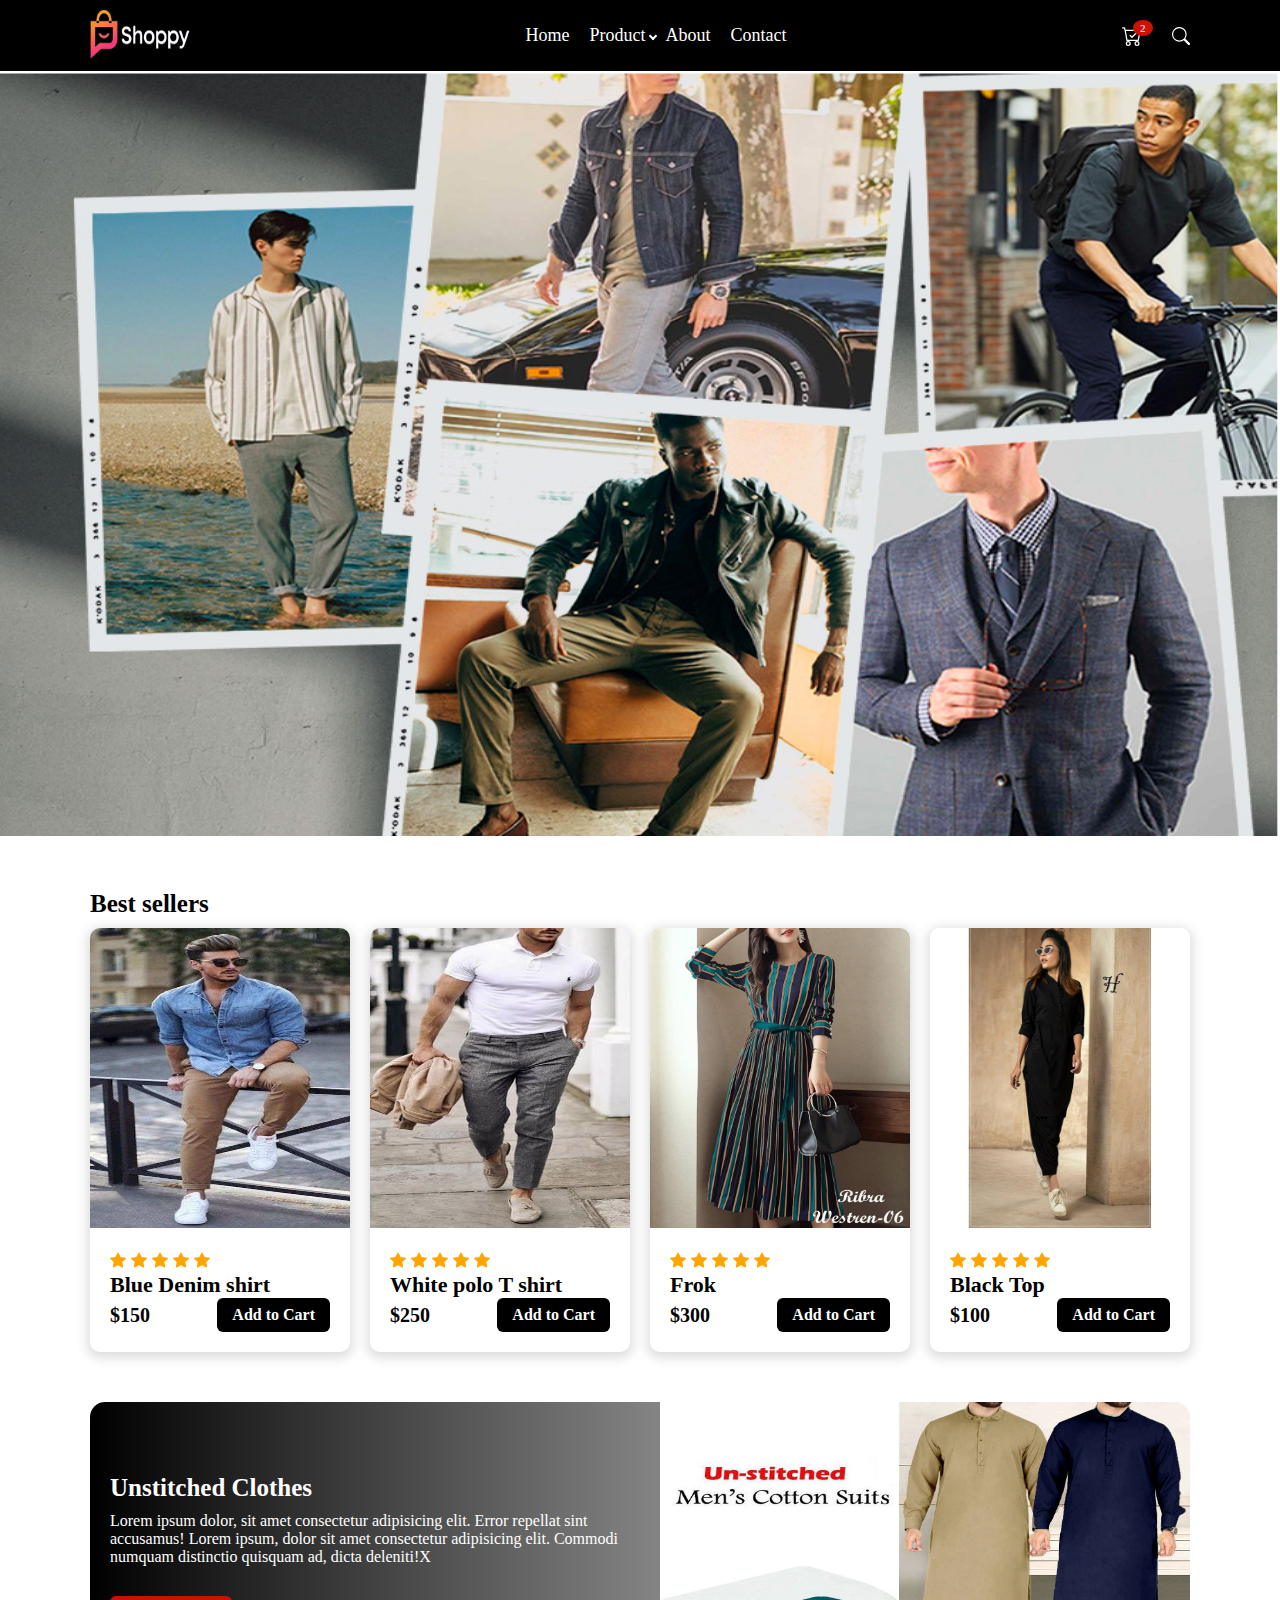
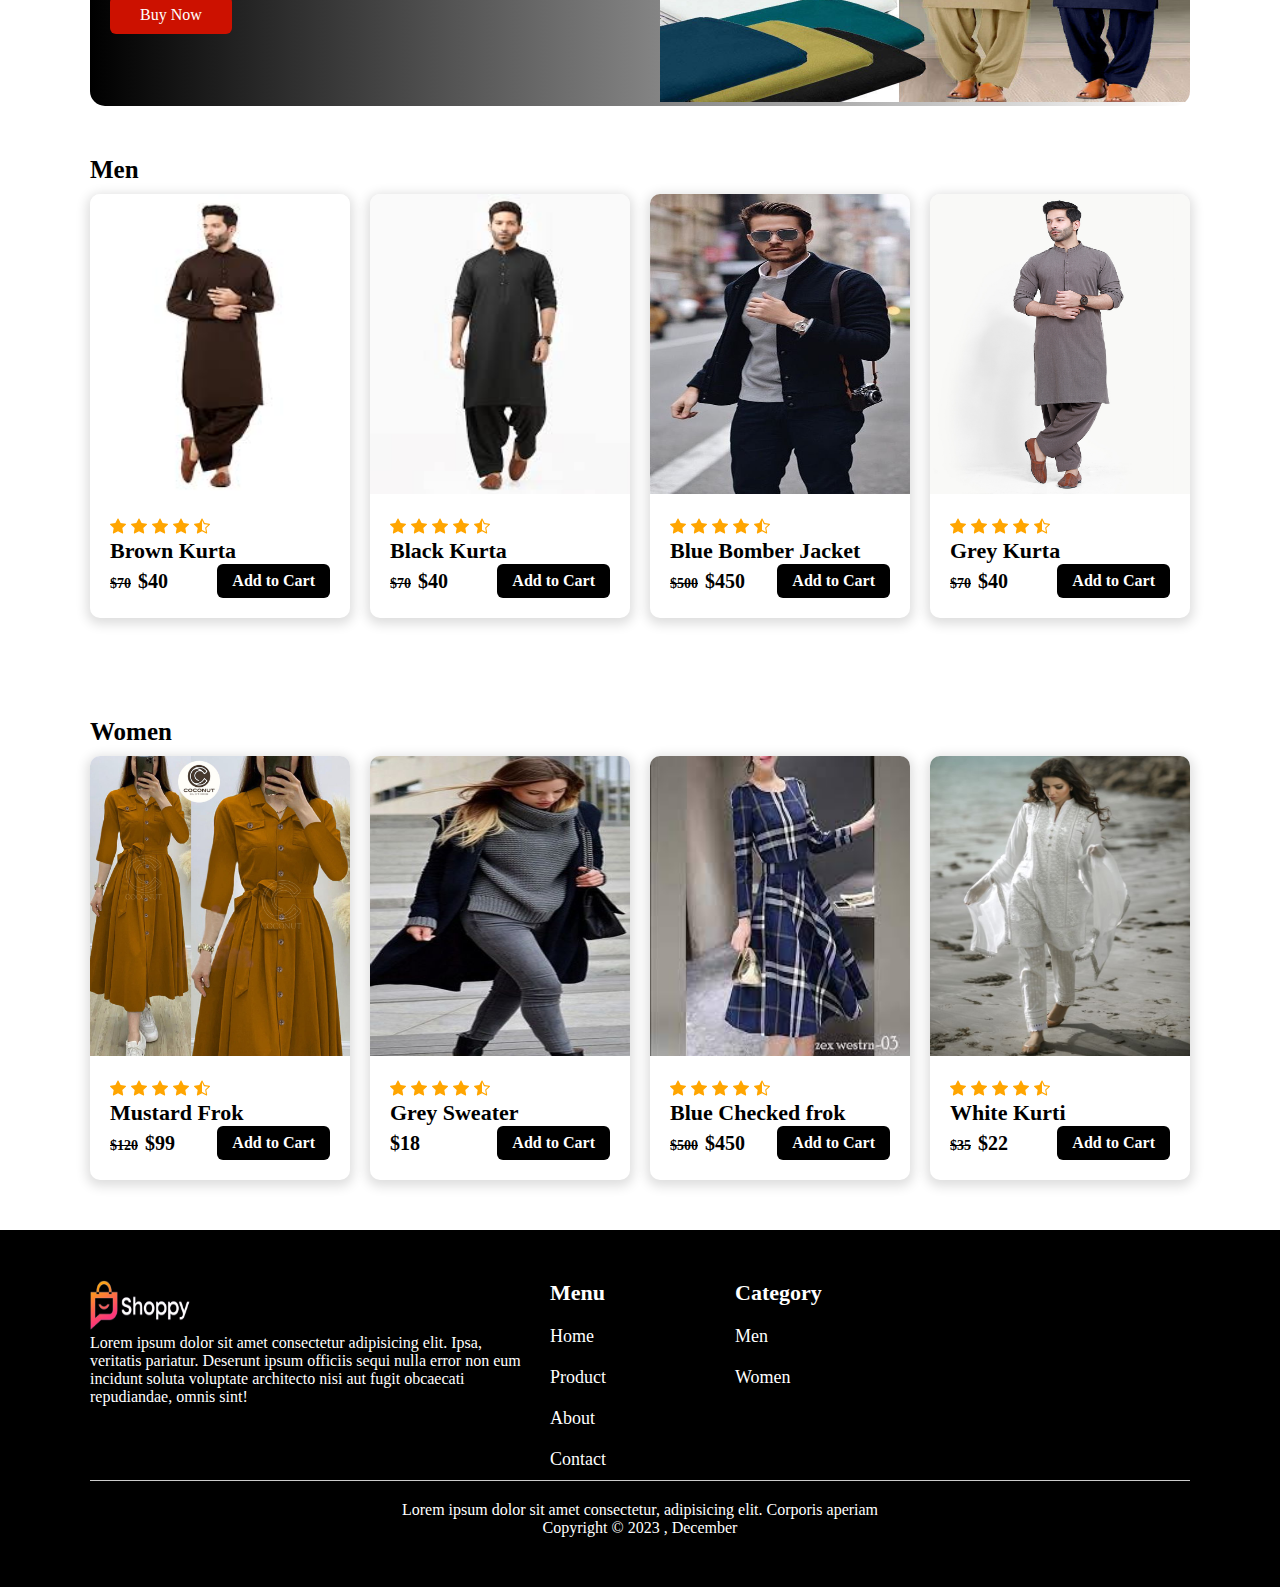
<file: Murtaza/Murtaza/index.html>
<!DOCTYPE html>
<html lang="en">

<head>
    <meta charset="UTF-8">
    <meta http-equiv="X-UA-Compatible" content="IE=edge">
    <meta name="viewport" content="width=device-width, initial-scale=1.0">
    <link rel="stylesheet" href="CSS/style.css">
    <title>Home</title>
</head>

<body>
    <!-- navbar -->
    <header style="background-color: #000; padding: 0 20px;">
        <nav class="container">
            <ul class="nav-items">
                <div class="logo">
                    <a href="index.html"><img width="100" height="50"
                            src="img/img/murtaza-stor-logo-removebg-preview.png"
                            alt=""></a>
                </div>
                <div class="menu">
                    <div class="hamburger">
                        <svg xmlns="http://www.w3.org/2000/svg" width="25" height="25" fill="currentColor"
                            class="bi bi-list" viewBox="0 0 16 16">
                            <path fill-rule="evenodd"
                                d="M2.5 12a.5.5 0 0 1 .5-.5h10a.5.5 0 0 1 0 1H3a.5.5 0 0 1-.5-.5m0-4a.5.5 0 0 1 .5-.5h10a.5.5 0 0 1 0 1H3a.5.5 0 0 1-.5-.5m0-4a.5.5 0 0 1 .5-.5h10a.5.5 0 0 1 0 1H3a.5.5 0 0 1-.5-.5" />
                        </svg>
                    </div>
                    <menu>
                        <li class="menu-items for-hov"><a href="index.html">Home</a></li>
                        <li class="menu-items for-hov menu-item-has-children"><a href="product.html">Product</a>
                            <div class="dropdown">
                                <ul class="sub-menu">
                                    <li class="sub-menu-items"><a href="men.html">Men</a></li>
                                    <li class="sub-menu-items"><a href="women.html">Women</a></li>
                                </ul>
                            </div>
                        </li>
                        <li class="menu-items for-hov"><a href="About.html">About</a></li>
                        <li class="menu-items for-hov"><a href="contact.html">Contact</a></li>
                    </menu>
                </div>
                <div class="nav-icons">
                    <div class="cart">
                        <svg xmlns="http://www.w3.org/2000/svg" width="20" height="20" fill="currentColor"
                            class="bi bi-cart-check" viewBox="0 0 16 16">
                            <path
                                d="M11.354 6.354a.5.5 0 0 0-.708-.708L8 8.293 6.854 7.146a.5.5 0 1 0-.708.708l1.5 1.5a.5.5 0 0 0 .708 0l3-3z" />
                            <path
                                d="M.5 1a.5.5 0 0 0 0 1h1.11l.401 1.607 1.498 7.985A.5.5 0 0 0 4 12h1a2 2 0 1 0 0 4 2 2 0 0 0 0-4h7a2 2 0 1 0 0 4 2 2 0 0 0 0-4h1a.5.5 0 0 0 .491-.408l1.5-8A.5.5 0 0 0 14.5 3H2.89l-.405-1.621A.5.5 0 0 0 2 1zm3.915 10L3.102 4h10.796l-1.313 7h-8.17zM6 14a1 1 0 1 1-2 0 1 1 0 0 1 2 0m7 0a1 1 0 1 1-2 0 1 1 0 0 1 2 0" />
                        </svg>
                        <div class="cart-badge" style="color: #fff;">
                            2
                        </div>
                    </div>
                    <div class="search">
                        <svg xmlns="http://www.w3.org/2000/svg" width="18" height="18" fill="currentColor"
                            class="bi bi-search" viewBox="0 0 16 16">
                            <path
                                d="M11.742 10.344a6.5 6.5 0 1 0-1.397 1.398h-.001c.03.04.062.078.098.115l3.85 3.85a1 1 0 0 0 1.415-1.414l-3.85-3.85a1.007 1.007 0 0 0-.115-.1zM12 6.5a5.5 5.5 0 1 1-11 0 5.5 5.5 0 0 1 11 0" />
                        </svg>
                    </div>
                </div>
            </ul>
        </nav>
    </header>
    <!-- navbar -->

    <main>

        <!-- hero section -->
        <section>
            <img class="banner" src="img/img/img8.PNG" alt="">
        </section>
        <!-- hero section -->

        <!-- best sellers -->
        <section style="padding: 50px 20px;">
            <div class="container">
                <h1 class="heading">
                    Best sellers
                </h1>
                <div class="product-cards">
                    <div class="card-sec">
                        <div class="card">
                            <div class="pro-img">
                                <img height="300" width="100%"
                                    src="img/img/img2.jpg" alt="">
                            </div>
                            <div class="card-body">
                                <div class="stars">
                                    <div class="stars-fill">
                                        <svg xmlns="http://www.w3.org/2000/svg" width="16" height="16"
                                            fill="currentColor" class="bi bi-star-fill" viewBox="0 0 16 16">
                                            <path
                                                d="M3.612 15.443c-.386.198-.824-.149-.746-.592l.83-4.73L.173 6.765c-.329-.314-.158-.888.283-.95l4.898-.696L7.538.792c.197-.39.73-.39.927 0l2.184 4.327 4.898.696c.441.062.612.636.282.95l-3.522 3.356.83 4.73c.078.443-.36.79-.746.592L8 13.187l-4.389 2.256z" />
                                        </svg>
                                    </div>
                                    <div class="stars-fill">
                                        <svg xmlns="http://www.w3.org/2000/svg" width="16" height="16"
                                            fill="currentColor" class="bi bi-star-fill" viewBox="0 0 16 16">
                                            <path
                                                d="M3.612 15.443c-.386.198-.824-.149-.746-.592l.83-4.73L.173 6.765c-.329-.314-.158-.888.283-.95l4.898-.696L7.538.792c.197-.39.73-.39.927 0l2.184 4.327 4.898.696c.441.062.612.636.282.95l-3.522 3.356.83 4.73c.078.443-.36.79-.746.592L8 13.187l-4.389 2.256z" />
                                        </svg>
                                    </div>
                                    <div class="stars-fill">
                                        <svg xmlns="http://www.w3.org/2000/svg" width="16" height="16"
                                            fill="currentColor" class="bi bi-star-fill" viewBox="0 0 16 16">
                                            <path
                                                d="M3.612 15.443c-.386.198-.824-.149-.746-.592l.83-4.73L.173 6.765c-.329-.314-.158-.888.283-.95l4.898-.696L7.538.792c.197-.39.73-.39.927 0l2.184 4.327 4.898.696c.441.062.612.636.282.95l-3.522 3.356.83 4.73c.078.443-.36.79-.746.592L8 13.187l-4.389 2.256z" />
                                        </svg>
                                    </div>
                                    <div class="stars-fill">
                                        <svg xmlns="http://www.w3.org/2000/svg" width="16" height="16"
                                            fill="currentColor" class="bi bi-star-fill" viewBox="0 0 16 16">
                                            <path
                                                d="M3.612 15.443c-.386.198-.824-.149-.746-.592l.83-4.73L.173 6.765c-.329-.314-.158-.888.283-.95l4.898-.696L7.538.792c.197-.39.73-.39.927 0l2.184 4.327 4.898.696c.441.062.612.636.282.95l-3.522 3.356.83 4.73c.078.443-.36.79-.746.592L8 13.187l-4.389 2.256z" />
                                        </svg>
                                    </div>
                                    <div class="stars-fill">
                                        <svg xmlns="http://www.w3.org/2000/svg" width="16" height="16"
                                            fill="currentColor" class="bi bi-star-fill" viewBox="0 0 16 16">
                                            <path
                                                d="M3.612 15.443c-.386.198-.824-.149-.746-.592l.83-4.73L.173 6.765c-.329-.314-.158-.888.283-.95l4.898-.696L7.538.792c.197-.39.73-.39.927 0l2.184 4.327 4.898.696c.441.062.612.636.282.95l-3.522 3.356.83 4.73c.078.443-.36.79-.746.592L8 13.187l-4.389 2.256z" />
                                        </svg>
                                    </div>
                                </div>
                                <div class="card-title">
                                    Blue Denim shirt
                                </div>
                                <div class="pr-cta">
                                    <div class="price">
                                        $150
                                    </div>
                                    <a href="">
                                        <div class="cta">
                                            Add to Cart
                                        </div>
                                    </a>
                                </div>
                            </div>
                        </div>
                    </div>
                    <div class="card-sec">
                        <div class="card">
                            <div class="pro-img">
                                <img height="300" width="100%"
                                    src="img/img/img3.jpg" alt="">
                            </div>
                            <div class="card-body">
                                <div class="stars">
                                    <div class="stars-fill">
                                        <svg xmlns="http://www.w3.org/2000/svg" width="16" height="16"
                                            fill="currentColor" class="bi bi-star-fill" viewBox="0 0 16 16">
                                            <path
                                                d="M3.612 15.443c-.386.198-.824-.149-.746-.592l.83-4.73L.173 6.765c-.329-.314-.158-.888.283-.95l4.898-.696L7.538.792c.197-.39.73-.39.927 0l2.184 4.327 4.898.696c.441.062.612.636.282.95l-3.522 3.356.83 4.73c.078.443-.36.79-.746.592L8 13.187l-4.389 2.256z" />
                                        </svg>
                                    </div>
                                    <div class="stars-fill">
                                        <svg xmlns="http://www.w3.org/2000/svg" width="16" height="16"
                                            fill="currentColor" class="bi bi-star-fill" viewBox="0 0 16 16">
                                            <path
                                                d="M3.612 15.443c-.386.198-.824-.149-.746-.592l.83-4.73L.173 6.765c-.329-.314-.158-.888.283-.95l4.898-.696L7.538.792c.197-.39.73-.39.927 0l2.184 4.327 4.898.696c.441.062.612.636.282.95l-3.522 3.356.83 4.73c.078.443-.36.79-.746.592L8 13.187l-4.389 2.256z" />
                                        </svg>
                                    </div>
                                    <div class="stars-fill">
                                        <svg xmlns="http://www.w3.org/2000/svg" width="16" height="16"
                                            fill="currentColor" class="bi bi-star-fill" viewBox="0 0 16 16">
                                            <path
                                                d="M3.612 15.443c-.386.198-.824-.149-.746-.592l.83-4.73L.173 6.765c-.329-.314-.158-.888.283-.95l4.898-.696L7.538.792c.197-.39.73-.39.927 0l2.184 4.327 4.898.696c.441.062.612.636.282.95l-3.522 3.356.83 4.73c.078.443-.36.79-.746.592L8 13.187l-4.389 2.256z" />
                                        </svg>
                                    </div>
                                    <div class="stars-fill">
                                        <svg xmlns="http://www.w3.org/2000/svg" width="16" height="16"
                                            fill="currentColor" class="bi bi-star-fill" viewBox="0 0 16 16">
                                            <path
                                                d="M3.612 15.443c-.386.198-.824-.149-.746-.592l.83-4.73L.173 6.765c-.329-.314-.158-.888.283-.95l4.898-.696L7.538.792c.197-.39.73-.39.927 0l2.184 4.327 4.898.696c.441.062.612.636.282.95l-3.522 3.356.83 4.73c.078.443-.36.79-.746.592L8 13.187l-4.389 2.256z" />
                                        </svg>
                                    </div>
                                    <div class="stars-fill">
                                        <svg xmlns="http://www.w3.org/2000/svg" width="16" height="16"
                                            fill="currentColor" class="bi bi-star-fill" viewBox="0 0 16 16">
                                            <path
                                                d="M3.612 15.443c-.386.198-.824-.149-.746-.592l.83-4.73L.173 6.765c-.329-.314-.158-.888.283-.95l4.898-.696L7.538.792c.197-.39.73-.39.927 0l2.184 4.327 4.898.696c.441.062.612.636.282.95l-3.522 3.356.83 4.73c.078.443-.36.79-.746.592L8 13.187l-4.389 2.256z" />
                                        </svg>
                                    </div>
                                </div>
                                <div class="card-title">
                                    White polo T shirt
                                </div>
                                <div class="pr-cta">
                                    <div class="price">
                                        $250
                                    </div>
                                    <a href="">
                                        <div class="cta">
                                            Add to Cart
                                        </div>
                                    </a>
                                </div>
                            </div>
                        </div>
                    </div>
                    <div class="card-sec">
                        <div class="card">
                            <div class="pro-img">
                                <img height="300" width="100%"
                                    src="img/img/img14.jpg" alt="">
                            </div>
                            <div class="card-body">
                                <div class="stars">
                                    <div class="stars-fill">
                                        <svg xmlns="http://www.w3.org/2000/svg" width="16" height="16"
                                            fill="currentColor" class="bi bi-star-fill" viewBox="0 0 16 16">
                                            <path
                                                d="M3.612 15.443c-.386.198-.824-.149-.746-.592l.83-4.73L.173 6.765c-.329-.314-.158-.888.283-.95l4.898-.696L7.538.792c.197-.39.73-.39.927 0l2.184 4.327 4.898.696c.441.062.612.636.282.95l-3.522 3.356.83 4.73c.078.443-.36.79-.746.592L8 13.187l-4.389 2.256z" />
                                        </svg>
                                    </div>
                                    <div class="stars-fill">
                                        <svg xmlns="http://www.w3.org/2000/svg" width="16" height="16"
                                            fill="currentColor" class="bi bi-star-fill" viewBox="0 0 16 16">
                                            <path
                                                d="M3.612 15.443c-.386.198-.824-.149-.746-.592l.83-4.73L.173 6.765c-.329-.314-.158-.888.283-.95l4.898-.696L7.538.792c.197-.39.73-.39.927 0l2.184 4.327 4.898.696c.441.062.612.636.282.95l-3.522 3.356.83 4.73c.078.443-.36.79-.746.592L8 13.187l-4.389 2.256z" />
                                        </svg>
                                    </div>
                                    <div class="stars-fill">
                                        <svg xmlns="http://www.w3.org/2000/svg" width="16" height="16"
                                            fill="currentColor" class="bi bi-star-fill" viewBox="0 0 16 16">
                                            <path
                                                d="M3.612 15.443c-.386.198-.824-.149-.746-.592l.83-4.73L.173 6.765c-.329-.314-.158-.888.283-.95l4.898-.696L7.538.792c.197-.39.73-.39.927 0l2.184 4.327 4.898.696c.441.062.612.636.282.95l-3.522 3.356.83 4.73c.078.443-.36.79-.746.592L8 13.187l-4.389 2.256z" />
                                        </svg>
                                    </div>
                                    <div class="stars-fill">
                                        <svg xmlns="http://www.w3.org/2000/svg" width="16" height="16"
                                            fill="currentColor" class="bi bi-star-fill" viewBox="0 0 16 16">
                                            <path
                                                d="M3.612 15.443c-.386.198-.824-.149-.746-.592l.83-4.73L.173 6.765c-.329-.314-.158-.888.283-.95l4.898-.696L7.538.792c.197-.39.73-.39.927 0l2.184 4.327 4.898.696c.441.062.612.636.282.95l-3.522 3.356.83 4.73c.078.443-.36.79-.746.592L8 13.187l-4.389 2.256z" />
                                        </svg>
                                    </div>
                                    <div class="stars-fill">
                                        <svg xmlns="http://www.w3.org/2000/svg" width="16" height="16"
                                            fill="currentColor" class="bi bi-star-fill" viewBox="0 0 16 16">
                                            <path
                                                d="M3.612 15.443c-.386.198-.824-.149-.746-.592l.83-4.73L.173 6.765c-.329-.314-.158-.888.283-.95l4.898-.696L7.538.792c.197-.39.73-.39.927 0l2.184 4.327 4.898.696c.441.062.612.636.282.95l-3.522 3.356.83 4.73c.078.443-.36.79-.746.592L8 13.187l-4.389 2.256z" />
                                        </svg>
                                    </div>
                                </div>
                                <div class="card-title">
                                    Frok
                                </div>
                                <div class="pr-cta">
                                    <div class="price">
                                        $300
                                    </div>
                                    <a href="">
                                        <div class="cta">
                                            Add to Cart
                                        </div>
                                    </a>
                                </div>
                            </div>
                        </div>
                    </div>
                    <div class="card-sec">
                        <div class="card">
                            <div class="pro-img">
                                <img height="300" width="100%"
                                    src="img/img/img18.jpg" alt="">
                            </div>
                            <div class="card-body">
                                <div class="stars">
                                    <div class="stars-fill">
                                        <svg xmlns="http://www.w3.org/2000/svg" width="16" height="16"
                                            fill="currentColor" class="bi bi-star-fill" viewBox="0 0 16 16">
                                            <path
                                                d="M3.612 15.443c-.386.198-.824-.149-.746-.592l.83-4.73L.173 6.765c-.329-.314-.158-.888.283-.95l4.898-.696L7.538.792c.197-.39.73-.39.927 0l2.184 4.327 4.898.696c.441.062.612.636.282.95l-3.522 3.356.83 4.73c.078.443-.36.79-.746.592L8 13.187l-4.389 2.256z" />
                                        </svg>
                                    </div>
                                    <div class="stars-fill">
                                        <svg xmlns="http://www.w3.org/2000/svg" width="16" height="16"
                                            fill="currentColor" class="bi bi-star-fill" viewBox="0 0 16 16">
                                            <path
                                                d="M3.612 15.443c-.386.198-.824-.149-.746-.592l.83-4.73L.173 6.765c-.329-.314-.158-.888.283-.95l4.898-.696L7.538.792c.197-.39.73-.39.927 0l2.184 4.327 4.898.696c.441.062.612.636.282.95l-3.522 3.356.83 4.73c.078.443-.36.79-.746.592L8 13.187l-4.389 2.256z" />
                                        </svg>
                                    </div>
                                    <div class="stars-fill">
                                        <svg xmlns="http://www.w3.org/2000/svg" width="16" height="16"
                                            fill="currentColor" class="bi bi-star-fill" viewBox="0 0 16 16">
                                            <path
                                                d="M3.612 15.443c-.386.198-.824-.149-.746-.592l.83-4.73L.173 6.765c-.329-.314-.158-.888.283-.95l4.898-.696L7.538.792c.197-.39.73-.39.927 0l2.184 4.327 4.898.696c.441.062.612.636.282.95l-3.522 3.356.83 4.73c.078.443-.36.79-.746.592L8 13.187l-4.389 2.256z" />
                                        </svg>
                                    </div>
                                    <div class="stars-fill">
                                        <svg xmlns="http://www.w3.org/2000/svg" width="16" height="16"
                                            fill="currentColor" class="bi bi-star-fill" viewBox="0 0 16 16">
                                            <path
                                                d="M3.612 15.443c-.386.198-.824-.149-.746-.592l.83-4.73L.173 6.765c-.329-.314-.158-.888.283-.95l4.898-.696L7.538.792c.197-.39.73-.39.927 0l2.184 4.327 4.898.696c.441.062.612.636.282.95l-3.522 3.356.83 4.73c.078.443-.36.79-.746.592L8 13.187l-4.389 2.256z" />
                                        </svg>
                                    </div>
                                    <div class="stars-fill">
                                        <svg xmlns="http://www.w3.org/2000/svg" width="16" height="16"
                                            fill="currentColor" class="bi bi-star-fill" viewBox="0 0 16 16">
                                            <path
                                                d="M3.612 15.443c-.386.198-.824-.149-.746-.592l.83-4.73L.173 6.765c-.329-.314-.158-.888.283-.95l4.898-.696L7.538.792c.197-.39.73-.39.927 0l2.184 4.327 4.898.696c.441.062.612.636.282.95l-3.522 3.356.83 4.73c.078.443-.36.79-.746.592L8 13.187l-4.389 2.256z" />
                                        </svg>
                                    </div>
                                </div>
                                <div class="card-title">
                                    Black Top
                                </div>
                                <div class="pr-cta">
                                    <div class="price">
                                        $100
                                    </div>
                                    <a href="">
                                        <div class="cta">
                                            Add to Cart
                                        </div>
                                    </a>
                                </div>
                            </div>
                        </div>
                    </div>
                </div>
            </div>
        </section>
        <!-- best sellers -->

        <!-- Unstitched -->
        <section class="unstitched" style=" padding: 0 20px;">
            <div class="container">
                <div class="con-main">
                    <div class="col-1" style="padding: 0 20px;">
                        <h1 class="heading">Unstitched Clothes</h1>
                        <p class="col-1-para" style="padding-bottom: 30px;">Lorem ipsum dolor, sit amet consectetur
                            adipisicing elit. Error repellat
                            sint
                            accusamus! Lorem ipsum, dolor sit amet consectetur adipisicing elit. Commodi numquam
                            distinctio
                            quisquam ad, dicta deleniti!X</p>
                        <div class="buy"><a class="buy-cta" href="">Buy Now</a></div>
                    </div>
                    <div class="col-2">
                        <img width="100%" height="300" src="img/img/img1.jpg"
                            alt="">
                    </div>
                </div>
            </div>
        </section>
        <!-- Unstitched -->

        <!-- men -->
        <section style="padding: 50px 20px;">
            <div class="container">
                <h1 class="heading">
                    Men
                </h1>
                <div class="product-cards">
                    <div class="card-sec">
                        <div class="card">
                            <div class="pro-img">
                                <img height="300" width="100%"
                                    src="img/img/img7.jpg" alt="">
                            </div>
                            <div class="card-body">
                                <div class="stars">
                                    <div class="stars-fill">
                                        <svg xmlns="http://www.w3.org/2000/svg" width="16" height="16"
                                            fill="currentColor" class="bi bi-star-fill" viewBox="0 0 16 16">
                                            <path
                                                d="M3.612 15.443c-.386.198-.824-.149-.746-.592l.83-4.73L.173 6.765c-.329-.314-.158-.888.283-.95l4.898-.696L7.538.792c.197-.39.73-.39.927 0l2.184 4.327 4.898.696c.441.062.612.636.282.95l-3.522 3.356.83 4.73c.078.443-.36.79-.746.592L8 13.187l-4.389 2.256z" />
                                        </svg>
                                    </div>
                                    <div class="stars-fill">
                                        <svg xmlns="http://www.w3.org/2000/svg" width="16" height="16"
                                            fill="currentColor" class="bi bi-star-fill" viewBox="0 0 16 16">
                                            <path
                                                d="M3.612 15.443c-.386.198-.824-.149-.746-.592l.83-4.73L.173 6.765c-.329-.314-.158-.888.283-.95l4.898-.696L7.538.792c.197-.39.73-.39.927 0l2.184 4.327 4.898.696c.441.062.612.636.282.95l-3.522 3.356.83 4.73c.078.443-.36.79-.746.592L8 13.187l-4.389 2.256z" />
                                        </svg>
                                    </div>
                                    <div class="stars-fill">
                                        <svg xmlns="http://www.w3.org/2000/svg" width="16" height="16"
                                            fill="currentColor" class="bi bi-star-fill" viewBox="0 0 16 16">
                                            <path
                                                d="M3.612 15.443c-.386.198-.824-.149-.746-.592l.83-4.73L.173 6.765c-.329-.314-.158-.888.283-.95l4.898-.696L7.538.792c.197-.39.73-.39.927 0l2.184 4.327 4.898.696c.441.062.612.636.282.95l-3.522 3.356.83 4.73c.078.443-.36.79-.746.592L8 13.187l-4.389 2.256z" />
                                        </svg>
                                    </div>
                                    <div class="stars-fill">
                                        <svg xmlns="http://www.w3.org/2000/svg" width="16" height="16"
                                            fill="currentColor" class="bi bi-star-fill" viewBox="0 0 16 16">
                                            <path
                                                d="M3.612 15.443c-.386.198-.824-.149-.746-.592l.83-4.73L.173 6.765c-.329-.314-.158-.888.283-.95l4.898-.696L7.538.792c.197-.39.73-.39.927 0l2.184 4.327 4.898.696c.441.062.612.636.282.95l-3.522 3.356.83 4.73c.078.443-.36.79-.746.592L8 13.187l-4.389 2.256z" />
                                        </svg>
                                    </div>
                                    <div class="star-half">
                                        <svg xmlns="http://www.w3.org/2000/svg" width="16" height="16"
                                            fill="currentColor" class="bi bi-star-half" viewBox="0 0 16 16">
                                            <path
                                                d="M5.354 5.119 7.538.792A.516.516 0 0 1 8 .5c.183 0 .366.097.465.292l2.184 4.327 4.898.696A.537.537 0 0 1 16 6.32a.548.548 0 0 1-.17.445l-3.523 3.356.83 4.73c.078.443-.36.79-.746.592L8 13.187l-4.389 2.256a.52.52 0 0 1-.146.05c-.342.06-.668-.254-.6-.642l.83-4.73L.173 6.765a.55.55 0 0 1-.172-.403.58.58 0 0 1 .085-.302.513.513 0 0 1 .37-.245l4.898-.696zM8 12.027a.5.5 0 0 1 .232.056l3.686 1.894-.694-3.957a.565.565 0 0 1 .162-.505l2.907-2.77-4.052-.576a.525.525 0 0 1-.393-.288L8.001 2.223 8 2.226v9.8z" />
                                        </svg>
                                    </div>
                                </div>
                                <div class="card-title">
                                    Brown Kurta
                                </div>
                                <div class="pr-cta">
                                    <div class="price">
                                        <del>$70</del><span>$40</span>
                                    </div>
                                    <a href="">
                                        <div class="cta">
                                            Add to Cart
                                        </div>
                                    </a>
                                </div>
                            </div>
                        </div>
                    </div>
                    <div class="card-sec">
                        <div class="card">
                            <div class="pro-img">
                                <img height="300" width="100%"
                                    src="img/img/img8.jpg" alt="">
                            </div>
                            <div class="card-body">
                                <div class="stars">
                                    <div class="stars-fill">
                                        <svg xmlns="http://www.w3.org/2000/svg" width="16" height="16"
                                            fill="currentColor" class="bi bi-star-fill" viewBox="0 0 16 16">
                                            <path
                                                d="M3.612 15.443c-.386.198-.824-.149-.746-.592l.83-4.73L.173 6.765c-.329-.314-.158-.888.283-.95l4.898-.696L7.538.792c.197-.39.73-.39.927 0l2.184 4.327 4.898.696c.441.062.612.636.282.95l-3.522 3.356.83 4.73c.078.443-.36.79-.746.592L8 13.187l-4.389 2.256z" />
                                        </svg>
                                    </div>
                                    <div class="stars-fill">
                                        <svg xmlns="http://www.w3.org/2000/svg" width="16" height="16"
                                            fill="currentColor" class="bi bi-star-fill" viewBox="0 0 16 16">
                                            <path
                                                d="M3.612 15.443c-.386.198-.824-.149-.746-.592l.83-4.73L.173 6.765c-.329-.314-.158-.888.283-.95l4.898-.696L7.538.792c.197-.39.73-.39.927 0l2.184 4.327 4.898.696c.441.062.612.636.282.95l-3.522 3.356.83 4.73c.078.443-.36.79-.746.592L8 13.187l-4.389 2.256z" />
                                        </svg>
                                    </div>
                                    <div class="stars-fill">
                                        <svg xmlns="http://www.w3.org/2000/svg" width="16" height="16"
                                            fill="currentColor" class="bi bi-star-fill" viewBox="0 0 16 16">
                                            <path
                                                d="M3.612 15.443c-.386.198-.824-.149-.746-.592l.83-4.73L.173 6.765c-.329-.314-.158-.888.283-.95l4.898-.696L7.538.792c.197-.39.73-.39.927 0l2.184 4.327 4.898.696c.441.062.612.636.282.95l-3.522 3.356.83 4.73c.078.443-.36.79-.746.592L8 13.187l-4.389 2.256z" />
                                        </svg>
                                    </div>
                                    <div class="stars-fill">
                                        <svg xmlns="http://www.w3.org/2000/svg" width="16" height="16"
                                            fill="currentColor" class="bi bi-star-fill" viewBox="0 0 16 16">
                                            <path
                                                d="M3.612 15.443c-.386.198-.824-.149-.746-.592l.83-4.73L.173 6.765c-.329-.314-.158-.888.283-.95l4.898-.696L7.538.792c.197-.39.73-.39.927 0l2.184 4.327 4.898.696c.441.062.612.636.282.95l-3.522 3.356.83 4.73c.078.443-.36.79-.746.592L8 13.187l-4.389 2.256z" />
                                        </svg>
                                    </div>
                                    <div class="star-half">
                                        <svg xmlns="http://www.w3.org/2000/svg" width="16" height="16"
                                            fill="currentColor" class="bi bi-star-half" viewBox="0 0 16 16">
                                            <path
                                                d="M5.354 5.119 7.538.792A.516.516 0 0 1 8 .5c.183 0 .366.097.465.292l2.184 4.327 4.898.696A.537.537 0 0 1 16 6.32a.548.548 0 0 1-.17.445l-3.523 3.356.83 4.73c.078.443-.36.79-.746.592L8 13.187l-4.389 2.256a.52.52 0 0 1-.146.05c-.342.06-.668-.254-.6-.642l.83-4.73L.173 6.765a.55.55 0 0 1-.172-.403.58.58 0 0 1 .085-.302.513.513 0 0 1 .37-.245l4.898-.696zM8 12.027a.5.5 0 0 1 .232.056l3.686 1.894-.694-3.957a.565.565 0 0 1 .162-.505l2.907-2.77-4.052-.576a.525.525 0 0 1-.393-.288L8.001 2.223 8 2.226v9.8z" />
                                        </svg>
                                    </div>
                                </div>
                                <div class="card-title">
                                    Black Kurta
                                </div>
                                <div class="pr-cta">
                                    <div class="price">
                                        <del>$70</del><span>$40</span>
                                    </div>
                                    <a href="">
                                        <div class="cta">
                                            Add to Cart
                                        </div>
                                    </a>
                                </div>
                            </div>
                        </div>
                    </div>
                    <div class="card-sec">
                        <div class="card">
                            <div class="pro-img">
                                <img height="300" width="100%"
                                    src="img/img/img4.jpg" alt="">
                            </div>
                            <div class="card-body">
                                <div class="stars">
                                    <div class="stars-fill">
                                        <svg xmlns="http://www.w3.org/2000/svg" width="16" height="16"
                                            fill="currentColor" class="bi bi-star-fill" viewBox="0 0 16 16">
                                            <path
                                                d="M3.612 15.443c-.386.198-.824-.149-.746-.592l.83-4.73L.173 6.765c-.329-.314-.158-.888.283-.95l4.898-.696L7.538.792c.197-.39.73-.39.927 0l2.184 4.327 4.898.696c.441.062.612.636.282.95l-3.522 3.356.83 4.73c.078.443-.36.79-.746.592L8 13.187l-4.389 2.256z" />
                                        </svg>
                                    </div>
                                    <div class="stars-fill">
                                        <svg xmlns="http://www.w3.org/2000/svg" width="16" height="16"
                                            fill="currentColor" class="bi bi-star-fill" viewBox="0 0 16 16">
                                            <path
                                                d="M3.612 15.443c-.386.198-.824-.149-.746-.592l.83-4.73L.173 6.765c-.329-.314-.158-.888.283-.95l4.898-.696L7.538.792c.197-.39.73-.39.927 0l2.184 4.327 4.898.696c.441.062.612.636.282.95l-3.522 3.356.83 4.73c.078.443-.36.79-.746.592L8 13.187l-4.389 2.256z" />
                                        </svg>
                                    </div>
                                    <div class="stars-fill">
                                        <svg xmlns="http://www.w3.org/2000/svg" width="16" height="16"
                                            fill="currentColor" class="bi bi-star-fill" viewBox="0 0 16 16">
                                            <path
                                                d="M3.612 15.443c-.386.198-.824-.149-.746-.592l.83-4.73L.173 6.765c-.329-.314-.158-.888.283-.95l4.898-.696L7.538.792c.197-.39.73-.39.927 0l2.184 4.327 4.898.696c.441.062.612.636.282.95l-3.522 3.356.83 4.73c.078.443-.36.79-.746.592L8 13.187l-4.389 2.256z" />
                                        </svg>
                                    </div>
                                    <div class="stars-fill">
                                        <svg xmlns="http://www.w3.org/2000/svg" width="16" height="16"
                                            fill="currentColor" class="bi bi-star-fill" viewBox="0 0 16 16">
                                            <path
                                                d="M3.612 15.443c-.386.198-.824-.149-.746-.592l.83-4.73L.173 6.765c-.329-.314-.158-.888.283-.95l4.898-.696L7.538.792c.197-.39.73-.39.927 0l2.184 4.327 4.898.696c.441.062.612.636.282.95l-3.522 3.356.83 4.73c.078.443-.36.79-.746.592L8 13.187l-4.389 2.256z" />
                                        </svg>
                                    </div>
                                    <div class="star-half">
                                        <svg xmlns="http://www.w3.org/2000/svg" width="16" height="16"
                                            fill="currentColor" class="bi bi-star-half" viewBox="0 0 16 16">
                                            <path
                                                d="M5.354 5.119 7.538.792A.516.516 0 0 1 8 .5c.183 0 .366.097.465.292l2.184 4.327 4.898.696A.537.537 0 0 1 16 6.32a.548.548 0 0 1-.17.445l-3.523 3.356.83 4.73c.078.443-.36.79-.746.592L8 13.187l-4.389 2.256a.52.52 0 0 1-.146.05c-.342.06-.668-.254-.6-.642l.83-4.73L.173 6.765a.55.55 0 0 1-.172-.403.58.58 0 0 1 .085-.302.513.513 0 0 1 .37-.245l4.898-.696zM8 12.027a.5.5 0 0 1 .232.056l3.686 1.894-.694-3.957a.565.565 0 0 1 .162-.505l2.907-2.77-4.052-.576a.525.525 0 0 1-.393-.288L8.001 2.223 8 2.226v9.8z" />
                                        </svg>
                                    </div>
                                </div>
                                <div class="card-title">
                                    Blue Bomber Jacket
                                </div>
                                <div class="pr-cta">
                                    <div class="price">
                                        <del>$500</del><span>$450</span>
                                    </div>
                                    <a href="">
                                        <div class="cta">
                                            Add to Cart
                                        </div>
                                    </a>
                                </div>
                            </div>
                        </div>
                    </div>
                    <div class="card-sec">
                        <div class="card">
                            <div class="pro-img">
                                <img height="300" width="100%"
                                    src="img/img/img6.png" alt="">
                            </div>
                            <div class="card-body">
                                <div class="stars">
                                    <div class="stars-fill">
                                        <svg xmlns="http://www.w3.org/2000/svg" width="16" height="16"
                                            fill="currentColor" class="bi bi-star-fill" viewBox="0 0 16 16">
                                            <path
                                                d="M3.612 15.443c-.386.198-.824-.149-.746-.592l.83-4.73L.173 6.765c-.329-.314-.158-.888.283-.95l4.898-.696L7.538.792c.197-.39.73-.39.927 0l2.184 4.327 4.898.696c.441.062.612.636.282.95l-3.522 3.356.83 4.73c.078.443-.36.79-.746.592L8 13.187l-4.389 2.256z" />
                                        </svg>
                                    </div>
                                    <div class="stars-fill">
                                        <svg xmlns="http://www.w3.org/2000/svg" width="16" height="16"
                                            fill="currentColor" class="bi bi-star-fill" viewBox="0 0 16 16">
                                            <path
                                                d="M3.612 15.443c-.386.198-.824-.149-.746-.592l.83-4.73L.173 6.765c-.329-.314-.158-.888.283-.95l4.898-.696L7.538.792c.197-.39.73-.39.927 0l2.184 4.327 4.898.696c.441.062.612.636.282.95l-3.522 3.356.83 4.73c.078.443-.36.79-.746.592L8 13.187l-4.389 2.256z" />
                                        </svg>
                                    </div>
                                    <div class="stars-fill">
                                        <svg xmlns="http://www.w3.org/2000/svg" width="16" height="16"
                                            fill="currentColor" class="bi bi-star-fill" viewBox="0 0 16 16">
                                            <path
                                                d="M3.612 15.443c-.386.198-.824-.149-.746-.592l.83-4.73L.173 6.765c-.329-.314-.158-.888.283-.95l4.898-.696L7.538.792c.197-.39.73-.39.927 0l2.184 4.327 4.898.696c.441.062.612.636.282.95l-3.522 3.356.83 4.73c.078.443-.36.79-.746.592L8 13.187l-4.389 2.256z" />
                                        </svg>
                                    </div>
                                    <div class="stars-fill">
                                        <svg xmlns="http://www.w3.org/2000/svg" width="16" height="16"
                                            fill="currentColor" class="bi bi-star-fill" viewBox="0 0 16 16">
                                            <path
                                                d="M3.612 15.443c-.386.198-.824-.149-.746-.592l.83-4.73L.173 6.765c-.329-.314-.158-.888.283-.95l4.898-.696L7.538.792c.197-.39.73-.39.927 0l2.184 4.327 4.898.696c.441.062.612.636.282.95l-3.522 3.356.83 4.73c.078.443-.36.79-.746.592L8 13.187l-4.389 2.256z" />
                                        </svg>
                                    </div>
                                    <div class="star-half">
                                        <svg xmlns="http://www.w3.org/2000/svg" width="16" height="16"
                                            fill="currentColor" class="bi bi-star-half" viewBox="0 0 16 16">
                                            <path
                                                d="M5.354 5.119 7.538.792A.516.516 0 0 1 8 .5c.183 0 .366.097.465.292l2.184 4.327 4.898.696A.537.537 0 0 1 16 6.32a.548.548 0 0 1-.17.445l-3.523 3.356.83 4.73c.078.443-.36.79-.746.592L8 13.187l-4.389 2.256a.52.52 0 0 1-.146.05c-.342.06-.668-.254-.6-.642l.83-4.73L.173 6.765a.55.55 0 0 1-.172-.403.58.58 0 0 1 .085-.302.513.513 0 0 1 .37-.245l4.898-.696zM8 12.027a.5.5 0 0 1 .232.056l3.686 1.894-.694-3.957a.565.565 0 0 1 .162-.505l2.907-2.77-4.052-.576a.525.525 0 0 1-.393-.288L8.001 2.223 8 2.226v9.8z" />
                                        </svg>
                                    </div>
                                </div>
                                <div class="card-title">
                                    Grey Kurta
                                </div>
                                <div class="pr-cta">
                                    <div class="price">
                                        <del>$70</del><span>$40</span>
                                    </div>
                                    <a href="">
                                        <div class="cta">
                                            Add to Cart
                                        </div>
                                    </a>
                                </div>
                            </div>
                        </div>
                    </div>
                </div>
            </div>
        </section>
        <!-- men -->

        <!-- women -->
        <section style="padding: 50px 20px;">
            <div class="container">
                <h1 class="heading">
                    Women
                </h1>
                <div class="product-cards">
                    <div class="card-sec">
                        <div class="card">
                            <div class="pro-img">
                                <img height="300" width="100%"
                                    src="img/img/img12.jpg" alt="">
                            </div>
                            <div class="card-body">
                                <div class="stars">
                                    <div class="stars-fill">
                                        <svg xmlns="http://www.w3.org/2000/svg" width="16" height="16"
                                            fill="currentColor" class="bi bi-star-fill" viewBox="0 0 16 16">
                                            <path
                                                d="M3.612 15.443c-.386.198-.824-.149-.746-.592l.83-4.73L.173 6.765c-.329-.314-.158-.888.283-.95l4.898-.696L7.538.792c.197-.39.73-.39.927 0l2.184 4.327 4.898.696c.441.062.612.636.282.95l-3.522 3.356.83 4.73c.078.443-.36.79-.746.592L8 13.187l-4.389 2.256z" />
                                        </svg>
                                    </div>
                                    <div class="stars-fill">
                                        <svg xmlns="http://www.w3.org/2000/svg" width="16" height="16"
                                            fill="currentColor" class="bi bi-star-fill" viewBox="0 0 16 16">
                                            <path
                                                d="M3.612 15.443c-.386.198-.824-.149-.746-.592l.83-4.73L.173 6.765c-.329-.314-.158-.888.283-.95l4.898-.696L7.538.792c.197-.39.73-.39.927 0l2.184 4.327 4.898.696c.441.062.612.636.282.95l-3.522 3.356.83 4.73c.078.443-.36.79-.746.592L8 13.187l-4.389 2.256z" />
                                        </svg>
                                    </div>
                                    <div class="stars-fill">
                                        <svg xmlns="http://www.w3.org/2000/svg" width="16" height="16"
                                            fill="currentColor" class="bi bi-star-fill" viewBox="0 0 16 16">
                                            <path
                                                d="M3.612 15.443c-.386.198-.824-.149-.746-.592l.83-4.73L.173 6.765c-.329-.314-.158-.888.283-.95l4.898-.696L7.538.792c.197-.39.73-.39.927 0l2.184 4.327 4.898.696c.441.062.612.636.282.95l-3.522 3.356.83 4.73c.078.443-.36.79-.746.592L8 13.187l-4.389 2.256z" />
                                        </svg>
                                    </div>
                                    <div class="stars-fill">
                                        <svg xmlns="http://www.w3.org/2000/svg" width="16" height="16"
                                            fill="currentColor" class="bi bi-star-fill" viewBox="0 0 16 16">
                                            <path
                                                d="M3.612 15.443c-.386.198-.824-.149-.746-.592l.83-4.73L.173 6.765c-.329-.314-.158-.888.283-.95l4.898-.696L7.538.792c.197-.39.73-.39.927 0l2.184 4.327 4.898.696c.441.062.612.636.282.95l-3.522 3.356.83 4.73c.078.443-.36.79-.746.592L8 13.187l-4.389 2.256z" />
                                        </svg>
                                    </div>
                                    <div class="star-half">
                                        <svg xmlns="http://www.w3.org/2000/svg" width="16" height="16"
                                            fill="currentColor" class="bi bi-star-half" viewBox="0 0 16 16">
                                            <path
                                                d="M5.354 5.119 7.538.792A.516.516 0 0 1 8 .5c.183 0 .366.097.465.292l2.184 4.327 4.898.696A.537.537 0 0 1 16 6.32a.548.548 0 0 1-.17.445l-3.523 3.356.83 4.73c.078.443-.36.79-.746.592L8 13.187l-4.389 2.256a.52.52 0 0 1-.146.05c-.342.06-.668-.254-.6-.642l.83-4.73L.173 6.765a.55.55 0 0 1-.172-.403.58.58 0 0 1 .085-.302.513.513 0 0 1 .37-.245l4.898-.696zM8 12.027a.5.5 0 0 1 .232.056l3.686 1.894-.694-3.957a.565.565 0 0 1 .162-.505l2.907-2.77-4.052-.576a.525.525 0 0 1-.393-.288L8.001 2.223 8 2.226v9.8z" />
                                        </svg>
                                    </div>
                                </div>
                                <div class="card-title">
                                    Mustard Frok
                                </div>
                                <div class="pr-cta">
                                    <div class="price">
                                        <del>$120</del><span>$99</span>
                                    </div>
                                    <a href="">
                                        <div class="cta">
                                            Add to Cart
                                        </div>
                                    </a>
                                </div>
                            </div>
                        </div>
                    </div>
                    <div class="card-sec">
                        <div class="card">
                            <div class="pro-img">
                                <img height="300" width="100%"
                                    src="img/img/img15.jpg" alt="">
                            </div>
                            <div class="card-body">
                                <div class="stars">
                                    <div class="stars-fill">
                                        <svg xmlns="http://www.w3.org/2000/svg" width="16" height="16"
                                            fill="currentColor" class="bi bi-star-fill" viewBox="0 0 16 16">
                                            <path
                                                d="M3.612 15.443c-.386.198-.824-.149-.746-.592l.83-4.73L.173 6.765c-.329-.314-.158-.888.283-.95l4.898-.696L7.538.792c.197-.39.73-.39.927 0l2.184 4.327 4.898.696c.441.062.612.636.282.95l-3.522 3.356.83 4.73c.078.443-.36.79-.746.592L8 13.187l-4.389 2.256z" />
                                        </svg>
                                    </div>
                                    <div class="stars-fill">
                                        <svg xmlns="http://www.w3.org/2000/svg" width="16" height="16"
                                            fill="currentColor" class="bi bi-star-fill" viewBox="0 0 16 16">
                                            <path
                                                d="M3.612 15.443c-.386.198-.824-.149-.746-.592l.83-4.73L.173 6.765c-.329-.314-.158-.888.283-.95l4.898-.696L7.538.792c.197-.39.73-.39.927 0l2.184 4.327 4.898.696c.441.062.612.636.282.95l-3.522 3.356.83 4.73c.078.443-.36.79-.746.592L8 13.187l-4.389 2.256z" />
                                        </svg>
                                    </div>
                                    <div class="stars-fill">
                                        <svg xmlns="http://www.w3.org/2000/svg" width="16" height="16"
                                            fill="currentColor" class="bi bi-star-fill" viewBox="0 0 16 16">
                                            <path
                                                d="M3.612 15.443c-.386.198-.824-.149-.746-.592l.83-4.73L.173 6.765c-.329-.314-.158-.888.283-.95l4.898-.696L7.538.792c.197-.39.73-.39.927 0l2.184 4.327 4.898.696c.441.062.612.636.282.95l-3.522 3.356.83 4.73c.078.443-.36.79-.746.592L8 13.187l-4.389 2.256z" />
                                        </svg>
                                    </div>
                                    <div class="stars-fill">
                                        <svg xmlns="http://www.w3.org/2000/svg" width="16" height="16"
                                            fill="currentColor" class="bi bi-star-fill" viewBox="0 0 16 16">
                                            <path
                                                d="M3.612 15.443c-.386.198-.824-.149-.746-.592l.83-4.73L.173 6.765c-.329-.314-.158-.888.283-.95l4.898-.696L7.538.792c.197-.39.73-.39.927 0l2.184 4.327 4.898.696c.441.062.612.636.282.95l-3.522 3.356.83 4.73c.078.443-.36.79-.746.592L8 13.187l-4.389 2.256z" />
                                        </svg>
                                    </div>
                                    <div class="star-half">
                                        <svg xmlns="http://www.w3.org/2000/svg" width="16" height="16"
                                            fill="currentColor" class="bi bi-star-half" viewBox="0 0 16 16">
                                            <path
                                                d="M5.354 5.119 7.538.792A.516.516 0 0 1 8 .5c.183 0 .366.097.465.292l2.184 4.327 4.898.696A.537.537 0 0 1 16 6.32a.548.548 0 0 1-.17.445l-3.523 3.356.83 4.73c.078.443-.36.79-.746.592L8 13.187l-4.389 2.256a.52.52 0 0 1-.146.05c-.342.06-.668-.254-.6-.642l.83-4.73L.173 6.765a.55.55 0 0 1-.172-.403.58.58 0 0 1 .085-.302.513.513 0 0 1 .37-.245l4.898-.696zM8 12.027a.5.5 0 0 1 .232.056l3.686 1.894-.694-3.957a.565.565 0 0 1 .162-.505l2.907-2.77-4.052-.576a.525.525 0 0 1-.393-.288L8.001 2.223 8 2.226v9.8z" />
                                        </svg>
                                    </div>
                                </div>
                                <div class="card-title">
                                    Grey Sweater
                                </div>
                                <div class="pr-cta">
                                    <div class="price">
                                        <span>$18</span>
                                    </div>
                                    <a href="">
                                        <div class="cta">
                                            Add to Cart
                                        </div>
                                    </a>
                                </div>
                            </div>
                        </div>
                    </div>
                    <div class="card-sec">
                        <div class="card">
                            <div class="pro-img">
                                <img height="300" width="100%"
                                    src="img/img/img13.jpg" alt="">
                            </div>
                            <div class="card-body">
                                <div class="stars">
                                    <div class="stars-fill">
                                        <svg xmlns="http://www.w3.org/2000/svg" width="16" height="16"
                                            fill="currentColor" class="bi bi-star-fill" viewBox="0 0 16 16">
                                            <path
                                                d="M3.612 15.443c-.386.198-.824-.149-.746-.592l.83-4.73L.173 6.765c-.329-.314-.158-.888.283-.95l4.898-.696L7.538.792c.197-.39.73-.39.927 0l2.184 4.327 4.898.696c.441.062.612.636.282.95l-3.522 3.356.83 4.73c.078.443-.36.79-.746.592L8 13.187l-4.389 2.256z" />
                                        </svg>
                                    </div>
                                    <div class="stars-fill">
                                        <svg xmlns="http://www.w3.org/2000/svg" width="16" height="16"
                                            fill="currentColor" class="bi bi-star-fill" viewBox="0 0 16 16">
                                            <path
                                                d="M3.612 15.443c-.386.198-.824-.149-.746-.592l.83-4.73L.173 6.765c-.329-.314-.158-.888.283-.95l4.898-.696L7.538.792c.197-.39.73-.39.927 0l2.184 4.327 4.898.696c.441.062.612.636.282.95l-3.522 3.356.83 4.73c.078.443-.36.79-.746.592L8 13.187l-4.389 2.256z" />
                                        </svg>
                                    </div>
                                    <div class="stars-fill">
                                        <svg xmlns="http://www.w3.org/2000/svg" width="16" height="16"
                                            fill="currentColor" class="bi bi-star-fill" viewBox="0 0 16 16">
                                            <path
                                                d="M3.612 15.443c-.386.198-.824-.149-.746-.592l.83-4.73L.173 6.765c-.329-.314-.158-.888.283-.95l4.898-.696L7.538.792c.197-.39.73-.39.927 0l2.184 4.327 4.898.696c.441.062.612.636.282.95l-3.522 3.356.83 4.73c.078.443-.36.79-.746.592L8 13.187l-4.389 2.256z" />
                                        </svg>
                                    </div>
                                    <div class="stars-fill">
                                        <svg xmlns="http://www.w3.org/2000/svg" width="16" height="16"
                                            fill="currentColor" class="bi bi-star-fill" viewBox="0 0 16 16">
                                            <path
                                                d="M3.612 15.443c-.386.198-.824-.149-.746-.592l.83-4.73L.173 6.765c-.329-.314-.158-.888.283-.95l4.898-.696L7.538.792c.197-.39.73-.39.927 0l2.184 4.327 4.898.696c.441.062.612.636.282.95l-3.522 3.356.83 4.73c.078.443-.36.79-.746.592L8 13.187l-4.389 2.256z" />
                                        </svg>
                                    </div>
                                    <div class="star-half">
                                        <svg xmlns="http://www.w3.org/2000/svg" width="16" height="16"
                                            fill="currentColor" class="bi bi-star-half" viewBox="0 0 16 16">
                                            <path
                                                d="M5.354 5.119 7.538.792A.516.516 0 0 1 8 .5c.183 0 .366.097.465.292l2.184 4.327 4.898.696A.537.537 0 0 1 16 6.32a.548.548 0 0 1-.17.445l-3.523 3.356.83 4.73c.078.443-.36.79-.746.592L8 13.187l-4.389 2.256a.52.52 0 0 1-.146.05c-.342.06-.668-.254-.6-.642l.83-4.73L.173 6.765a.55.55 0 0 1-.172-.403.58.58 0 0 1 .085-.302.513.513 0 0 1 .37-.245l4.898-.696zM8 12.027a.5.5 0 0 1 .232.056l3.686 1.894-.694-3.957a.565.565 0 0 1 .162-.505l2.907-2.77-4.052-.576a.525.525 0 0 1-.393-.288L8.001 2.223 8 2.226v9.8z" />
                                        </svg>
                                    </div>
                                </div>
                                <div class="card-title">
                                    Blue Checked frok
                                </div>
                                <div class="pr-cta">
                                    <div class="price">
                                        <del>$500</del><span>$450</span>
                                    </div>
                                    <a href="">
                                        <div class="cta">
                                            Add to Cart
                                        </div>
                                    </a>
                                </div>
                            </div>
                        </div>
                    </div>
                    <div class="card-sec">
                        <div class="card">
                            <div class="pro-img">
                                <img height="300" width="100%"
                                    src="img/img/img19.jpg" alt="">
                            </div>
                            <div class="card-body">
                                <div class="stars">
                                    <div class="stars-fill">
                                        <svg xmlns="http://www.w3.org/2000/svg" width="16" height="16"
                                            fill="currentColor" class="bi bi-star-fill" viewBox="0 0 16 16">
                                            <path
                                                d="M3.612 15.443c-.386.198-.824-.149-.746-.592l.83-4.73L.173 6.765c-.329-.314-.158-.888.283-.95l4.898-.696L7.538.792c.197-.39.73-.39.927 0l2.184 4.327 4.898.696c.441.062.612.636.282.95l-3.522 3.356.83 4.73c.078.443-.36.79-.746.592L8 13.187l-4.389 2.256z" />
                                        </svg>
                                    </div>
                                    <div class="stars-fill">
                                        <svg xmlns="http://www.w3.org/2000/svg" width="16" height="16"
                                            fill="currentColor" class="bi bi-star-fill" viewBox="0 0 16 16">
                                            <path
                                                d="M3.612 15.443c-.386.198-.824-.149-.746-.592l.83-4.73L.173 6.765c-.329-.314-.158-.888.283-.95l4.898-.696L7.538.792c.197-.39.73-.39.927 0l2.184 4.327 4.898.696c.441.062.612.636.282.95l-3.522 3.356.83 4.73c.078.443-.36.79-.746.592L8 13.187l-4.389 2.256z" />
                                        </svg>
                                    </div>
                                    <div class="stars-fill">
                                        <svg xmlns="http://www.w3.org/2000/svg" width="16" height="16"
                                            fill="currentColor" class="bi bi-star-fill" viewBox="0 0 16 16">
                                            <path
                                                d="M3.612 15.443c-.386.198-.824-.149-.746-.592l.83-4.73L.173 6.765c-.329-.314-.158-.888.283-.95l4.898-.696L7.538.792c.197-.39.73-.39.927 0l2.184 4.327 4.898.696c.441.062.612.636.282.95l-3.522 3.356.83 4.73c.078.443-.36.79-.746.592L8 13.187l-4.389 2.256z" />
                                        </svg>
                                    </div>
                                    <div class="stars-fill">
                                        <svg xmlns="http://www.w3.org/2000/svg" width="16" height="16"
                                            fill="currentColor" class="bi bi-star-fill" viewBox="0 0 16 16">
                                            <path
                                                d="M3.612 15.443c-.386.198-.824-.149-.746-.592l.83-4.73L.173 6.765c-.329-.314-.158-.888.283-.95l4.898-.696L7.538.792c.197-.39.73-.39.927 0l2.184 4.327 4.898.696c.441.062.612.636.282.95l-3.522 3.356.83 4.73c.078.443-.36.79-.746.592L8 13.187l-4.389 2.256z" />
                                        </svg>
                                    </div>
                                    <div class="star-half">
                                        <svg xmlns="http://www.w3.org/2000/svg" width="16" height="16"
                                            fill="currentColor" class="bi bi-star-half" viewBox="0 0 16 16">
                                            <path
                                                d="M5.354 5.119 7.538.792A.516.516 0 0 1 8 .5c.183 0 .366.097.465.292l2.184 4.327 4.898.696A.537.537 0 0 1 16 6.32a.548.548 0 0 1-.17.445l-3.523 3.356.83 4.73c.078.443-.36.79-.746.592L8 13.187l-4.389 2.256a.52.52 0 0 1-.146.05c-.342.06-.668-.254-.6-.642l.83-4.73L.173 6.765a.55.55 0 0 1-.172-.403.58.58 0 0 1 .085-.302.513.513 0 0 1 .37-.245l4.898-.696zM8 12.027a.5.5 0 0 1 .232.056l3.686 1.894-.694-3.957a.565.565 0 0 1 .162-.505l2.907-2.77-4.052-.576a.525.525 0 0 1-.393-.288L8.001 2.223 8 2.226v9.8z" />
                                        </svg>
                                    </div>
                                </div>
                                <div class="card-title">
                                    White Kurti
                                </div>
                                <div class="pr-cta">
                                    <div class="price">
                                        <del>$35</del><span>$22</span>
                                    </div>
                                    <a href="">
                                        <div class="cta">
                                            Add to Cart
                                        </div>
                                    </a>
                                </div>
                            </div>
                        </div>
                    </div>
                </div>
            </div>
        </section>
        <!-- women -->

    </main>

<!-- footer -->
    <footer style="background-color: #000; padding: 50px 20px;">
        <div class="container">
            <ul class="ft-nav-items">
                <div class="ft-logo">
                    <a href="index.html"><img width="100" height="50"
                            src="img/img/murtaza-stor-logo-removebg-preview.png"
                            alt=""></a>
                    <p class="ft-logo-para" style="color: #fff;">Lorem ipsum dolor sit amet consectetur adipisicing
                        elit. Ipsa, veritatis
                        pariatur. Deserunt ipsum officiis sequi nulla error non eum incidunt soluta voluptate architecto
                        nisi aut fugit obcaecati repudiandae, omnis sint!</p>
                </div>
                <div class="ft-menu">
                    <h2 class="ft-heading">Menu</h2>
                    <li class="ft-menu-items"><a href="index.html">Home</a></li>
                    <li class="ft-menu-items"><a href="product.html">Product</a></li>
                    <li class="ft-menu-items"><a href="About.html">About</a></li>
                    <li class="ft-menu-items"><a href="contact.html">Contact</a></li>
                </div>
                <div class="ft-cat">
                    <h2 class="ft-heading">Category</h2>
                    <li class="ft-cat-items"><a href="men.html">Men</a></li>
                    <li class="ft-cat-items"><a href="women.html">Women</a></li>
                </div>
            </ul>
            <div class="sub-footer">
                <p>Lorem ipsum dolor sit amet consectetur, adipisicing elit. Corporis aperiam</p>
                <p>Copyright &copy; 2023 , December</p>
            </div> 
        </div>
    </footer>
<!-- footer -->

    <!-- 
    
    <div class="hamburger">
        <svg xmlns="http://www.w3.org/2000/svg" width="16" height="16" fill="currentColor" class="bi bi-list"
            viewBox="0 0 16 16">
            <path fill-rule="evenodd"
                d="M2.5 12a.5.5 0 0 1 .5-.5h10a.5.5 0 0 1 0 1H3a.5.5 0 0 1-.5-.5m0-4a.5.5 0 0 1 .5-.5h10a.5.5 0 0 1 0 1H3a.5.5 0 0 1-.5-.5m0-4a.5.5 0 0 1 .5-.5h10a.5.5 0 0 1 0 1H3a.5.5 0 0 1-.5-.5" />
        </svg>
    </div>

    <div class="thumbs-up">
        <svg xmlns="http://www.w3.org/2000/svg" width="16" height="16" fill="currentColor" class="bi bi-hand-thumbs-up"
            viewBox="0 0 16 16">
            <path
                d="M8.864.046C7.908-.193 7.02.53 6.956 1.466c-.072 1.051-.23 2.016-.428 2.59-.125.36-.479 1.013-1.04 1.639-.557.623-1.282 1.178-2.131 1.41C2.685 7.288 2 7.87 2 8.72v4.001c0 .845.682 1.464 1.448 1.545 1.07.114 1.564.415 2.068.723l.048.03c.272.165.578.348.97.484.397.136.861.217 1.466.217h3.5c.937 0 1.599-.477 1.934-1.064a1.86 1.86 0 0 0 .254-.912c0-.152-.023-.312-.077-.464.201-.263.38-.578.488-.901.11-.33.172-.762.004-1.149.069-.13.12-.269.159-.403.077-.27.113-.568.113-.857 0-.288-.036-.585-.113-.856a2.144 2.144 0 0 0-.138-.362 1.9 1.9 0 0 0 .234-1.734c-.206-.592-.682-1.1-1.2-1.272-.847-.282-1.803-.276-2.516-.211a9.84 9.84 0 0 0-.443.05 9.365 9.365 0 0 0-.062-4.509A1.38 1.38 0 0 0 9.125.111zM11.5 14.721H8c-.51 0-.863-.069-1.14-.164-.281-.097-.506-.228-.776-.393l-.04-.024c-.555-.339-1.198-.731-2.49-.868-.333-.036-.554-.29-.554-.55V8.72c0-.254.226-.543.62-.65 1.095-.3 1.977-.996 2.614-1.708.635-.71 1.064-1.475 1.238-1.978.243-.7.407-1.768.482-2.85.025-.362.36-.594.667-.518l.262.066c.16.04.258.143.288.255a8.34 8.34 0 0 1-.145 4.725.5.5 0 0 0 .595.644l.003-.001.014-.003.058-.014a8.908 8.908 0 0 1 1.036-.157c.663-.06 1.457-.054 2.11.164.175.058.45.3.57.65.107.308.087.67-.266 1.022l-.353.353.353.354c.043.043.105.141.154.315.048.167.075.37.075.581 0 .212-.027.414-.075.582-.05.174-.111.272-.154.315l-.353.353.353.354c.047.047.109.177.005.488a2.224 2.224 0 0 1-.505.805l-.353.353.353.354c.006.005.041.05.041.17a.866.866 0 0 1-.121.416c-.165.288-.503.56-1.066.56z" />
        </svg>
    </div>

    <div class="thumbs-up-fill">
        <svg xmlns="http://www.w3.org/2000/svg" width="16" height="16" fill="currentColor" class="bi bi-heart-fill"
            viewBox="0 0 16 16">
            <path fill-rule="evenodd" d="M8 1.314C12.438-3.248 23.534 4.735 8 15-7.534 4.736 3.562-3.248 8 1.314" />
        </svg>
    </div>

    <div class="thumbs-down">
        <svg xmlns="http://www.w3.org/2000/svg" width="16" height="16" fill="currentColor"
            class="bi bi-hand-thumbs-down" viewBox="0 0 16 16">
            <path
                d="M8.864 15.674c-.956.24-1.843-.484-1.908-1.42-.072-1.05-.23-2.015-.428-2.59-.125-.36-.479-1.012-1.04-1.638-.557-.624-1.282-1.179-2.131-1.41C2.685 8.432 2 7.85 2 7V3c0-.845.682-1.464 1.448-1.546 1.07-.113 1.564-.415 2.068-.723l.048-.029c.272-.166.578-.349.97-.484C6.931.08 7.395 0 8 0h3.5c.937 0 1.599.478 1.934 1.064.164.287.254.607.254.913 0 .152-.023.312-.077.464.201.262.38.577.488.9.11.33.172.762.004 1.15.069.13.12.268.159.403.077.27.113.567.113.856 0 .289-.036.586-.113.856-.035.12-.08.244-.138.363.394.571.418 1.2.234 1.733-.206.592-.682 1.1-1.2 1.272-.847.283-1.803.276-2.516.211a9.877 9.877 0 0 1-.443-.05 9.364 9.364 0 0 1-.062 4.51c-.138.508-.55.848-1.012.964zM11.5 1H8c-.51 0-.863.068-1.14.163-.281.097-.506.229-.776.393l-.04.025c-.555.338-1.198.73-2.49.868-.333.035-.554.29-.554.55V7c0 .255.226.543.62.65 1.095.3 1.977.997 2.614 1.709.635.71 1.064 1.475 1.238 1.977.243.7.407 1.768.482 2.85.025.362.36.595.667.518l.262-.065c.16-.04.258-.144.288-.255a8.34 8.34 0 0 0-.145-4.726.5.5 0 0 1 .595-.643h.003l.014.004.058.013a8.912 8.912 0 0 0 1.036.157c.663.06 1.457.054 2.11-.163.175-.059.45-.301.57-.651.107-.308.087-.67-.266-1.021L12.793 7l.353-.354c.043-.042.105-.14.154-.315.048-.167.075-.37.075-.581 0-.211-.027-.414-.075-.581-.05-.174-.111-.273-.154-.315l-.353-.354.353-.354c.047-.047.109-.176.005-.488a2.224 2.224 0 0 0-.505-.804l-.353-.354.353-.354c.006-.005.041-.05.041-.17a.866.866 0 0 0-.121-.415C12.4 1.272 12.063 1 11.5 1" />
        </svg>
    </div>

    <div class="thumbs-down-fill">
        <svg xmlns="http://www.w3.org/2000/svg" width="16" height="16" fill="currentColor"
            class="bi bi-hand-thumbs-down-fill" viewBox="0 0 16 16">
            <path
                d="M6.956 14.534c.065.936.952 1.659 1.908 1.42l.261-.065a1.378 1.378 0 0 0 1.012-.965c.22-.816.533-2.512.062-4.51.136.02.285.037.443.051.713.065 1.669.071 2.516-.211.518-.173.994-.68 1.2-1.272a1.896 1.896 0 0 0-.234-1.734c.058-.118.103-.242.138-.362.077-.27.113-.568.113-.856 0-.29-.036-.586-.113-.857a2.094 2.094 0 0 0-.16-.403c.169-.387.107-.82-.003-1.149a3.162 3.162 0 0 0-.488-.9c.054-.153.076-.313.076-.465a1.86 1.86 0 0 0-.253-.912C13.1.757 12.437.28 11.5.28H8c-.605 0-1.07.08-1.466.217a4.823 4.823 0 0 0-.97.485l-.048.029c-.504.308-.999.61-2.068.723C2.682 1.815 2 2.434 2 3.279v4c0 .851.685 1.433 1.357 1.616.849.232 1.574.787 2.132 1.41.56.626.914 1.28 1.039 1.638.199.575.356 1.54.428 2.591z" />
        </svg>
    </div>

    <div class="bag">
        <svg xmlns="http://www.w3.org/2000/svg" width="16" height="16" fill="currentColor" class="bi bi-bag"
            viewBox="0 0 16 16">
            <path
                d="M8 1a2.5 2.5 0 0 1 2.5 2.5V4h-5v-.5A2.5 2.5 0 0 1 8 1m3.5 3v-.5a3.5 3.5 0 1 0-7 0V4H1v10a2 2 0 0 0 2 2h10a2 2 0 0 0 2-2V4zM2 5h12v9a1 1 0 0 1-1 1H3a1 1 0 0 1-1-1z" />
        </svg>
    </div>

    <div class="cart">
        <svg xmlns="http://www.w3.org/2000/svg" width="16" height="16" fill="currentColor" class="bi bi-cart-check"
            viewBox="0 0 16 16">
            <path
                d="M11.354 6.354a.5.5 0 0 0-.708-.708L8 8.293 6.854 7.146a.5.5 0 1 0-.708.708l1.5 1.5a.5.5 0 0 0 .708 0l3-3z" />
            <path
                d="M.5 1a.5.5 0 0 0 0 1h1.11l.401 1.607 1.498 7.985A.5.5 0 0 0 4 12h1a2 2 0 1 0 0 4 2 2 0 0 0 0-4h7a2 2 0 1 0 0 4 2 2 0 0 0 0-4h1a.5.5 0 0 0 .491-.408l1.5-8A.5.5 0 0 0 14.5 3H2.89l-.405-1.621A.5.5 0 0 0 2 1zm3.915 10L3.102 4h10.796l-1.313 7h-8.17zM6 14a1 1 0 1 1-2 0 1 1 0 0 1 2 0m7 0a1 1 0 1 1-2 0 1 1 0 0 1 2 0" />
        </svg>
    </div>

    <div class="heart">
        <svg xmlns="http://www.w3.org/2000/svg" width="16" height="16" fill="currentColor" class="bi bi-heart"
            viewBox="0 0 16 16">
            <path
                d="m8 2.748-.717-.737C5.6.281 2.514.878 1.4 3.053c-.523 1.023-.641 2.5.314 4.385.92 1.815 2.834 3.989 6.286 6.357 3.452-2.368 5.365-4.542 6.286-6.357.955-1.886.838-3.362.314-4.385C13.486.878 10.4.28 8.717 2.01zM8 15C-7.333 4.868 3.279-3.04 7.824 1.143c.06.055.119.112.176.171a3.12 3.12 0 0 1 .176-.17C12.72-3.042 23.333 4.867 8 15" />
        </svg>
    </div>

    <div class="heart-fill">
        <svg xmlns="http://www.w3.org/2000/svg" width="16" height="16" fill="currentColor" class="bi bi-heart-fill"
            viewBox="0 0 16 16">
            <path fill-rule="evenodd" d="M8 1.314C12.438-3.248 23.534 4.735 8 15-7.534 4.736 3.562-3.248 8 1.314" />
        </svg>
    </div>

    <div class="stars">
        <svg xmlns="http://www.w3.org/2000/svg" width="16" height="16" fill="currentColor" class="bi bi-star"
            viewBox="0 0 16 16">
            <path
                d="M2.866 14.85c-.078.444.36.791.746.593l4.39-2.256 4.389 2.256c.386.198.824-.149.746-.592l-.83-4.73 3.522-3.356c.33-.314.16-.888-.282-.95l-4.898-.696L8.465.792a.513.513 0 0 0-.927 0L5.354 5.12l-4.898.696c-.441.062-.612.636-.283.95l3.523 3.356-.83 4.73zm4.905-2.767-3.686 1.894.694-3.957a.565.565 0 0 0-.163-.505L1.71 6.745l4.052-.576a.525.525 0 0 0 .393-.288L8 2.223l1.847 3.658a.525.525 0 0 0 .393.288l4.052.575-2.906 2.77a.565.565 0 0 0-.163.506l.694 3.957-3.686-1.894a.503.503 0 0 0-.461 0z" />
        </svg>
    </div>
    <div class="stars-fill">
        <svg xmlns="http://www.w3.org/2000/svg" width="16" height="16" fill="currentColor" class="bi bi-star-fill"
            viewBox="0 0 16 16">
            <path
                d="M3.612 15.443c-.386.198-.824-.149-.746-.592l.83-4.73L.173 6.765c-.329-.314-.158-.888.283-.95l4.898-.696L7.538.792c.197-.39.73-.39.927 0l2.184 4.327 4.898.696c.441.062.612.636.282.95l-3.522 3.356.83 4.73c.078.443-.36.79-.746.592L8 13.187l-4.389 2.256z" />
        </svg>
    </div>

    <div class="star-half">
        <svg xmlns="http://www.w3.org/2000/svg" width="16" height="16" fill="currentColor" class="bi bi-star-half"
            viewBox="0 0 16 16">
            <path
                d="M5.354 5.119 7.538.792A.516.516 0 0 1 8 .5c.183 0 .366.097.465.292l2.184 4.327 4.898.696A.537.537 0 0 1 16 6.32a.548.548 0 0 1-.17.445l-3.523 3.356.83 4.73c.078.443-.36.79-.746.592L8 13.187l-4.389 2.256a.52.52 0 0 1-.146.05c-.342.06-.668-.254-.6-.642l.83-4.73L.173 6.765a.55.55 0 0 1-.172-.403.58.58 0 0 1 .085-.302.513.513 0 0 1 .37-.245l4.898-.696zM8 12.027a.5.5 0 0 1 .232.056l3.686 1.894-.694-3.957a.565.565 0 0 1 .162-.505l2.907-2.77-4.052-.576a.525.525 0 0 1-.393-.288L8.001 2.223 8 2.226v9.8z" />
        </svg>
    </div>
 -->

</body>

</html>
</file>
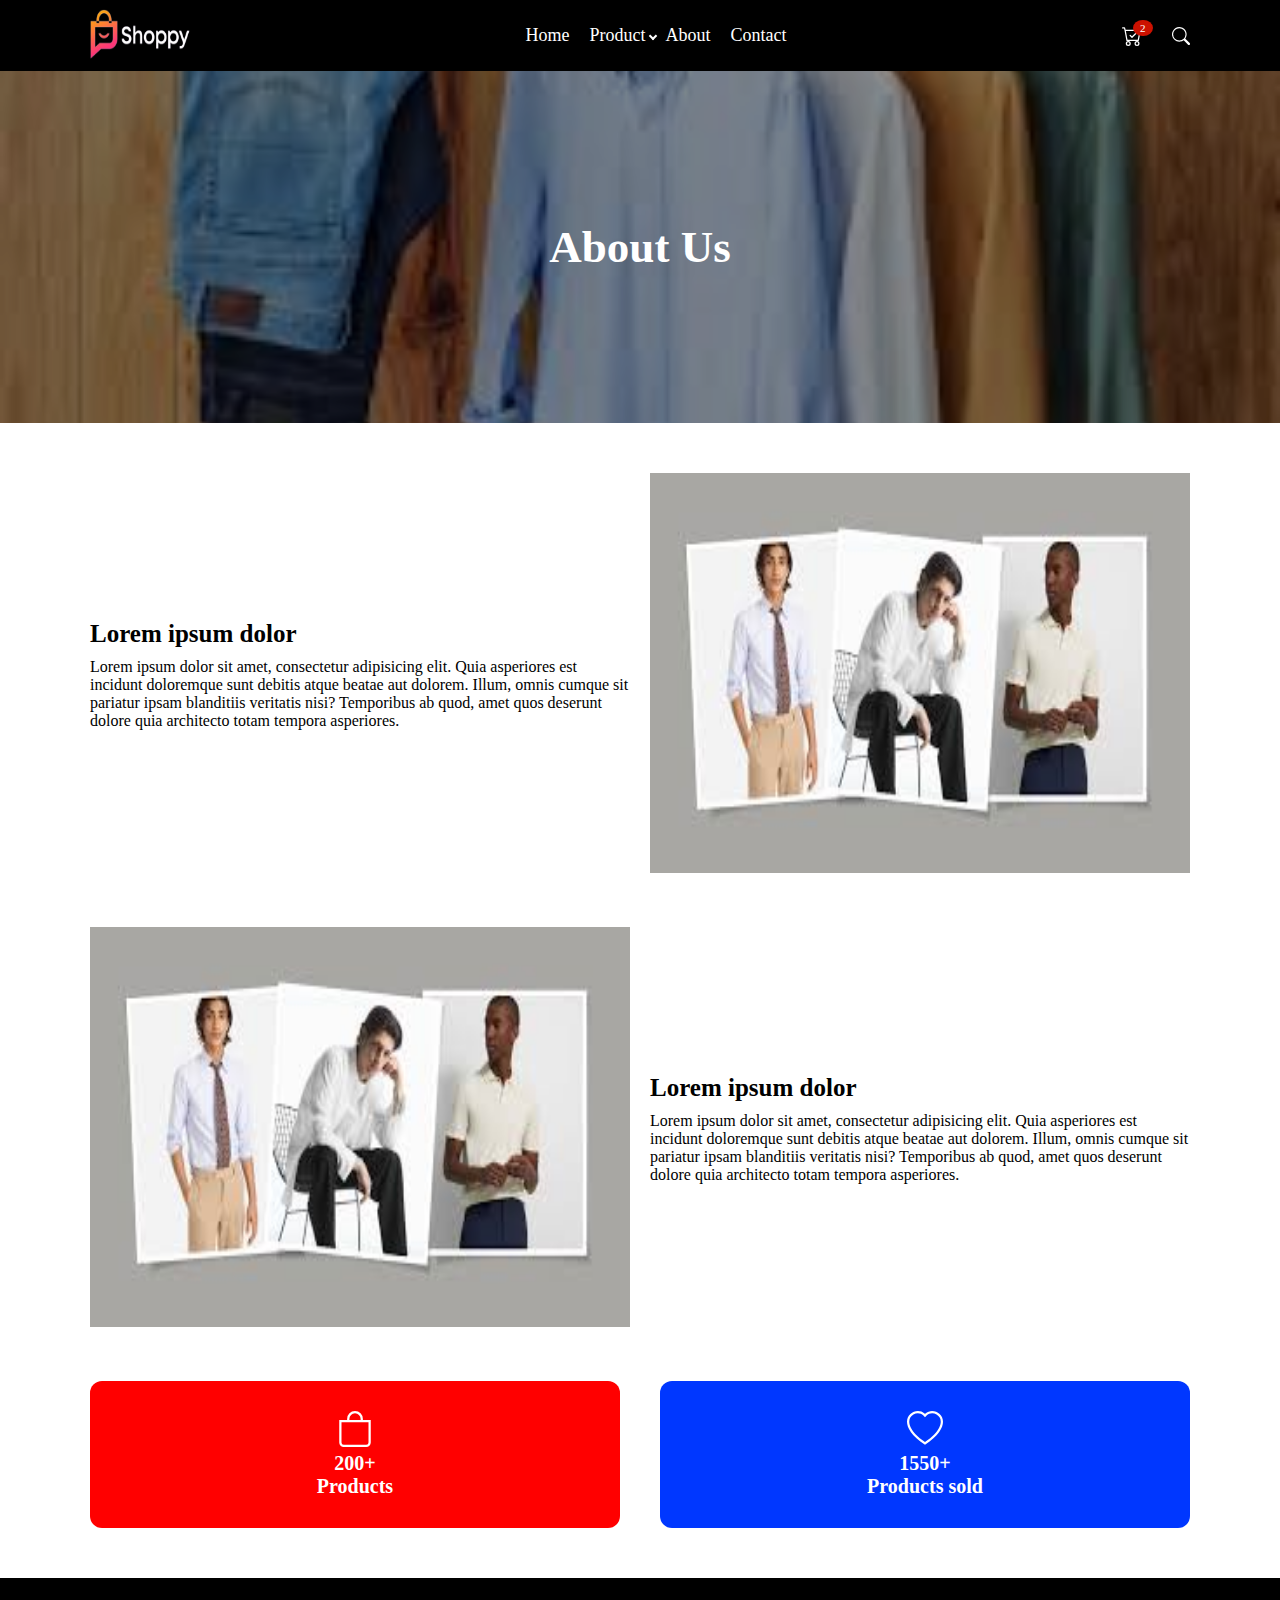
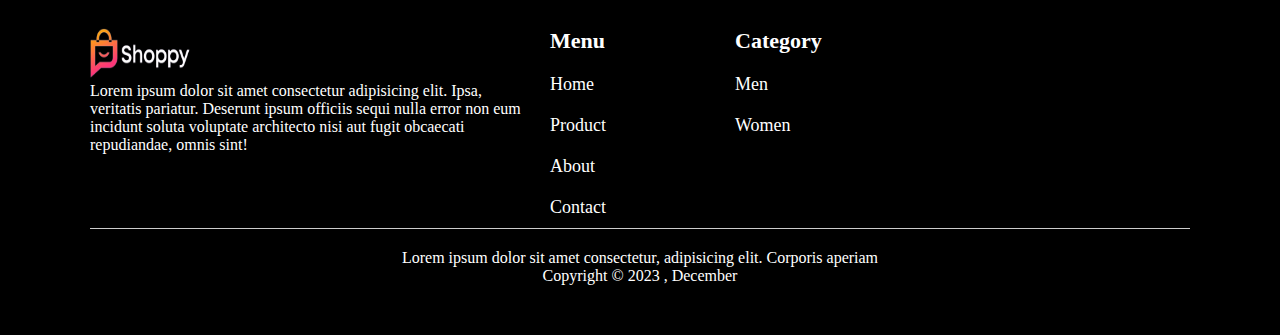
<file: Murtaza/Murtaza/About.html>
<!DOCTYPE html>
<html lang="en">

<head>
    <meta charset="UTF-8">
    <meta name="viewport" content="width=device-width, initial-scale=1.0">
    <title>About Us</title>
    <link rel="stylesheet" href="CSS/style.css">
</head>

<body>

    <!-- navbar -->
    <header style="background-color: #000; padding: 0 20px;">
        <nav class="container">
            <ul class="nav-items">
                <div class="logo">
                    <a href="index.html"><img width="100" height="50"
                            src="img/img/murtaza-stor-logo-removebg-preview.png" alt=""></a>
                </div>
                <div class="menu">
                    <div class="hamburger">
                        <svg xmlns="http://www.w3.org/2000/svg" width="25" height="25" fill="currentColor"
                            class="bi bi-list" viewBox="0 0 16 16">
                            <path fill-rule="evenodd"
                                d="M2.5 12a.5.5 0 0 1 .5-.5h10a.5.5 0 0 1 0 1H3a.5.5 0 0 1-.5-.5m0-4a.5.5 0 0 1 .5-.5h10a.5.5 0 0 1 0 1H3a.5.5 0 0 1-.5-.5m0-4a.5.5 0 0 1 .5-.5h10a.5.5 0 0 1 0 1H3a.5.5 0 0 1-.5-.5" />
                        </svg>
                    </div>
                    <menu>
                        <li class="menu-items for-hov"><a href="index.html">Home</a></li>
                        <li class="menu-items for-hov menu-item-has-children"><a href="product.html">Product</a>
                            <div class="dropdown">
                                <ul class="sub-menu">
                                    <li class="sub-menu-items"><a href="men.html">Men</a></li>
                                    <li class="sub-menu-items"><a href="women.html">Women</a></li>
                                </ul>
                            </div>
                        </li>
                        <li class="menu-items for-hov"><a href="About.html">About</a></li>
                        <li class="menu-items for-hov"><a href="contact.html">Contact</a></li>
                    </menu>
                </div>
                <div class="nav-icons">
                    <div class="cart">
                        <svg xmlns="http://www.w3.org/2000/svg" width="20" height="20" fill="currentColor"
                            class="bi bi-cart-check" viewBox="0 0 16 16">
                            <path
                                d="M11.354 6.354a.5.5 0 0 0-.708-.708L8 8.293 6.854 7.146a.5.5 0 1 0-.708.708l1.5 1.5a.5.5 0 0 0 .708 0l3-3z" />
                            <path
                                d="M.5 1a.5.5 0 0 0 0 1h1.11l.401 1.607 1.498 7.985A.5.5 0 0 0 4 12h1a2 2 0 1 0 0 4 2 2 0 0 0 0-4h7a2 2 0 1 0 0 4 2 2 0 0 0 0-4h1a.5.5 0 0 0 .491-.408l1.5-8A.5.5 0 0 0 14.5 3H2.89l-.405-1.621A.5.5 0 0 0 2 1zm3.915 10L3.102 4h10.796l-1.313 7h-8.17zM6 14a1 1 0 1 1-2 0 1 1 0 0 1 2 0m7 0a1 1 0 1 1-2 0 1 1 0 0 1 2 0" />
                        </svg>
                        <div class="cart-badge" style="color: #fff;">
                            2
                        </div>
                    </div>
                    <div class="search">
                        <svg xmlns="http://www.w3.org/2000/svg" width="18" height="18" fill="currentColor"
                            class="bi bi-search" viewBox="0 0 16 16">
                            <path
                                d="M11.742 10.344a6.5 6.5 0 1 0-1.397 1.398h-.001c.03.04.062.078.098.115l3.85 3.85a1 1 0 0 0 1.415-1.414l-3.85-3.85a1.007 1.007 0 0 0-.115-.1zM12 6.5a5.5 5.5 0 1 1-11 0 5.5 5.5 0 0 1 11 0" />
                        </svg>
                    </div>
                </div>
            </ul>
        </nav>
    </header>
    <!-- navbar -->

    <section
        style="background: url('img/img/img5.jpg'); background-repeat: no-repeat; background-position: center; background-size: cover;">
        <div class="linear" style="background: #00000073; padding: 150px 0;">
            <div class="container">
                <h1 class="page-title" style=" text-align: center; font-size: 45px; font-weight: 700;">About Us</h1>
            </div>
        </div>
    </section>

    <section style="padding: 50px 20px;">
        <div class="container" style="display: flex; gap: 20px; align-items: center;">
            <div class="col-1">
                <h1 class="heading">Lorem ipsum dolor</h1>
                <p class="para">Lorem ipsum dolor sit amet, consectetur adipisicing elit. Quia asperiores est incidunt
                    doloremque sunt debitis atque beatae aut dolorem. Illum, omnis cumque sit pariatur ipsam blanditiis
                    veritatis nisi? Temporibus ab quod, amet quos deserunt dolore quia architecto totam tempora
                    asperiores.
                </p>
            </div>
            <div class="col-2">
                <img height="400" width="100%" src="img/img/img11.jpg" alt="">
            </div>
        </div>
    </section>

    <section style="padding: 0px 20px 50px;">
        <div class="container" style="display: flex; gap: 20px; align-items: center;">
            <div class="col-1">
                <img height="400" width="100%" src="img/img/img11.jpg" alt="">
            </div>
            <div class="col-2">
                <h1 class="heading">Lorem ipsum dolor</h1>
                <p class="para">Lorem ipsum dolor sit amet, consectetur adipisicing elit. Quia asperiores est incidunt
                    doloremque sunt debitis atque beatae aut dolorem. Illum, omnis cumque sit pariatur ipsam blanditiis
                    veritatis nisi? Temporibus ab quod, amet quos deserunt dolore quia architecto totam tempora
                    asperiores.
                </p>
            </div>
        </div>
    </section>


    <section style="padding: 0px 20px 50px;">
        <div class="container" style="display: flex; align-items: center; gap: 40px;">
            <div class="col-1"
                style="background-color: #ff0000; border-radius: 12px; text-align: center; font-size: 20px; font-weight: 600; padding:30px; color: #fff;">
                <div class="bag">
                    <svg style="fill: #fff;" xmlns="http://www.w3.org/2000/svg" width="36" height="36"
                        fill="currentColor" class="bi bi-bag" viewBox="0 0 16 16">
                        <path
                            d="M8 1a2.5 2.5 0 0 1 2.5 2.5V4h-5v-.5A2.5 2.5 0 0 1 8 1m3.5 3v-.5a3.5 3.5 0 1 0-7 0V4H1v10a2 2 0 0 0 2 2h10a2 2 0 0 0 2-2V4zM2 5h12v9a1 1 0 0 1-1 1H3a1 1 0 0 1-1-1z" />
                    </svg>
                </div>
                <p>200+</p>
                <p>Products</p>
            </div>
            <div class="col-2"
                style="background-color: #0037ff; border-radius: 12px; text-align: center; font-size: 20px; font-weight: 600; padding:30px; color: #fff;">

                <div class="heart">
                    <svg style="fill: #fff;" xmlns="http://www.w3.org/2000/svg" width="36" height="36"
                        fill="currentColor" class="bi bi-heart" viewBox="0 0 16 16">
                        <path
                            d="m8 2.748-.717-.737C5.6.281 2.514.878 1.4 3.053c-.523 1.023-.641 2.5.314 4.385.92 1.815 2.834 3.989 6.286 6.357 3.452-2.368 5.365-4.542 6.286-6.357.955-1.886.838-3.362.314-4.385C13.486.878 10.4.28 8.717 2.01zM8 15C-7.333 4.868 3.279-3.04 7.824 1.143c.06.055.119.112.176.171a3.12 3.12 0 0 1 .176-.17C12.72-3.042 23.333 4.867 8 15" />
                    </svg>
                </div>
                <p>1550+</p>
                <p>Products sold</p>
            </div>

        </div>
    </section>

    <!-- footer -->
    <footer style="background-color: #000; padding: 50px 20px;">
        <div class="container">
            <ul class="ft-nav-items">
                <div class="ft-logo">
                    <a href="index.html"><img width="100" height="50"
                            src="img/img/murtaza-stor-logo-removebg-preview.png" alt=""></a>
                    <p class="ft-logo-para" style="color: #fff;">Lorem ipsum dolor sit amet consectetur adipisicing
                        elit. Ipsa, veritatis
                        pariatur. Deserunt ipsum officiis sequi nulla error non eum incidunt soluta voluptate architecto
                        nisi aut fugit obcaecati repudiandae, omnis sint!</p>
                </div>
                <div class="ft-menu">
                    <h2 class="ft-heading">Menu</h2>
                    <li class="ft-menu-items"><a href="index.html">Home</a></li>
                    <li class="ft-menu-items"><a href="product.html">Product</a></li>
                    <li class="ft-menu-items"><a href="About.html">About</a></li>
                    <li class="ft-menu-items"><a href="contact.html">Contact</a></li>
                </div>
                <div class="ft-cat">
                    <h2 class="ft-heading">Category</h2>
                    <li class="ft-cat-items"><a href="men.html">Men</a></li>
                    <li class="ft-cat-items"><a href="women.html">Women</a></li>
                </div>
            </ul>
            <div class="sub-footer">
                <p>Lorem ipsum dolor sit amet consectetur, adipisicing elit. Corporis aperiam</p>
                <p>Copyright &copy; 2023 , December</p>
            </div>
        </div>
    </footer>
    <!-- footer -->

</body>

</html>
</file>
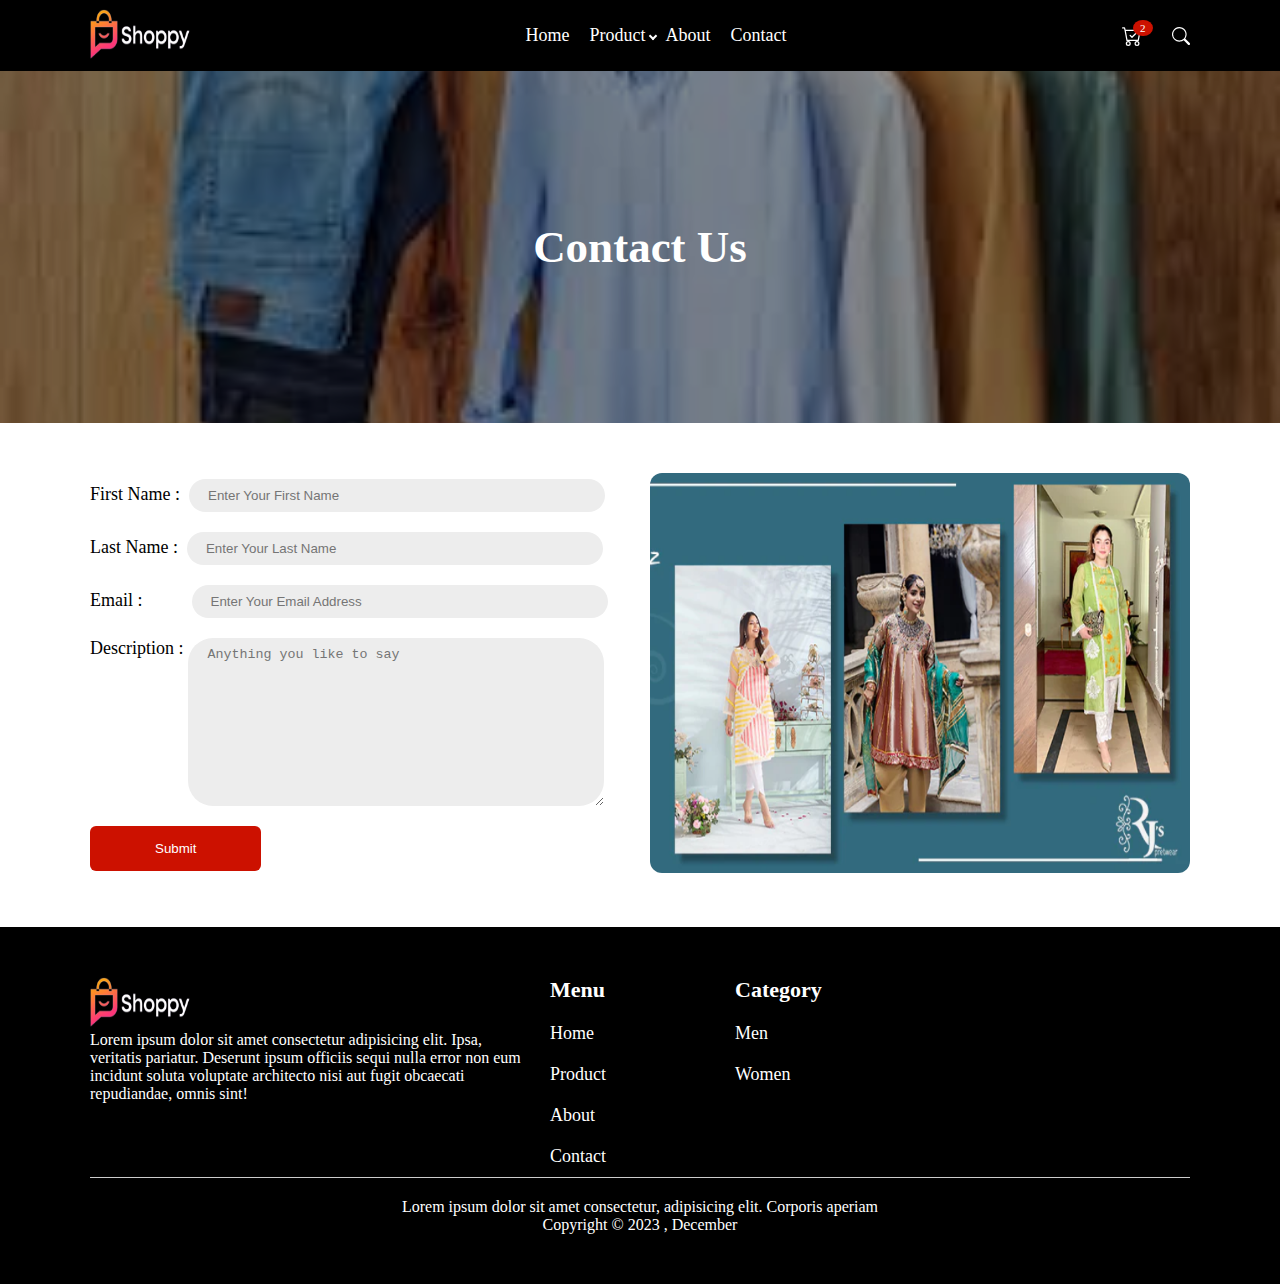
<file: Murtaza/Murtaza/contact.html>
<!DOCTYPE html>
<html lang="en">

<head>
    <meta charset="UTF-8">
    <meta name="viewport" content="width=device-width, initial-scale=1.0">
    <title>Contact Us</title>
    <link rel="stylesheet" href="CSS/style.css">
</head>

<body>


    <!-- navbar -->
    <header style="background-color: #000; padding: 0 20px;">
        <nav class="container">
            <ul class="nav-items">
                <div class="logo">
                    <a href="index.html"><img width="100" height="50"
                            src="img/img/murtaza-stor-logo-removebg-preview.png" alt=""></a>
                </div>
                <div class="menu">
                    <div class="hamburger">
                        <svg xmlns="http://www.w3.org/2000/svg" width="25" height="25" fill="currentColor"
                            class="bi bi-list" viewBox="0 0 16 16">
                            <path fill-rule="evenodd"
                                d="M2.5 12a.5.5 0 0 1 .5-.5h10a.5.5 0 0 1 0 1H3a.5.5 0 0 1-.5-.5m0-4a.5.5 0 0 1 .5-.5h10a.5.5 0 0 1 0 1H3a.5.5 0 0 1-.5-.5m0-4a.5.5 0 0 1 .5-.5h10a.5.5 0 0 1 0 1H3a.5.5 0 0 1-.5-.5" />
                        </svg>
                    </div>
                    <menu>
                        <li class="menu-items for-hov"><a href="index.html">Home</a></li>
                        <li class="menu-items for-hov menu-item-has-children"><a href="product.html">Product</a>
                            <div class="dropdown">
                                <ul class="sub-menu">
                                    <li class="sub-menu-items"><a href="men.html">Men</a></li>
                                    <li class="sub-menu-items"><a href="women.html">Women</a></li>
                                </ul>
                            </div>
                        </li>
                        <li class="menu-items for-hov"><a href="About.html">About</a></li>
                        <li class="menu-items for-hov"><a href="contact.html">Contact</a></li>
                    </menu>
                </div>
                <div class="nav-icons">
                    <div class="cart">
                        <svg xmlns="http://www.w3.org/2000/svg" width="20" height="20" fill="currentColor"
                            class="bi bi-cart-check" viewBox="0 0 16 16">
                            <path
                                d="M11.354 6.354a.5.5 0 0 0-.708-.708L8 8.293 6.854 7.146a.5.5 0 1 0-.708.708l1.5 1.5a.5.5 0 0 0 .708 0l3-3z" />
                            <path
                                d="M.5 1a.5.5 0 0 0 0 1h1.11l.401 1.607 1.498 7.985A.5.5 0 0 0 4 12h1a2 2 0 1 0 0 4 2 2 0 0 0 0-4h7a2 2 0 1 0 0 4 2 2 0 0 0 0-4h1a.5.5 0 0 0 .491-.408l1.5-8A.5.5 0 0 0 14.5 3H2.89l-.405-1.621A.5.5 0 0 0 2 1zm3.915 10L3.102 4h10.796l-1.313 7h-8.17zM6 14a1 1 0 1 1-2 0 1 1 0 0 1 2 0m7 0a1 1 0 1 1-2 0 1 1 0 0 1 2 0" />
                        </svg>
                        <div class="cart-badge" style="color: #fff;">
                            2
                        </div>
                    </div>
                    <div class="search">
                        <svg xmlns="http://www.w3.org/2000/svg" width="18" height="18" fill="currentColor"
                            class="bi bi-search" viewBox="0 0 16 16">
                            <path
                                d="M11.742 10.344a6.5 6.5 0 1 0-1.397 1.398h-.001c.03.04.062.078.098.115l3.85 3.85a1 1 0 0 0 1.415-1.414l-3.85-3.85a1.007 1.007 0 0 0-.115-.1zM12 6.5a5.5 5.5 0 1 1-11 0 5.5 5.5 0 0 1 11 0" />
                        </svg>
                    </div>
                </div>
            </ul>
        </nav>
    </header>
    <!-- navbar -->

    <section
        style="background: url('img/img/img5.jpg'); background-repeat: no-repeat; background-position: center; background-size: cover;">
        <div class="linear" style="background: #00000073; padding: 150px 0;">
            <div class="container">
                <h1 class="page-title" style=" text-align: center; font-size: 45px; font-weight: 700;">Contact Us</h1>
            </div>
        </div>
    </section>

    <section style="padding: 50px 20px;">
        <div class="container" style="display: flex; gap: 20px; align-items: center;">
            <div class="col-1">
                <form action="" style="display: flex; flex-direction: column; gap: 20px;">
                    <div class="fn">
                        <label for="fid">First Name :</label>
                        <input placeholder="Enter Your First Name" required type="text" id="fid">
                    </div>
                    <div class="ln">
                        <label for="lid">Last Name :</label>
                        <input placeholder="Enter Your Last Name" required type="text" id="lid">
                    </div>
                    <div class="email">
                        <label for="eid">Email :</label>
                        <input placeholder="Enter Your Email Address" required type="text" id="eid">
                    </div>
                    <div class="desc" style="display: flex;">
                        <label for="did">Description :</label>
                        <textarea placeholder="Anything you like to say" name="" id="did" cols="30"
                            rows="10"></textarea>
                    </div>
                    <div class="btn">
                        <button type="submit">Submit</button>
                    </div>
                </form>
            </div>
            <div class="col-2">
                <img style="border-radius: 12px;" height="400" width="100%" src="img/img/img20.PNG" alt="">
            </div>
        </div>
    </section>

    <!-- footer -->
    <footer style="background-color: #000; padding: 50px 20px;">
        <div class="container">
            <ul class="ft-nav-items">
                <div class="ft-logo">
                    <a href="index.html"><img width="100" height="50" src="img/img/murtaza-stor-logo-removebg-preview.png"
                            alt=""></a>
                    <p class="ft-logo-para" style="color: #fff;">Lorem ipsum dolor sit amet consectetur adipisicing
                        elit. Ipsa, veritatis
                        pariatur. Deserunt ipsum officiis sequi nulla error non eum incidunt soluta voluptate architecto
                        nisi aut fugit obcaecati repudiandae, omnis sint!</p>
                </div>
                <div class="ft-menu">
                    <h2 class="ft-heading">Menu</h2>
                    <li class="ft-menu-items"><a href="index.html">Home</a></li>
                    <li class="ft-menu-items"><a href="product.html">Product</a></li>
                    <li class="ft-menu-items"><a href="About.html">About</a></li>
                    <li class="ft-menu-items"><a href="contact.html">Contact</a></li>
                </div>
                <div class="ft-cat">
                    <h2 class="ft-heading">Category</h2>
                    <li class="ft-cat-items"><a href="men.html">Men</a></li>
                    <li class="ft-cat-items"><a href="women.html">Women</a></li>
                </div>
            </ul>
            <div class="sub-footer">
                <p>Lorem ipsum dolor sit amet consectetur, adipisicing elit. Corporis aperiam</p>
                <p>Copyright &copy; 2023 , December</p>
            </div>
        </div>
    </footer>
    <!-- footer -->
</body>

</html>
</file>
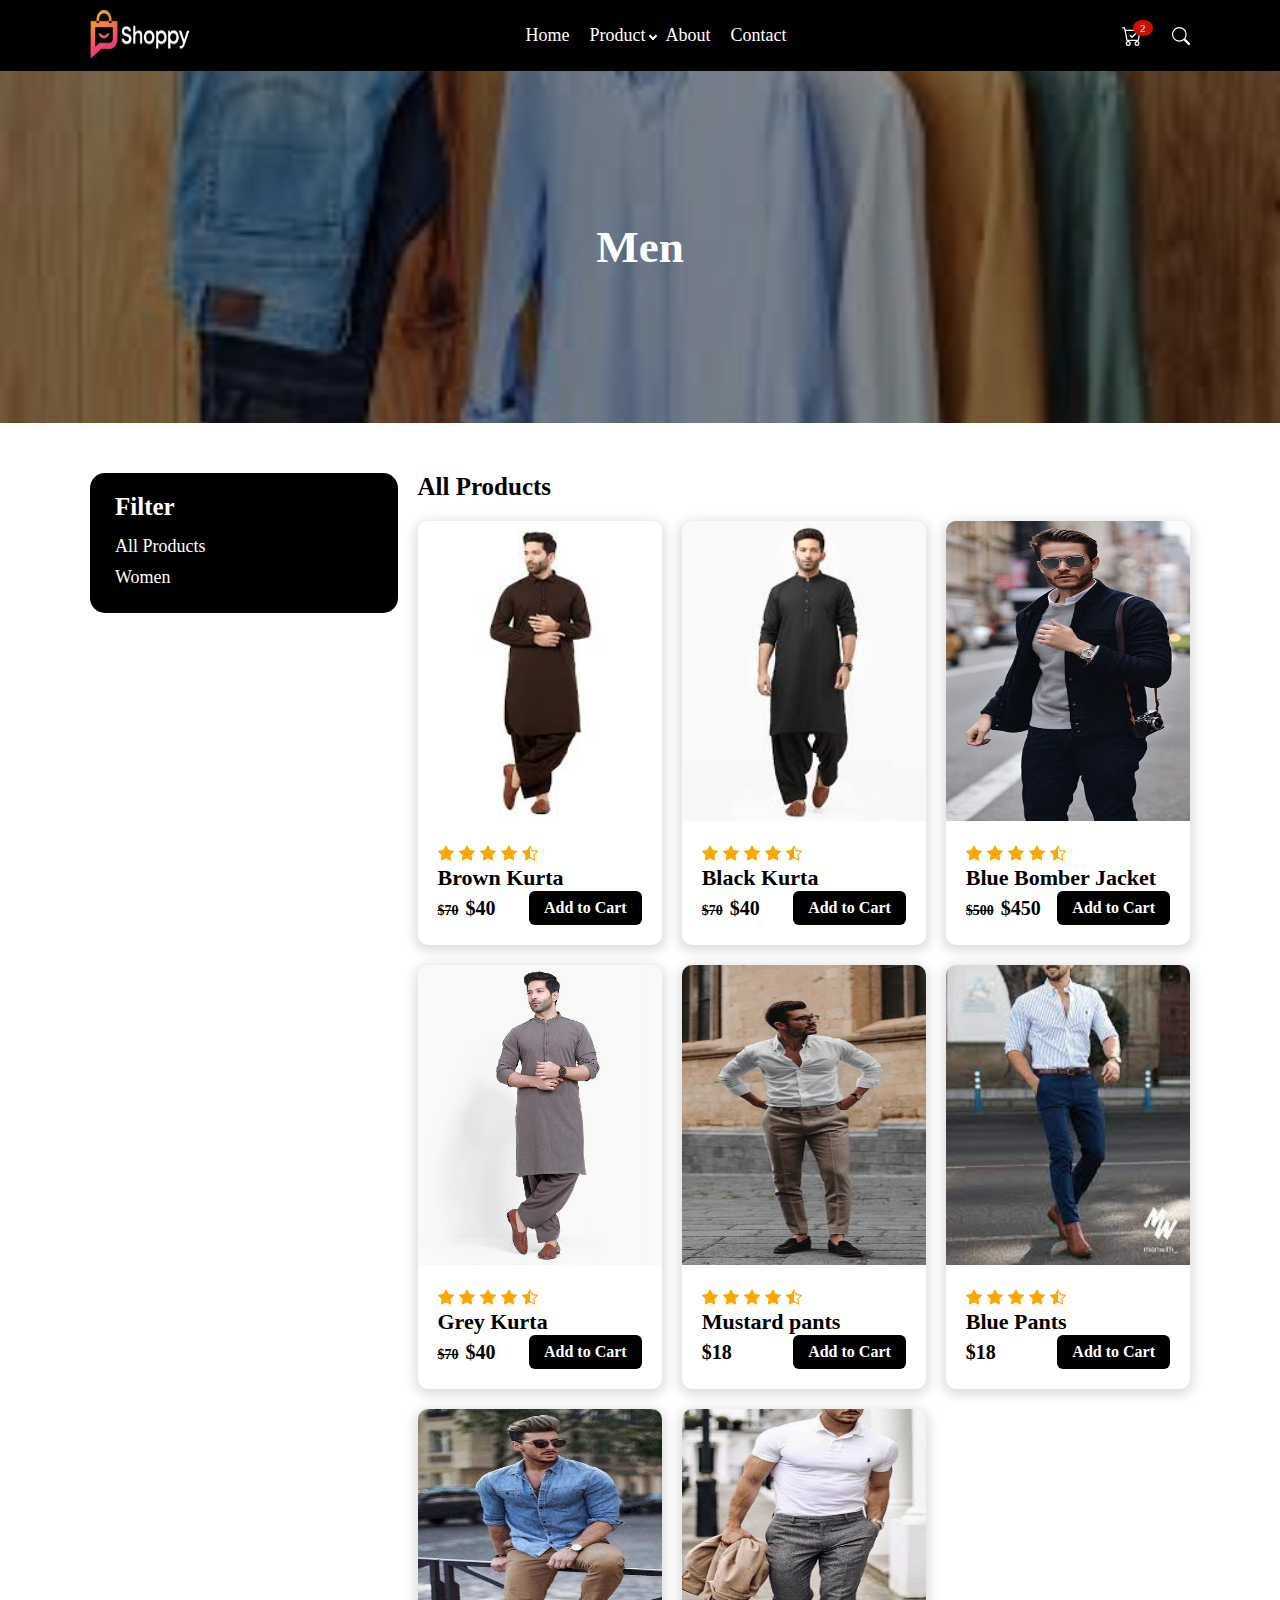
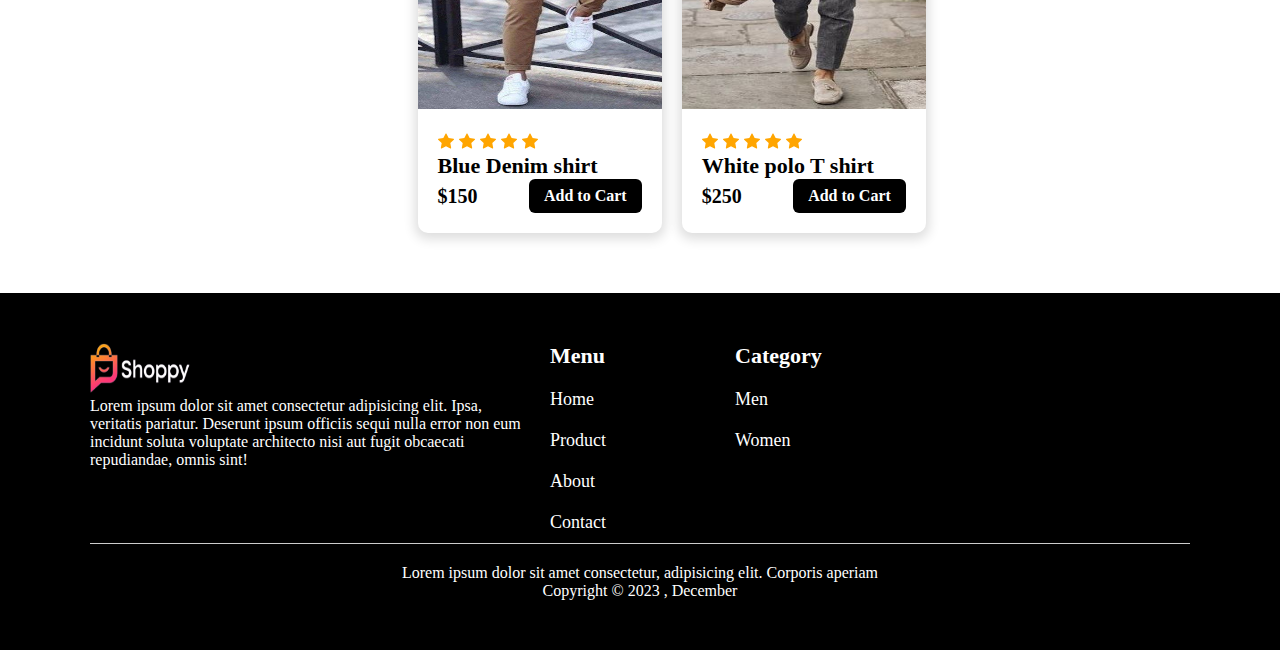
<file: Murtaza/Murtaza/men.html>
<!DOCTYPE html>
<html lang="en">

<head>
    <meta charset="UTF-8">
    <meta name="viewport" content="width=device-width, initial-scale=1.0">
    <title>Men</title>
    <link rel="stylesheet" href="CSS/style.css">
</head>

<body>


    <!-- navbar -->
    <header style="background-color: #000; padding: 0 20px;">
        <nav class="container">
            <ul class="nav-items">
                <div class="logo">
                    <a href="index.html"><img width="100" height="50"
                            src="img/img/murtaza-stor-logo-removebg-preview.png" alt=""></a>
                </div>
                <div class="menu">
                    <div class="hamburger">
                        <svg xmlns="http://www.w3.org/2000/svg" width="25" height="25" fill="currentColor"
                            class="bi bi-list" viewBox="0 0 16 16">
                            <path fill-rule="evenodd"
                                d="M2.5 12a.5.5 0 0 1 .5-.5h10a.5.5 0 0 1 0 1H3a.5.5 0 0 1-.5-.5m0-4a.5.5 0 0 1 .5-.5h10a.5.5 0 0 1 0 1H3a.5.5 0 0 1-.5-.5m0-4a.5.5 0 0 1 .5-.5h10a.5.5 0 0 1 0 1H3a.5.5 0 0 1-.5-.5" />
                        </svg>
                    </div>
                    <menu>
                        <li class="menu-items for-hov"><a href="index.html">Home</a></li>
                        <li class="menu-items for-hov menu-item-has-children"><a href="product.html">Product</a>
                            <div class="dropdown">
                                <ul class="sub-menu">
                                    <li class="sub-menu-items"><a href="men.html">Men</a></li>
                                    <li class="sub-menu-items"><a href="women.html">Women</a></li>
                                </ul>
                            </div>
                        </li>
                        <li class="menu-items for-hov"><a href="About.html">About</a></li>
                        <li class="menu-items for-hov"><a href="contact.html">Contact</a></li>
                    </menu>
                </div>
                <div class="nav-icons">
                    <div class="cart">
                        <svg xmlns="http://www.w3.org/2000/svg" width="20" height="20" fill="currentColor"
                            class="bi bi-cart-check" viewBox="0 0 16 16">
                            <path
                                d="M11.354 6.354a.5.5 0 0 0-.708-.708L8 8.293 6.854 7.146a.5.5 0 1 0-.708.708l1.5 1.5a.5.5 0 0 0 .708 0l3-3z" />
                            <path
                                d="M.5 1a.5.5 0 0 0 0 1h1.11l.401 1.607 1.498 7.985A.5.5 0 0 0 4 12h1a2 2 0 1 0 0 4 2 2 0 0 0 0-4h7a2 2 0 1 0 0 4 2 2 0 0 0 0-4h1a.5.5 0 0 0 .491-.408l1.5-8A.5.5 0 0 0 14.5 3H2.89l-.405-1.621A.5.5 0 0 0 2 1zm3.915 10L3.102 4h10.796l-1.313 7h-8.17zM6 14a1 1 0 1 1-2 0 1 1 0 0 1 2 0m7 0a1 1 0 1 1-2 0 1 1 0 0 1 2 0" />
                        </svg>
                        <div class="cart-badge" style="color: #fff;">
                            2
                        </div>
                    </div>
                    <div class="search">
                        <svg xmlns="http://www.w3.org/2000/svg" width="18" height="18" fill="currentColor"
                            class="bi bi-search" viewBox="0 0 16 16">
                            <path
                                d="M11.742 10.344a6.5 6.5 0 1 0-1.397 1.398h-.001c.03.04.062.078.098.115l3.85 3.85a1 1 0 0 0 1.415-1.414l-3.85-3.85a1.007 1.007 0 0 0-.115-.1zM12 6.5a5.5 5.5 0 1 1-11 0 5.5 5.5 0 0 1 11 0" />
                        </svg>
                    </div>
                </div>
            </ul>
        </nav>
    </header>
    <!-- navbar -->

    <section
        style="background: url('img/img/img5.jpg'); background-repeat: no-repeat; background-position: center; background-size: cover;">
        <div class="linear" style="background: #00000073; padding: 150px 0;">
            <div class="container">
                <h1 class="page-title" style=" text-align: center; font-size: 45px; font-weight: 700;">Men</h1>
            </div>
        </div>
    </section>

    <section class="products-page" style="padding: 50px 20px;">
        <div class="container" style="display: flex; gap: 20px;">
            <aside
                style="width: 25%; background-color: #000; border-radius: 15px; padding: 20px 25px; height: fit-content;position: sticky;top: 60px;left: 0;">
                <h1 class="heading" style="color: #fff;">Filter</h1>
                <div class="side-menu">
                    <li class="menu-items" style="padding: 5px 0;"><a href="product.html">All Products</a></li>
                    <li class="menu-items" style="padding: 5px 0;"><a href="women.html">Women</a></li>
                </div>
            </aside>
            <article style="width: 75%;">
                <h1 class="heading">All Products</h1>
                <div class="product-cards" style="padding: 10px 0;">
                    <div class="card-sec">
                        <div class="card">
                            <div class="pro-img">
                                <img height="300" width="100%" src="img/img/img7.jpg" alt="">
                            </div>
                            <div class="card-body">
                                <div class="stars">
                                    <div class="stars-fill">
                                        <svg xmlns="http://www.w3.org/2000/svg" width="16" height="16"
                                            fill="currentColor" class="bi bi-star-fill" viewBox="0 0 16 16">
                                            <path
                                                d="M3.612 15.443c-.386.198-.824-.149-.746-.592l.83-4.73L.173 6.765c-.329-.314-.158-.888.283-.95l4.898-.696L7.538.792c.197-.39.73-.39.927 0l2.184 4.327 4.898.696c.441.062.612.636.282.95l-3.522 3.356.83 4.73c.078.443-.36.79-.746.592L8 13.187l-4.389 2.256z" />
                                        </svg>
                                    </div>
                                    <div class="stars-fill">
                                        <svg xmlns="http://www.w3.org/2000/svg" width="16" height="16"
                                            fill="currentColor" class="bi bi-star-fill" viewBox="0 0 16 16">
                                            <path
                                                d="M3.612 15.443c-.386.198-.824-.149-.746-.592l.83-4.73L.173 6.765c-.329-.314-.158-.888.283-.95l4.898-.696L7.538.792c.197-.39.73-.39.927 0l2.184 4.327 4.898.696c.441.062.612.636.282.95l-3.522 3.356.83 4.73c.078.443-.36.79-.746.592L8 13.187l-4.389 2.256z" />
                                        </svg>
                                    </div>
                                    <div class="stars-fill">
                                        <svg xmlns="http://www.w3.org/2000/svg" width="16" height="16"
                                            fill="currentColor" class="bi bi-star-fill" viewBox="0 0 16 16">
                                            <path
                                                d="M3.612 15.443c-.386.198-.824-.149-.746-.592l.83-4.73L.173 6.765c-.329-.314-.158-.888.283-.95l4.898-.696L7.538.792c.197-.39.73-.39.927 0l2.184 4.327 4.898.696c.441.062.612.636.282.95l-3.522 3.356.83 4.73c.078.443-.36.79-.746.592L8 13.187l-4.389 2.256z" />
                                        </svg>
                                    </div>
                                    <div class="stars-fill">
                                        <svg xmlns="http://www.w3.org/2000/svg" width="16" height="16"
                                            fill="currentColor" class="bi bi-star-fill" viewBox="0 0 16 16">
                                            <path
                                                d="M3.612 15.443c-.386.198-.824-.149-.746-.592l.83-4.73L.173 6.765c-.329-.314-.158-.888.283-.95l4.898-.696L7.538.792c.197-.39.73-.39.927 0l2.184 4.327 4.898.696c.441.062.612.636.282.95l-3.522 3.356.83 4.73c.078.443-.36.79-.746.592L8 13.187l-4.389 2.256z" />
                                        </svg>
                                    </div>
                                    <div class="star-half">
                                        <svg xmlns="http://www.w3.org/2000/svg" width="16" height="16"
                                            fill="currentColor" class="bi bi-star-half" viewBox="0 0 16 16">
                                            <path
                                                d="M5.354 5.119 7.538.792A.516.516 0 0 1 8 .5c.183 0 .366.097.465.292l2.184 4.327 4.898.696A.537.537 0 0 1 16 6.32a.548.548 0 0 1-.17.445l-3.523 3.356.83 4.73c.078.443-.36.79-.746.592L8 13.187l-4.389 2.256a.52.52 0 0 1-.146.05c-.342.06-.668-.254-.6-.642l.83-4.73L.173 6.765a.55.55 0 0 1-.172-.403.58.58 0 0 1 .085-.302.513.513 0 0 1 .37-.245l4.898-.696zM8 12.027a.5.5 0 0 1 .232.056l3.686 1.894-.694-3.957a.565.565 0 0 1 .162-.505l2.907-2.77-4.052-.576a.525.525 0 0 1-.393-.288L8.001 2.223 8 2.226v9.8z" />
                                        </svg>
                                    </div>
                                </div>
                                <div class="card-title">
                                    Brown Kurta
                                </div>
                                <div class="pr-cta">
                                    <div class="price">
                                        <del>$70</del><span>$40</span>
                                    </div>
                                    <a href="">
                                        <div class="cta">
                                            Add to Cart
                                        </div>
                                    </a>
                                </div>
                            </div>
                        </div>
                    </div>
                    <div class="card-sec">
                        <div class="card">
                            <div class="pro-img">
                                <img height="300" width="100%" src="img/img/img8.jpg" alt="">
                            </div>
                            <div class="card-body">
                                <div class="stars">
                                    <div class="stars-fill">
                                        <svg xmlns="http://www.w3.org/2000/svg" width="16" height="16"
                                            fill="currentColor" class="bi bi-star-fill" viewBox="0 0 16 16">
                                            <path
                                                d="M3.612 15.443c-.386.198-.824-.149-.746-.592l.83-4.73L.173 6.765c-.329-.314-.158-.888.283-.95l4.898-.696L7.538.792c.197-.39.73-.39.927 0l2.184 4.327 4.898.696c.441.062.612.636.282.95l-3.522 3.356.83 4.73c.078.443-.36.79-.746.592L8 13.187l-4.389 2.256z" />
                                        </svg>
                                    </div>
                                    <div class="stars-fill">
                                        <svg xmlns="http://www.w3.org/2000/svg" width="16" height="16"
                                            fill="currentColor" class="bi bi-star-fill" viewBox="0 0 16 16">
                                            <path
                                                d="M3.612 15.443c-.386.198-.824-.149-.746-.592l.83-4.73L.173 6.765c-.329-.314-.158-.888.283-.95l4.898-.696L7.538.792c.197-.39.73-.39.927 0l2.184 4.327 4.898.696c.441.062.612.636.282.95l-3.522 3.356.83 4.73c.078.443-.36.79-.746.592L8 13.187l-4.389 2.256z" />
                                        </svg>
                                    </div>
                                    <div class="stars-fill">
                                        <svg xmlns="http://www.w3.org/2000/svg" width="16" height="16"
                                            fill="currentColor" class="bi bi-star-fill" viewBox="0 0 16 16">
                                            <path
                                                d="M3.612 15.443c-.386.198-.824-.149-.746-.592l.83-4.73L.173 6.765c-.329-.314-.158-.888.283-.95l4.898-.696L7.538.792c.197-.39.73-.39.927 0l2.184 4.327 4.898.696c.441.062.612.636.282.95l-3.522 3.356.83 4.73c.078.443-.36.79-.746.592L8 13.187l-4.389 2.256z" />
                                        </svg>
                                    </div>
                                    <div class="stars-fill">
                                        <svg xmlns="http://www.w3.org/2000/svg" width="16" height="16"
                                            fill="currentColor" class="bi bi-star-fill" viewBox="0 0 16 16">
                                            <path
                                                d="M3.612 15.443c-.386.198-.824-.149-.746-.592l.83-4.73L.173 6.765c-.329-.314-.158-.888.283-.95l4.898-.696L7.538.792c.197-.39.73-.39.927 0l2.184 4.327 4.898.696c.441.062.612.636.282.95l-3.522 3.356.83 4.73c.078.443-.36.79-.746.592L8 13.187l-4.389 2.256z" />
                                        </svg>
                                    </div>
                                    <div class="star-half">
                                        <svg xmlns="http://www.w3.org/2000/svg" width="16" height="16"
                                            fill="currentColor" class="bi bi-star-half" viewBox="0 0 16 16">
                                            <path
                                                d="M5.354 5.119 7.538.792A.516.516 0 0 1 8 .5c.183 0 .366.097.465.292l2.184 4.327 4.898.696A.537.537 0 0 1 16 6.32a.548.548 0 0 1-.17.445l-3.523 3.356.83 4.73c.078.443-.36.79-.746.592L8 13.187l-4.389 2.256a.52.52 0 0 1-.146.05c-.342.06-.668-.254-.6-.642l.83-4.73L.173 6.765a.55.55 0 0 1-.172-.403.58.58 0 0 1 .085-.302.513.513 0 0 1 .37-.245l4.898-.696zM8 12.027a.5.5 0 0 1 .232.056l3.686 1.894-.694-3.957a.565.565 0 0 1 .162-.505l2.907-2.77-4.052-.576a.525.525 0 0 1-.393-.288L8.001 2.223 8 2.226v9.8z" />
                                        </svg>
                                    </div>
                                </div>
                                <div class="card-title">
                                    Black Kurta
                                </div>
                                <div class="pr-cta">
                                    <div class="price">
                                        <del>$70</del><span>$40</span>
                                    </div>
                                    <a href="">
                                        <div class="cta">
                                            Add to Cart
                                        </div>
                                    </a>
                                </div>
                            </div>
                        </div>
                    </div>
                    <div class="card-sec">
                        <div class="card">
                            <div class="pro-img">
                                <img height="300" width="100%" src="img/img/img4.jpg" alt="">
                            </div>
                            <div class="card-body">
                                <div class="stars">
                                    <div class="stars-fill">
                                        <svg xmlns="http://www.w3.org/2000/svg" width="16" height="16"
                                            fill="currentColor" class="bi bi-star-fill" viewBox="0 0 16 16">
                                            <path
                                                d="M3.612 15.443c-.386.198-.824-.149-.746-.592l.83-4.73L.173 6.765c-.329-.314-.158-.888.283-.95l4.898-.696L7.538.792c.197-.39.73-.39.927 0l2.184 4.327 4.898.696c.441.062.612.636.282.95l-3.522 3.356.83 4.73c.078.443-.36.79-.746.592L8 13.187l-4.389 2.256z" />
                                        </svg>
                                    </div>
                                    <div class="stars-fill">
                                        <svg xmlns="http://www.w3.org/2000/svg" width="16" height="16"
                                            fill="currentColor" class="bi bi-star-fill" viewBox="0 0 16 16">
                                            <path
                                                d="M3.612 15.443c-.386.198-.824-.149-.746-.592l.83-4.73L.173 6.765c-.329-.314-.158-.888.283-.95l4.898-.696L7.538.792c.197-.39.73-.39.927 0l2.184 4.327 4.898.696c.441.062.612.636.282.95l-3.522 3.356.83 4.73c.078.443-.36.79-.746.592L8 13.187l-4.389 2.256z" />
                                        </svg>
                                    </div>
                                    <div class="stars-fill">
                                        <svg xmlns="http://www.w3.org/2000/svg" width="16" height="16"
                                            fill="currentColor" class="bi bi-star-fill" viewBox="0 0 16 16">
                                            <path
                                                d="M3.612 15.443c-.386.198-.824-.149-.746-.592l.83-4.73L.173 6.765c-.329-.314-.158-.888.283-.95l4.898-.696L7.538.792c.197-.39.73-.39.927 0l2.184 4.327 4.898.696c.441.062.612.636.282.95l-3.522 3.356.83 4.73c.078.443-.36.79-.746.592L8 13.187l-4.389 2.256z" />
                                        </svg>
                                    </div>
                                    <div class="stars-fill">
                                        <svg xmlns="http://www.w3.org/2000/svg" width="16" height="16"
                                            fill="currentColor" class="bi bi-star-fill" viewBox="0 0 16 16">
                                            <path
                                                d="M3.612 15.443c-.386.198-.824-.149-.746-.592l.83-4.73L.173 6.765c-.329-.314-.158-.888.283-.95l4.898-.696L7.538.792c.197-.39.73-.39.927 0l2.184 4.327 4.898.696c.441.062.612.636.282.95l-3.522 3.356.83 4.73c.078.443-.36.79-.746.592L8 13.187l-4.389 2.256z" />
                                        </svg>
                                    </div>
                                    <div class="star-half">
                                        <svg xmlns="http://www.w3.org/2000/svg" width="16" height="16"
                                            fill="currentColor" class="bi bi-star-half" viewBox="0 0 16 16">
                                            <path
                                                d="M5.354 5.119 7.538.792A.516.516 0 0 1 8 .5c.183 0 .366.097.465.292l2.184 4.327 4.898.696A.537.537 0 0 1 16 6.32a.548.548 0 0 1-.17.445l-3.523 3.356.83 4.73c.078.443-.36.79-.746.592L8 13.187l-4.389 2.256a.52.52 0 0 1-.146.05c-.342.06-.668-.254-.6-.642l.83-4.73L.173 6.765a.55.55 0 0 1-.172-.403.58.58 0 0 1 .085-.302.513.513 0 0 1 .37-.245l4.898-.696zM8 12.027a.5.5 0 0 1 .232.056l3.686 1.894-.694-3.957a.565.565 0 0 1 .162-.505l2.907-2.77-4.052-.576a.525.525 0 0 1-.393-.288L8.001 2.223 8 2.226v9.8z" />
                                        </svg>
                                    </div>
                                </div>
                                <div class="card-title">
                                    Blue Bomber Jacket
                                </div>
                                <div class="pr-cta">
                                    <div class="price">
                                        <del>$500</del><span>$450</span>
                                    </div>
                                    <a href="">
                                        <div class="cta">
                                            Add to Cart
                                        </div>
                                    </a>
                                </div>
                            </div>
                        </div>
                    </div>
                    <div class="card-sec">
                        <div class="card">
                            <div class="pro-img">
                                <img height="300" width="100%" src="img/img/img6.png" alt="">
                            </div>
                            <div class="card-body">
                                <div class="stars">
                                    <div class="stars-fill">
                                        <svg xmlns="http://www.w3.org/2000/svg" width="16" height="16"
                                            fill="currentColor" class="bi bi-star-fill" viewBox="0 0 16 16">
                                            <path
                                                d="M3.612 15.443c-.386.198-.824-.149-.746-.592l.83-4.73L.173 6.765c-.329-.314-.158-.888.283-.95l4.898-.696L7.538.792c.197-.39.73-.39.927 0l2.184 4.327 4.898.696c.441.062.612.636.282.95l-3.522 3.356.83 4.73c.078.443-.36.79-.746.592L8 13.187l-4.389 2.256z" />
                                        </svg>
                                    </div>
                                    <div class="stars-fill">
                                        <svg xmlns="http://www.w3.org/2000/svg" width="16" height="16"
                                            fill="currentColor" class="bi bi-star-fill" viewBox="0 0 16 16">
                                            <path
                                                d="M3.612 15.443c-.386.198-.824-.149-.746-.592l.83-4.73L.173 6.765c-.329-.314-.158-.888.283-.95l4.898-.696L7.538.792c.197-.39.73-.39.927 0l2.184 4.327 4.898.696c.441.062.612.636.282.95l-3.522 3.356.83 4.73c.078.443-.36.79-.746.592L8 13.187l-4.389 2.256z" />
                                        </svg>
                                    </div>
                                    <div class="stars-fill">
                                        <svg xmlns="http://www.w3.org/2000/svg" width="16" height="16"
                                            fill="currentColor" class="bi bi-star-fill" viewBox="0 0 16 16">
                                            <path
                                                d="M3.612 15.443c-.386.198-.824-.149-.746-.592l.83-4.73L.173 6.765c-.329-.314-.158-.888.283-.95l4.898-.696L7.538.792c.197-.39.73-.39.927 0l2.184 4.327 4.898.696c.441.062.612.636.282.95l-3.522 3.356.83 4.73c.078.443-.36.79-.746.592L8 13.187l-4.389 2.256z" />
                                        </svg>
                                    </div>
                                    <div class="stars-fill">
                                        <svg xmlns="http://www.w3.org/2000/svg" width="16" height="16"
                                            fill="currentColor" class="bi bi-star-fill" viewBox="0 0 16 16">
                                            <path
                                                d="M3.612 15.443c-.386.198-.824-.149-.746-.592l.83-4.73L.173 6.765c-.329-.314-.158-.888.283-.95l4.898-.696L7.538.792c.197-.39.73-.39.927 0l2.184 4.327 4.898.696c.441.062.612.636.282.95l-3.522 3.356.83 4.73c.078.443-.36.79-.746.592L8 13.187l-4.389 2.256z" />
                                        </svg>
                                    </div>
                                    <div class="star-half">
                                        <svg xmlns="http://www.w3.org/2000/svg" width="16" height="16"
                                            fill="currentColor" class="bi bi-star-half" viewBox="0 0 16 16">
                                            <path
                                                d="M5.354 5.119 7.538.792A.516.516 0 0 1 8 .5c.183 0 .366.097.465.292l2.184 4.327 4.898.696A.537.537 0 0 1 16 6.32a.548.548 0 0 1-.17.445l-3.523 3.356.83 4.73c.078.443-.36.79-.746.592L8 13.187l-4.389 2.256a.52.52 0 0 1-.146.05c-.342.06-.668-.254-.6-.642l.83-4.73L.173 6.765a.55.55 0 0 1-.172-.403.58.58 0 0 1 .085-.302.513.513 0 0 1 .37-.245l4.898-.696zM8 12.027a.5.5 0 0 1 .232.056l3.686 1.894-.694-3.957a.565.565 0 0 1 .162-.505l2.907-2.77-4.052-.576a.525.525 0 0 1-.393-.288L8.001 2.223 8 2.226v9.8z" />
                                        </svg>
                                    </div>
                                </div>
                                <div class="card-title">
                                    Grey Kurta
                                </div>
                                <div class="pr-cta">
                                    <div class="price">
                                        <del>$70</del><span>$40</span>
                                    </div>
                                    <a href="">
                                        <div class="cta">
                                            Add to Cart
                                        </div>
                                    </a>
                                </div>
                            </div>
                        </div>
                    </div>
                    <div class="card-sec">
                        <div class="card">
                            <div class="pro-img">
                                <img height="300" width="100%" src="img/img/img9.jpg" alt="">
                            </div>
                            <div class="card-body">
                                <div class="stars">
                                    <div class="stars-fill">
                                        <svg xmlns="http://www.w3.org/2000/svg" width="16" height="16"
                                            fill="currentColor" class="bi bi-star-fill" viewBox="0 0 16 16">
                                            <path
                                                d="M3.612 15.443c-.386.198-.824-.149-.746-.592l.83-4.73L.173 6.765c-.329-.314-.158-.888.283-.95l4.898-.696L7.538.792c.197-.39.73-.39.927 0l2.184 4.327 4.898.696c.441.062.612.636.282.95l-3.522 3.356.83 4.73c.078.443-.36.79-.746.592L8 13.187l-4.389 2.256z" />
                                        </svg>
                                    </div>
                                    <div class="stars-fill">
                                        <svg xmlns="http://www.w3.org/2000/svg" width="16" height="16"
                                            fill="currentColor" class="bi bi-star-fill" viewBox="0 0 16 16">
                                            <path
                                                d="M3.612 15.443c-.386.198-.824-.149-.746-.592l.83-4.73L.173 6.765c-.329-.314-.158-.888.283-.95l4.898-.696L7.538.792c.197-.39.73-.39.927 0l2.184 4.327 4.898.696c.441.062.612.636.282.95l-3.522 3.356.83 4.73c.078.443-.36.79-.746.592L8 13.187l-4.389 2.256z" />
                                        </svg>
                                    </div>
                                    <div class="stars-fill">
                                        <svg xmlns="http://www.w3.org/2000/svg" width="16" height="16"
                                            fill="currentColor" class="bi bi-star-fill" viewBox="0 0 16 16">
                                            <path
                                                d="M3.612 15.443c-.386.198-.824-.149-.746-.592l.83-4.73L.173 6.765c-.329-.314-.158-.888.283-.95l4.898-.696L7.538.792c.197-.39.73-.39.927 0l2.184 4.327 4.898.696c.441.062.612.636.282.95l-3.522 3.356.83 4.73c.078.443-.36.79-.746.592L8 13.187l-4.389 2.256z" />
                                        </svg>
                                    </div>
                                    <div class="stars-fill">
                                        <svg xmlns="http://www.w3.org/2000/svg" width="16" height="16"
                                            fill="currentColor" class="bi bi-star-fill" viewBox="0 0 16 16">
                                            <path
                                                d="M3.612 15.443c-.386.198-.824-.149-.746-.592l.83-4.73L.173 6.765c-.329-.314-.158-.888.283-.95l4.898-.696L7.538.792c.197-.39.73-.39.927 0l2.184 4.327 4.898.696c.441.062.612.636.282.95l-3.522 3.356.83 4.73c.078.443-.36.79-.746.592L8 13.187l-4.389 2.256z" />
                                        </svg>
                                    </div>
                                    <div class="star-half">
                                        <svg xmlns="http://www.w3.org/2000/svg" width="16" height="16"
                                            fill="currentColor" class="bi bi-star-half" viewBox="0 0 16 16">
                                            <path
                                                d="M5.354 5.119 7.538.792A.516.516 0 0 1 8 .5c.183 0 .366.097.465.292l2.184 4.327 4.898.696A.537.537 0 0 1 16 6.32a.548.548 0 0 1-.17.445l-3.523 3.356.83 4.73c.078.443-.36.79-.746.592L8 13.187l-4.389 2.256a.52.52 0 0 1-.146.05c-.342.06-.668-.254-.6-.642l.83-4.73L.173 6.765a.55.55 0 0 1-.172-.403.58.58 0 0 1 .085-.302.513.513 0 0 1 .37-.245l4.898-.696zM8 12.027a.5.5 0 0 1 .232.056l3.686 1.894-.694-3.957a.565.565 0 0 1 .162-.505l2.907-2.77-4.052-.576a.525.525 0 0 1-.393-.288L8.001 2.223 8 2.226v9.8z" />
                                        </svg>
                                    </div>
                                </div>
                                <div class="card-title">
                                    Mustard pants
                                </div>
                                <div class="pr-cta">
                                    <div class="price">
                                      <span>$18</span>
                                    </div>
                                    <a href="">
                                        <div class="cta">
                                            Add to Cart
                                        </div>
                                    </a>
                                </div>
                            </div>
                        </div>
                    </div>
                    <div class="card-sec">
                        <div class="card">
                            <div class="pro-img">
                                <img height="300" width="100%" src="img/img/img10.jpg" alt="">
                            </div>
                            <div class="card-body">
                                <div class="stars">
                                    <div class="stars-fill">
                                        <svg xmlns="http://www.w3.org/2000/svg" width="16" height="16"
                                            fill="currentColor" class="bi bi-star-fill" viewBox="0 0 16 16">
                                            <path
                                                d="M3.612 15.443c-.386.198-.824-.149-.746-.592l.83-4.73L.173 6.765c-.329-.314-.158-.888.283-.95l4.898-.696L7.538.792c.197-.39.73-.39.927 0l2.184 4.327 4.898.696c.441.062.612.636.282.95l-3.522 3.356.83 4.73c.078.443-.36.79-.746.592L8 13.187l-4.389 2.256z" />
                                        </svg>
                                    </div>
                                    <div class="stars-fill">
                                        <svg xmlns="http://www.w3.org/2000/svg" width="16" height="16"
                                            fill="currentColor" class="bi bi-star-fill" viewBox="0 0 16 16">
                                            <path
                                                d="M3.612 15.443c-.386.198-.824-.149-.746-.592l.83-4.73L.173 6.765c-.329-.314-.158-.888.283-.95l4.898-.696L7.538.792c.197-.39.73-.39.927 0l2.184 4.327 4.898.696c.441.062.612.636.282.95l-3.522 3.356.83 4.73c.078.443-.36.79-.746.592L8 13.187l-4.389 2.256z" />
                                        </svg>
                                    </div>
                                    <div class="stars-fill">
                                        <svg xmlns="http://www.w3.org/2000/svg" width="16" height="16"
                                            fill="currentColor" class="bi bi-star-fill" viewBox="0 0 16 16">
                                            <path
                                                d="M3.612 15.443c-.386.198-.824-.149-.746-.592l.83-4.73L.173 6.765c-.329-.314-.158-.888.283-.95l4.898-.696L7.538.792c.197-.39.73-.39.927 0l2.184 4.327 4.898.696c.441.062.612.636.282.95l-3.522 3.356.83 4.73c.078.443-.36.79-.746.592L8 13.187l-4.389 2.256z" />
                                        </svg>
                                    </div>
                                    <div class="stars-fill">
                                        <svg xmlns="http://www.w3.org/2000/svg" width="16" height="16"
                                            fill="currentColor" class="bi bi-star-fill" viewBox="0 0 16 16">
                                            <path
                                                d="M3.612 15.443c-.386.198-.824-.149-.746-.592l.83-4.73L.173 6.765c-.329-.314-.158-.888.283-.95l4.898-.696L7.538.792c.197-.39.73-.39.927 0l2.184 4.327 4.898.696c.441.062.612.636.282.95l-3.522 3.356.83 4.73c.078.443-.36.79-.746.592L8 13.187l-4.389 2.256z" />
                                        </svg>
                                    </div>
                                    <div class="star-half">
                                        <svg xmlns="http://www.w3.org/2000/svg" width="16" height="16"
                                            fill="currentColor" class="bi bi-star-half" viewBox="0 0 16 16">
                                            <path
                                                d="M5.354 5.119 7.538.792A.516.516 0 0 1 8 .5c.183 0 .366.097.465.292l2.184 4.327 4.898.696A.537.537 0 0 1 16 6.32a.548.548 0 0 1-.17.445l-3.523 3.356.83 4.73c.078.443-.36.79-.746.592L8 13.187l-4.389 2.256a.52.52 0 0 1-.146.05c-.342.06-.668-.254-.6-.642l.83-4.73L.173 6.765a.55.55 0 0 1-.172-.403.58.58 0 0 1 .085-.302.513.513 0 0 1 .37-.245l4.898-.696zM8 12.027a.5.5 0 0 1 .232.056l3.686 1.894-.694-3.957a.565.565 0 0 1 .162-.505l2.907-2.77-4.052-.576a.525.525 0 0 1-.393-.288L8.001 2.223 8 2.226v9.8z" />
                                        </svg>
                                    </div>
                                </div>
                                <div class="card-title">
                                    Blue Pants
                                </div>
                                <div class="pr-cta">
                                    <div class="price">
                                        <span>$18</span>
                                    </div>
                                    <a href="">
                                        <div class="cta">
                                            Add to Cart
                                        </div>
                                    </a>
                                </div>
                            </div>
                        </div>
                    </div>
                    <div class="card-sec">
                        <div class="card">
                            <div class="pro-img">
                                <img height="300" width="100%" src="img/img/img2.jpg" alt="">
                            </div>
                            <div class="card-body">
                                <div class="stars">
                                    <div class="stars-fill">
                                        <svg xmlns="http://www.w3.org/2000/svg" width="16" height="16"
                                            fill="currentColor" class="bi bi-star-fill" viewBox="0 0 16 16">
                                            <path
                                                d="M3.612 15.443c-.386.198-.824-.149-.746-.592l.83-4.73L.173 6.765c-.329-.314-.158-.888.283-.95l4.898-.696L7.538.792c.197-.39.73-.39.927 0l2.184 4.327 4.898.696c.441.062.612.636.282.95l-3.522 3.356.83 4.73c.078.443-.36.79-.746.592L8 13.187l-4.389 2.256z" />
                                        </svg>
                                    </div>
                                    <div class="stars-fill">
                                        <svg xmlns="http://www.w3.org/2000/svg" width="16" height="16"
                                            fill="currentColor" class="bi bi-star-fill" viewBox="0 0 16 16">
                                            <path
                                                d="M3.612 15.443c-.386.198-.824-.149-.746-.592l.83-4.73L.173 6.765c-.329-.314-.158-.888.283-.95l4.898-.696L7.538.792c.197-.39.73-.39.927 0l2.184 4.327 4.898.696c.441.062.612.636.282.95l-3.522 3.356.83 4.73c.078.443-.36.79-.746.592L8 13.187l-4.389 2.256z" />
                                        </svg>
                                    </div>
                                    <div class="stars-fill">
                                        <svg xmlns="http://www.w3.org/2000/svg" width="16" height="16"
                                            fill="currentColor" class="bi bi-star-fill" viewBox="0 0 16 16">
                                            <path
                                                d="M3.612 15.443c-.386.198-.824-.149-.746-.592l.83-4.73L.173 6.765c-.329-.314-.158-.888.283-.95l4.898-.696L7.538.792c.197-.39.73-.39.927 0l2.184 4.327 4.898.696c.441.062.612.636.282.95l-3.522 3.356.83 4.73c.078.443-.36.79-.746.592L8 13.187l-4.389 2.256z" />
                                        </svg>
                                    </div>
                                    <div class="stars-fill">
                                        <svg xmlns="http://www.w3.org/2000/svg" width="16" height="16"
                                            fill="currentColor" class="bi bi-star-fill" viewBox="0 0 16 16">
                                            <path
                                                d="M3.612 15.443c-.386.198-.824-.149-.746-.592l.83-4.73L.173 6.765c-.329-.314-.158-.888.283-.95l4.898-.696L7.538.792c.197-.39.73-.39.927 0l2.184 4.327 4.898.696c.441.062.612.636.282.95l-3.522 3.356.83 4.73c.078.443-.36.79-.746.592L8 13.187l-4.389 2.256z" />
                                        </svg>
                                    </div>
                                    <div class="stars-fill">
                                        <svg xmlns="http://www.w3.org/2000/svg" width="16" height="16"
                                            fill="currentColor" class="bi bi-star-fill" viewBox="0 0 16 16">
                                            <path
                                                d="M3.612 15.443c-.386.198-.824-.149-.746-.592l.83-4.73L.173 6.765c-.329-.314-.158-.888.283-.95l4.898-.696L7.538.792c.197-.39.73-.39.927 0l2.184 4.327 4.898.696c.441.062.612.636.282.95l-3.522 3.356.83 4.73c.078.443-.36.79-.746.592L8 13.187l-4.389 2.256z" />
                                        </svg>
                                    </div>
                                </div>
                                <div class="card-title">
                                    Blue Denim shirt
                                </div>
                                <div class="pr-cta">
                                    <div class="price">
                                        $150
                                    </div>
                                    <a href="">
                                        <div class="cta">
                                            Add to Cart
                                        </div>
                                    </a>
                                </div>
                            </div>
                        </div>
                    </div>
                    <div class="card-sec">
                        <div class="card">
                            <div class="pro-img">
                                <img height="300" width="100%" src="img/img/img3.jpg" alt="">
                            </div>
                            <div class="card-body">
                                <div class="stars">
                                    <div class="stars-fill">
                                        <svg xmlns="http://www.w3.org/2000/svg" width="16" height="16"
                                            fill="currentColor" class="bi bi-star-fill" viewBox="0 0 16 16">
                                            <path
                                                d="M3.612 15.443c-.386.198-.824-.149-.746-.592l.83-4.73L.173 6.765c-.329-.314-.158-.888.283-.95l4.898-.696L7.538.792c.197-.39.73-.39.927 0l2.184 4.327 4.898.696c.441.062.612.636.282.95l-3.522 3.356.83 4.73c.078.443-.36.79-.746.592L8 13.187l-4.389 2.256z" />
                                        </svg>
                                    </div>
                                    <div class="stars-fill">
                                        <svg xmlns="http://www.w3.org/2000/svg" width="16" height="16"
                                            fill="currentColor" class="bi bi-star-fill" viewBox="0 0 16 16">
                                            <path
                                                d="M3.612 15.443c-.386.198-.824-.149-.746-.592l.83-4.73L.173 6.765c-.329-.314-.158-.888.283-.95l4.898-.696L7.538.792c.197-.39.73-.39.927 0l2.184 4.327 4.898.696c.441.062.612.636.282.95l-3.522 3.356.83 4.73c.078.443-.36.79-.746.592L8 13.187l-4.389 2.256z" />
                                        </svg>
                                    </div>
                                    <div class="stars-fill">
                                        <svg xmlns="http://www.w3.org/2000/svg" width="16" height="16"
                                            fill="currentColor" class="bi bi-star-fill" viewBox="0 0 16 16">
                                            <path
                                                d="M3.612 15.443c-.386.198-.824-.149-.746-.592l.83-4.73L.173 6.765c-.329-.314-.158-.888.283-.95l4.898-.696L7.538.792c.197-.39.73-.39.927 0l2.184 4.327 4.898.696c.441.062.612.636.282.95l-3.522 3.356.83 4.73c.078.443-.36.79-.746.592L8 13.187l-4.389 2.256z" />
                                        </svg>
                                    </div>
                                    <div class="stars-fill">
                                        <svg xmlns="http://www.w3.org/2000/svg" width="16" height="16"
                                            fill="currentColor" class="bi bi-star-fill" viewBox="0 0 16 16">
                                            <path
                                                d="M3.612 15.443c-.386.198-.824-.149-.746-.592l.83-4.73L.173 6.765c-.329-.314-.158-.888.283-.95l4.898-.696L7.538.792c.197-.39.73-.39.927 0l2.184 4.327 4.898.696c.441.062.612.636.282.95l-3.522 3.356.83 4.73c.078.443-.36.79-.746.592L8 13.187l-4.389 2.256z" />
                                        </svg>
                                    </div>
                                    <div class="stars-fill">
                                        <svg xmlns="http://www.w3.org/2000/svg" width="16" height="16"
                                            fill="currentColor" class="bi bi-star-fill" viewBox="0 0 16 16">
                                            <path
                                                d="M3.612 15.443c-.386.198-.824-.149-.746-.592l.83-4.73L.173 6.765c-.329-.314-.158-.888.283-.95l4.898-.696L7.538.792c.197-.39.73-.39.927 0l2.184 4.327 4.898.696c.441.062.612.636.282.95l-3.522 3.356.83 4.73c.078.443-.36.79-.746.592L8 13.187l-4.389 2.256z" />
                                        </svg>
                                    </div>
                                </div>
                                <div class="card-title">
                                    White polo T shirt
                                </div>
                                <div class="pr-cta">
                                    <div class="price">
                                        $250
                                    </div>
                                    <a href="">
                                        <div class="cta">
                                            Add to Cart
                                        </div>
                                    </a>
                                </div>
                            </div>
                        </div>
                    </div>
                </div>

                <!-- <div class="navigation" style="display: flex; justify-content: space-between;">
                    <a class="nav-btn" href="">Prev</a>
                    <div class="numbers"><span class="num">1</span><span class="num">2</span><span
                            class="num">3</span>•••••<span class="num">7</span></div>
                    <a class="nav-btn" href="">Next</a>
                </div> -->
            </article>
        </div>
    </section>

    <!-- footer -->
    <footer style="background-color: #000; padding: 50px 20px;">
        <div class="container">
            <ul class="ft-nav-items">
                <div class="ft-logo">
                    <a href="index.html"><img width="100" height="50"
                            src="img/img/murtaza-stor-logo-removebg-preview.png" alt=""></a>
                    <p class="ft-logo-para" style="color: #fff;">Lorem ipsum dolor sit amet consectetur adipisicing
                        elit. Ipsa, veritatis
                        pariatur. Deserunt ipsum officiis sequi nulla error non eum incidunt soluta voluptate architecto
                        nisi aut fugit obcaecati repudiandae, omnis sint!</p>
                </div>
                <div class="ft-menu">
                    <h2 class="ft-heading">Menu</h2>
                    <li class="ft-menu-items"><a href="index.html">Home</a></li>
                    <li class="ft-menu-items"><a href="product.html">Product</a></li>
                    <li class="ft-menu-items"><a href="About.html">About</a></li>
                    <li class="ft-menu-items"><a href="contact.html">Contact</a></li>
                </div>
                <div class="ft-cat">
                    <h2 class="ft-heading">Category</h2>
                    <li class="ft-cat-items"><a href="men.html">Men</a></li>
                    <li class="ft-cat-items"><a href="women.html">Women</a></li>
                </div>
            </ul>
            <div class="sub-footer">
                <p>Lorem ipsum dolor sit amet consectetur, adipisicing elit. Corporis aperiam</p>
                <p>Copyright &copy; 2023 , December</p>
            </div>
        </div>
    </footer>
    <!-- footer -->
</body>

</html>
</file>
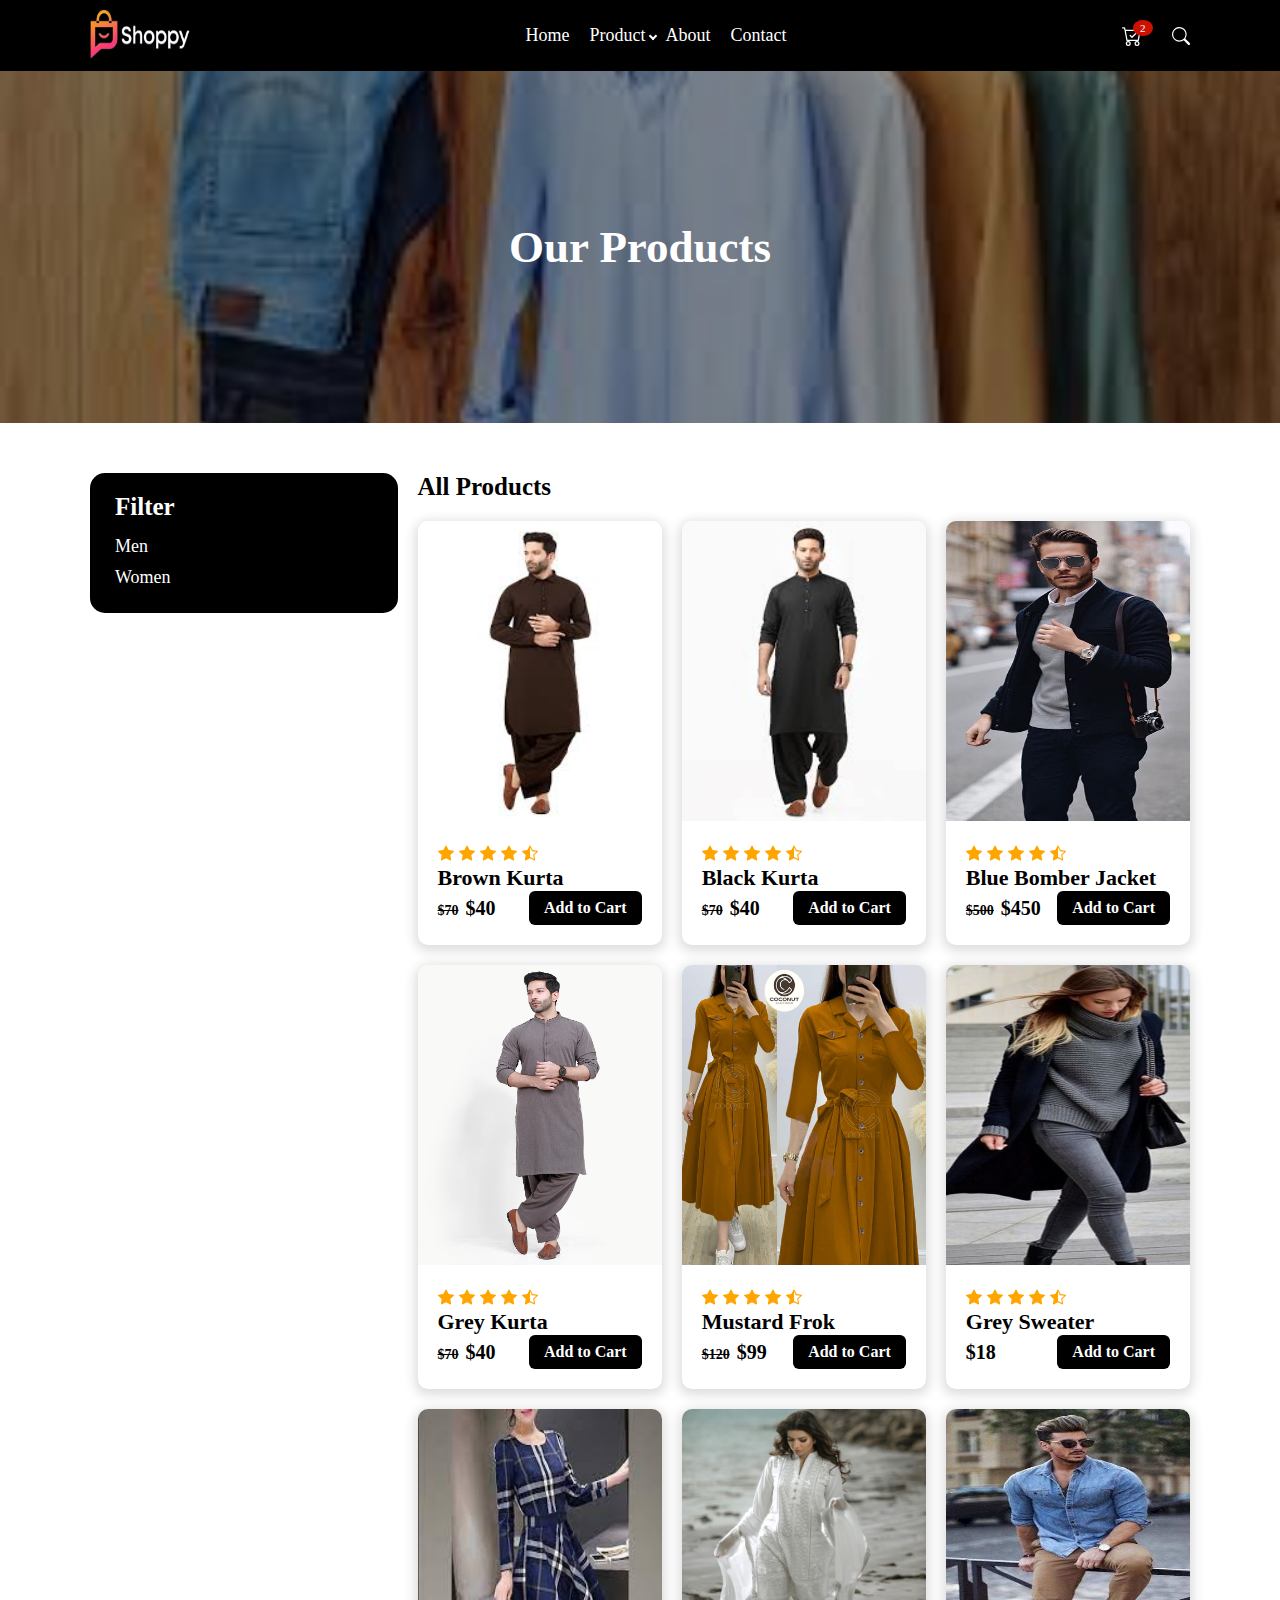
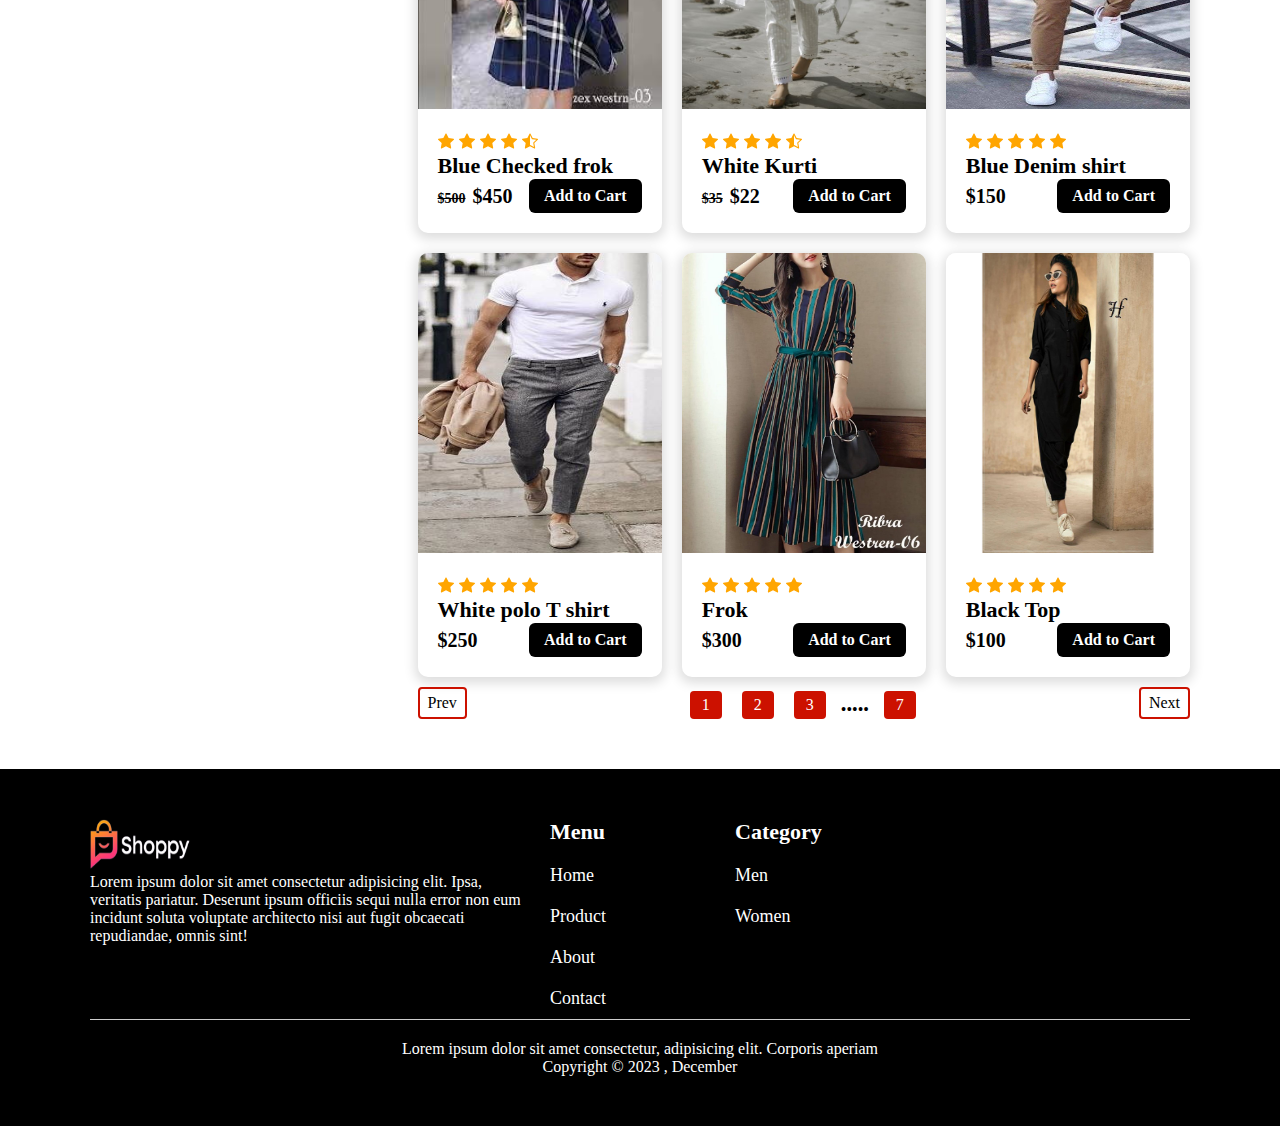
<file: Murtaza/Murtaza/product.html>
<!DOCTYPE html>
<html lang="en">

<head>
    <meta charset="UTF-8">
    <meta name="viewport" content="width=device-width, initial-scale=1.0">
    <title>Products</title>
    <link rel="stylesheet" href="CSS/style.css">
</head>

<body>


    <!-- navbar -->
    <header style="background-color: #000; padding: 0 20px;">
        <nav class="container">
            <ul class="nav-items">
                <div class="logo">
                    <a href="index.html"><img width="100" height="50"
                            src="img/img/murtaza-stor-logo-removebg-preview.png" alt=""></a>
                </div>
                <div class="menu">
                    <div class="hamburger">
                        <svg xmlns="http://www.w3.org/2000/svg" width="25" height="25" fill="currentColor"
                            class="bi bi-list" viewBox="0 0 16 16">
                            <path fill-rule="evenodd"
                                d="M2.5 12a.5.5 0 0 1 .5-.5h10a.5.5 0 0 1 0 1H3a.5.5 0 0 1-.5-.5m0-4a.5.5 0 0 1 .5-.5h10a.5.5 0 0 1 0 1H3a.5.5 0 0 1-.5-.5m0-4a.5.5 0 0 1 .5-.5h10a.5.5 0 0 1 0 1H3a.5.5 0 0 1-.5-.5" />
                        </svg>
                    </div>
                    <menu>
                        <li class="menu-items for-hov"><a href="index.html">Home</a></li>
                        <li class="menu-items for-hov menu-item-has-children"><a href="product.html">Product</a>
                            <div class="dropdown">
                                <ul class="sub-menu">
                                    <li class="sub-menu-items"><a href="men.html">Men</a></li>
                                    <li class="sub-menu-items"><a href="women.html">Women</a></li>
                                </ul>
                            </div>
                        </li>
                        <li class="menu-items for-hov"><a href="About.html">About</a></li>
                        <li class="menu-items for-hov"><a href="contact.html">Contact</a></li>
                    </menu>
                </div>
                <div class="nav-icons">
                    <div class="cart">
                        <svg xmlns="http://www.w3.org/2000/svg" width="20" height="20" fill="currentColor"
                            class="bi bi-cart-check" viewBox="0 0 16 16">
                            <path
                                d="M11.354 6.354a.5.5 0 0 0-.708-.708L8 8.293 6.854 7.146a.5.5 0 1 0-.708.708l1.5 1.5a.5.5 0 0 0 .708 0l3-3z" />
                            <path
                                d="M.5 1a.5.5 0 0 0 0 1h1.11l.401 1.607 1.498 7.985A.5.5 0 0 0 4 12h1a2 2 0 1 0 0 4 2 2 0 0 0 0-4h7a2 2 0 1 0 0 4 2 2 0 0 0 0-4h1a.5.5 0 0 0 .491-.408l1.5-8A.5.5 0 0 0 14.5 3H2.89l-.405-1.621A.5.5 0 0 0 2 1zm3.915 10L3.102 4h10.796l-1.313 7h-8.17zM6 14a1 1 0 1 1-2 0 1 1 0 0 1 2 0m7 0a1 1 0 1 1-2 0 1 1 0 0 1 2 0" />
                        </svg>
                        <div class="cart-badge" style="color: #fff;">
                            2
                        </div>
                    </div>
                    <div class="search">
                        <svg xmlns="http://www.w3.org/2000/svg" width="18" height="18" fill="currentColor"
                            class="bi bi-search" viewBox="0 0 16 16">
                            <path
                                d="M11.742 10.344a6.5 6.5 0 1 0-1.397 1.398h-.001c.03.04.062.078.098.115l3.85 3.85a1 1 0 0 0 1.415-1.414l-3.85-3.85a1.007 1.007 0 0 0-.115-.1zM12 6.5a5.5 5.5 0 1 1-11 0 5.5 5.5 0 0 1 11 0" />
                        </svg>
                    </div>
                </div>
            </ul>
        </nav>
    </header>
    <!-- navbar -->

    <section
        style="background: url('img/img/img5.jpg'); background-repeat: no-repeat; background-position: center; background-size: cover;">
        <div class="linear" style="background: #00000073; padding: 150px 0;">
            <div class="container">
                <h1 class="page-title" style=" text-align: center; font-size: 45px; font-weight: 700;">Our Products</h1>
            </div>
        </div>
    </section>

    <section class="products-page" style="padding: 50px 20px;">
        <div class="container" style="display: flex; gap: 20px;">
            <aside
                style="width: 25%; background-color: #000; border-radius: 15px; padding: 20px 25px; height: fit-content;position: sticky;top: 60px;left: 0;">
                <h1 class="heading" style="color: #fff;">Filter</h1>
                <div class="side-menu">
                    <li class="menu-items" style="padding: 5px 0;"><a href="men.html">Men</a></li>
                    <li class="menu-items" style="padding: 5px 0;"><a href="women.html">Women</a></li>
                </div>
            </aside>
            <article style="width: 75%;">
                <h1 class="heading">All Products</h1>
                <div class="product-cards" style="padding: 10px 0;">
                    <div class="card-sec">
                        <div class="card">
                            <div class="pro-img">
                                <img height="300" width="100%" src="img/img/img7.jpg" alt="">
                            </div>
                            <div class="card-body">
                                <div class="stars">
                                    <div class="stars-fill">
                                        <svg xmlns="http://www.w3.org/2000/svg" width="16" height="16"
                                            fill="currentColor" class="bi bi-star-fill" viewBox="0 0 16 16">
                                            <path
                                                d="M3.612 15.443c-.386.198-.824-.149-.746-.592l.83-4.73L.173 6.765c-.329-.314-.158-.888.283-.95l4.898-.696L7.538.792c.197-.39.73-.39.927 0l2.184 4.327 4.898.696c.441.062.612.636.282.95l-3.522 3.356.83 4.73c.078.443-.36.79-.746.592L8 13.187l-4.389 2.256z" />
                                        </svg>
                                    </div>
                                    <div class="stars-fill">
                                        <svg xmlns="http://www.w3.org/2000/svg" width="16" height="16"
                                            fill="currentColor" class="bi bi-star-fill" viewBox="0 0 16 16">
                                            <path
                                                d="M3.612 15.443c-.386.198-.824-.149-.746-.592l.83-4.73L.173 6.765c-.329-.314-.158-.888.283-.95l4.898-.696L7.538.792c.197-.39.73-.39.927 0l2.184 4.327 4.898.696c.441.062.612.636.282.95l-3.522 3.356.83 4.73c.078.443-.36.79-.746.592L8 13.187l-4.389 2.256z" />
                                        </svg>
                                    </div>
                                    <div class="stars-fill">
                                        <svg xmlns="http://www.w3.org/2000/svg" width="16" height="16"
                                            fill="currentColor" class="bi bi-star-fill" viewBox="0 0 16 16">
                                            <path
                                                d="M3.612 15.443c-.386.198-.824-.149-.746-.592l.83-4.73L.173 6.765c-.329-.314-.158-.888.283-.95l4.898-.696L7.538.792c.197-.39.73-.39.927 0l2.184 4.327 4.898.696c.441.062.612.636.282.95l-3.522 3.356.83 4.73c.078.443-.36.79-.746.592L8 13.187l-4.389 2.256z" />
                                        </svg>
                                    </div>
                                    <div class="stars-fill">
                                        <svg xmlns="http://www.w3.org/2000/svg" width="16" height="16"
                                            fill="currentColor" class="bi bi-star-fill" viewBox="0 0 16 16">
                                            <path
                                                d="M3.612 15.443c-.386.198-.824-.149-.746-.592l.83-4.73L.173 6.765c-.329-.314-.158-.888.283-.95l4.898-.696L7.538.792c.197-.39.73-.39.927 0l2.184 4.327 4.898.696c.441.062.612.636.282.95l-3.522 3.356.83 4.73c.078.443-.36.79-.746.592L8 13.187l-4.389 2.256z" />
                                        </svg>
                                    </div>
                                    <div class="star-half">
                                        <svg xmlns="http://www.w3.org/2000/svg" width="16" height="16"
                                            fill="currentColor" class="bi bi-star-half" viewBox="0 0 16 16">
                                            <path
                                                d="M5.354 5.119 7.538.792A.516.516 0 0 1 8 .5c.183 0 .366.097.465.292l2.184 4.327 4.898.696A.537.537 0 0 1 16 6.32a.548.548 0 0 1-.17.445l-3.523 3.356.83 4.73c.078.443-.36.79-.746.592L8 13.187l-4.389 2.256a.52.52 0 0 1-.146.05c-.342.06-.668-.254-.6-.642l.83-4.73L.173 6.765a.55.55 0 0 1-.172-.403.58.58 0 0 1 .085-.302.513.513 0 0 1 .37-.245l4.898-.696zM8 12.027a.5.5 0 0 1 .232.056l3.686 1.894-.694-3.957a.565.565 0 0 1 .162-.505l2.907-2.77-4.052-.576a.525.525 0 0 1-.393-.288L8.001 2.223 8 2.226v9.8z" />
                                        </svg>
                                    </div>
                                </div>
                                <div class="card-title">
                                    Brown Kurta
                                </div>
                                <div class="pr-cta">
                                    <div class="price">
                                        <del>$70</del><span>$40</span>
                                    </div>
                                    <a href="">
                                        <div class="cta">
                                            Add to Cart
                                        </div>
                                    </a>
                                </div>
                            </div>
                        </div>
                    </div>
                    <div class="card-sec">
                        <div class="card">
                            <div class="pro-img">
                                <img height="300" width="100%" src="img/img/img8.jpg" alt="">
                            </div>
                            <div class="card-body">
                                <div class="stars">
                                    <div class="stars-fill">
                                        <svg xmlns="http://www.w3.org/2000/svg" width="16" height="16"
                                            fill="currentColor" class="bi bi-star-fill" viewBox="0 0 16 16">
                                            <path
                                                d="M3.612 15.443c-.386.198-.824-.149-.746-.592l.83-4.73L.173 6.765c-.329-.314-.158-.888.283-.95l4.898-.696L7.538.792c.197-.39.73-.39.927 0l2.184 4.327 4.898.696c.441.062.612.636.282.95l-3.522 3.356.83 4.73c.078.443-.36.79-.746.592L8 13.187l-4.389 2.256z" />
                                        </svg>
                                    </div>
                                    <div class="stars-fill">
                                        <svg xmlns="http://www.w3.org/2000/svg" width="16" height="16"
                                            fill="currentColor" class="bi bi-star-fill" viewBox="0 0 16 16">
                                            <path
                                                d="M3.612 15.443c-.386.198-.824-.149-.746-.592l.83-4.73L.173 6.765c-.329-.314-.158-.888.283-.95l4.898-.696L7.538.792c.197-.39.73-.39.927 0l2.184 4.327 4.898.696c.441.062.612.636.282.95l-3.522 3.356.83 4.73c.078.443-.36.79-.746.592L8 13.187l-4.389 2.256z" />
                                        </svg>
                                    </div>
                                    <div class="stars-fill">
                                        <svg xmlns="http://www.w3.org/2000/svg" width="16" height="16"
                                            fill="currentColor" class="bi bi-star-fill" viewBox="0 0 16 16">
                                            <path
                                                d="M3.612 15.443c-.386.198-.824-.149-.746-.592l.83-4.73L.173 6.765c-.329-.314-.158-.888.283-.95l4.898-.696L7.538.792c.197-.39.73-.39.927 0l2.184 4.327 4.898.696c.441.062.612.636.282.95l-3.522 3.356.83 4.73c.078.443-.36.79-.746.592L8 13.187l-4.389 2.256z" />
                                        </svg>
                                    </div>
                                    <div class="stars-fill">
                                        <svg xmlns="http://www.w3.org/2000/svg" width="16" height="16"
                                            fill="currentColor" class="bi bi-star-fill" viewBox="0 0 16 16">
                                            <path
                                                d="M3.612 15.443c-.386.198-.824-.149-.746-.592l.83-4.73L.173 6.765c-.329-.314-.158-.888.283-.95l4.898-.696L7.538.792c.197-.39.73-.39.927 0l2.184 4.327 4.898.696c.441.062.612.636.282.95l-3.522 3.356.83 4.73c.078.443-.36.79-.746.592L8 13.187l-4.389 2.256z" />
                                        </svg>
                                    </div>
                                    <div class="star-half">
                                        <svg xmlns="http://www.w3.org/2000/svg" width="16" height="16"
                                            fill="currentColor" class="bi bi-star-half" viewBox="0 0 16 16">
                                            <path
                                                d="M5.354 5.119 7.538.792A.516.516 0 0 1 8 .5c.183 0 .366.097.465.292l2.184 4.327 4.898.696A.537.537 0 0 1 16 6.32a.548.548 0 0 1-.17.445l-3.523 3.356.83 4.73c.078.443-.36.79-.746.592L8 13.187l-4.389 2.256a.52.52 0 0 1-.146.05c-.342.06-.668-.254-.6-.642l.83-4.73L.173 6.765a.55.55 0 0 1-.172-.403.58.58 0 0 1 .085-.302.513.513 0 0 1 .37-.245l4.898-.696zM8 12.027a.5.5 0 0 1 .232.056l3.686 1.894-.694-3.957a.565.565 0 0 1 .162-.505l2.907-2.77-4.052-.576a.525.525 0 0 1-.393-.288L8.001 2.223 8 2.226v9.8z" />
                                        </svg>
                                    </div>
                                </div>
                                <div class="card-title">
                                    Black Kurta
                                </div>
                                <div class="pr-cta">
                                    <div class="price">
                                        <del>$70</del><span>$40</span>
                                    </div>
                                    <a href="">
                                        <div class="cta">
                                            Add to Cart
                                        </div>
                                    </a>
                                </div>
                            </div>
                        </div>
                    </div>
                    <div class="card-sec">
                        <div class="card">
                            <div class="pro-img">
                                <img height="300" width="100%" src="img/img/img4.jpg" alt="">
                            </div>
                            <div class="card-body">
                                <div class="stars">
                                    <div class="stars-fill">
                                        <svg xmlns="http://www.w3.org/2000/svg" width="16" height="16"
                                            fill="currentColor" class="bi bi-star-fill" viewBox="0 0 16 16">
                                            <path
                                                d="M3.612 15.443c-.386.198-.824-.149-.746-.592l.83-4.73L.173 6.765c-.329-.314-.158-.888.283-.95l4.898-.696L7.538.792c.197-.39.73-.39.927 0l2.184 4.327 4.898.696c.441.062.612.636.282.95l-3.522 3.356.83 4.73c.078.443-.36.79-.746.592L8 13.187l-4.389 2.256z" />
                                        </svg>
                                    </div>
                                    <div class="stars-fill">
                                        <svg xmlns="http://www.w3.org/2000/svg" width="16" height="16"
                                            fill="currentColor" class="bi bi-star-fill" viewBox="0 0 16 16">
                                            <path
                                                d="M3.612 15.443c-.386.198-.824-.149-.746-.592l.83-4.73L.173 6.765c-.329-.314-.158-.888.283-.95l4.898-.696L7.538.792c.197-.39.73-.39.927 0l2.184 4.327 4.898.696c.441.062.612.636.282.95l-3.522 3.356.83 4.73c.078.443-.36.79-.746.592L8 13.187l-4.389 2.256z" />
                                        </svg>
                                    </div>
                                    <div class="stars-fill">
                                        <svg xmlns="http://www.w3.org/2000/svg" width="16" height="16"
                                            fill="currentColor" class="bi bi-star-fill" viewBox="0 0 16 16">
                                            <path
                                                d="M3.612 15.443c-.386.198-.824-.149-.746-.592l.83-4.73L.173 6.765c-.329-.314-.158-.888.283-.95l4.898-.696L7.538.792c.197-.39.73-.39.927 0l2.184 4.327 4.898.696c.441.062.612.636.282.95l-3.522 3.356.83 4.73c.078.443-.36.79-.746.592L8 13.187l-4.389 2.256z" />
                                        </svg>
                                    </div>
                                    <div class="stars-fill">
                                        <svg xmlns="http://www.w3.org/2000/svg" width="16" height="16"
                                            fill="currentColor" class="bi bi-star-fill" viewBox="0 0 16 16">
                                            <path
                                                d="M3.612 15.443c-.386.198-.824-.149-.746-.592l.83-4.73L.173 6.765c-.329-.314-.158-.888.283-.95l4.898-.696L7.538.792c.197-.39.73-.39.927 0l2.184 4.327 4.898.696c.441.062.612.636.282.95l-3.522 3.356.83 4.73c.078.443-.36.79-.746.592L8 13.187l-4.389 2.256z" />
                                        </svg>
                                    </div>
                                    <div class="star-half">
                                        <svg xmlns="http://www.w3.org/2000/svg" width="16" height="16"
                                            fill="currentColor" class="bi bi-star-half" viewBox="0 0 16 16">
                                            <path
                                                d="M5.354 5.119 7.538.792A.516.516 0 0 1 8 .5c.183 0 .366.097.465.292l2.184 4.327 4.898.696A.537.537 0 0 1 16 6.32a.548.548 0 0 1-.17.445l-3.523 3.356.83 4.73c.078.443-.36.79-.746.592L8 13.187l-4.389 2.256a.52.52 0 0 1-.146.05c-.342.06-.668-.254-.6-.642l.83-4.73L.173 6.765a.55.55 0 0 1-.172-.403.58.58 0 0 1 .085-.302.513.513 0 0 1 .37-.245l4.898-.696zM8 12.027a.5.5 0 0 1 .232.056l3.686 1.894-.694-3.957a.565.565 0 0 1 .162-.505l2.907-2.77-4.052-.576a.525.525 0 0 1-.393-.288L8.001 2.223 8 2.226v9.8z" />
                                        </svg>
                                    </div>
                                </div>
                                <div class="card-title">
                                    Blue Bomber Jacket
                                </div>
                                <div class="pr-cta">
                                    <div class="price">
                                        <del>$500</del><span>$450</span>
                                    </div>
                                    <a href="">
                                        <div class="cta">
                                            Add to Cart
                                        </div>
                                    </a>
                                </div>
                            </div>
                        </div>
                    </div>
                    <div class="card-sec">
                        <div class="card">
                            <div class="pro-img">
                                <img height="300" width="100%" src="img/img/img6.png" alt="">
                            </div>
                            <div class="card-body">
                                <div class="stars">
                                    <div class="stars-fill">
                                        <svg xmlns="http://www.w3.org/2000/svg" width="16" height="16"
                                            fill="currentColor" class="bi bi-star-fill" viewBox="0 0 16 16">
                                            <path
                                                d="M3.612 15.443c-.386.198-.824-.149-.746-.592l.83-4.73L.173 6.765c-.329-.314-.158-.888.283-.95l4.898-.696L7.538.792c.197-.39.73-.39.927 0l2.184 4.327 4.898.696c.441.062.612.636.282.95l-3.522 3.356.83 4.73c.078.443-.36.79-.746.592L8 13.187l-4.389 2.256z" />
                                        </svg>
                                    </div>
                                    <div class="stars-fill">
                                        <svg xmlns="http://www.w3.org/2000/svg" width="16" height="16"
                                            fill="currentColor" class="bi bi-star-fill" viewBox="0 0 16 16">
                                            <path
                                                d="M3.612 15.443c-.386.198-.824-.149-.746-.592l.83-4.73L.173 6.765c-.329-.314-.158-.888.283-.95l4.898-.696L7.538.792c.197-.39.73-.39.927 0l2.184 4.327 4.898.696c.441.062.612.636.282.95l-3.522 3.356.83 4.73c.078.443-.36.79-.746.592L8 13.187l-4.389 2.256z" />
                                        </svg>
                                    </div>
                                    <div class="stars-fill">
                                        <svg xmlns="http://www.w3.org/2000/svg" width="16" height="16"
                                            fill="currentColor" class="bi bi-star-fill" viewBox="0 0 16 16">
                                            <path
                                                d="M3.612 15.443c-.386.198-.824-.149-.746-.592l.83-4.73L.173 6.765c-.329-.314-.158-.888.283-.95l4.898-.696L7.538.792c.197-.39.73-.39.927 0l2.184 4.327 4.898.696c.441.062.612.636.282.95l-3.522 3.356.83 4.73c.078.443-.36.79-.746.592L8 13.187l-4.389 2.256z" />
                                        </svg>
                                    </div>
                                    <div class="stars-fill">
                                        <svg xmlns="http://www.w3.org/2000/svg" width="16" height="16"
                                            fill="currentColor" class="bi bi-star-fill" viewBox="0 0 16 16">
                                            <path
                                                d="M3.612 15.443c-.386.198-.824-.149-.746-.592l.83-4.73L.173 6.765c-.329-.314-.158-.888.283-.95l4.898-.696L7.538.792c.197-.39.73-.39.927 0l2.184 4.327 4.898.696c.441.062.612.636.282.95l-3.522 3.356.83 4.73c.078.443-.36.79-.746.592L8 13.187l-4.389 2.256z" />
                                        </svg>
                                    </div>
                                    <div class="star-half">
                                        <svg xmlns="http://www.w3.org/2000/svg" width="16" height="16"
                                            fill="currentColor" class="bi bi-star-half" viewBox="0 0 16 16">
                                            <path
                                                d="M5.354 5.119 7.538.792A.516.516 0 0 1 8 .5c.183 0 .366.097.465.292l2.184 4.327 4.898.696A.537.537 0 0 1 16 6.32a.548.548 0 0 1-.17.445l-3.523 3.356.83 4.73c.078.443-.36.79-.746.592L8 13.187l-4.389 2.256a.52.52 0 0 1-.146.05c-.342.06-.668-.254-.6-.642l.83-4.73L.173 6.765a.55.55 0 0 1-.172-.403.58.58 0 0 1 .085-.302.513.513 0 0 1 .37-.245l4.898-.696zM8 12.027a.5.5 0 0 1 .232.056l3.686 1.894-.694-3.957a.565.565 0 0 1 .162-.505l2.907-2.77-4.052-.576a.525.525 0 0 1-.393-.288L8.001 2.223 8 2.226v9.8z" />
                                        </svg>
                                    </div>
                                </div>
                                <div class="card-title">
                                    Grey Kurta
                                </div>
                                <div class="pr-cta">
                                    <div class="price">
                                        <del>$70</del><span>$40</span>
                                    </div>
                                    <a href="">
                                        <div class="cta">
                                            Add to Cart
                                        </div>
                                    </a>
                                </div>
                            </div>
                        </div>
                    </div>
                    <div class="card-sec">
                        <div class="card">
                            <div class="pro-img">
                                <img height="300" width="100%" src="img/img/img12.jpg" alt="">
                            </div>
                            <div class="card-body">
                                <div class="stars">
                                    <div class="stars-fill">
                                        <svg xmlns="http://www.w3.org/2000/svg" width="16" height="16"
                                            fill="currentColor" class="bi bi-star-fill" viewBox="0 0 16 16">
                                            <path
                                                d="M3.612 15.443c-.386.198-.824-.149-.746-.592l.83-4.73L.173 6.765c-.329-.314-.158-.888.283-.95l4.898-.696L7.538.792c.197-.39.73-.39.927 0l2.184 4.327 4.898.696c.441.062.612.636.282.95l-3.522 3.356.83 4.73c.078.443-.36.79-.746.592L8 13.187l-4.389 2.256z" />
                                        </svg>
                                    </div>
                                    <div class="stars-fill">
                                        <svg xmlns="http://www.w3.org/2000/svg" width="16" height="16"
                                            fill="currentColor" class="bi bi-star-fill" viewBox="0 0 16 16">
                                            <path
                                                d="M3.612 15.443c-.386.198-.824-.149-.746-.592l.83-4.73L.173 6.765c-.329-.314-.158-.888.283-.95l4.898-.696L7.538.792c.197-.39.73-.39.927 0l2.184 4.327 4.898.696c.441.062.612.636.282.95l-3.522 3.356.83 4.73c.078.443-.36.79-.746.592L8 13.187l-4.389 2.256z" />
                                        </svg>
                                    </div>
                                    <div class="stars-fill">
                                        <svg xmlns="http://www.w3.org/2000/svg" width="16" height="16"
                                            fill="currentColor" class="bi bi-star-fill" viewBox="0 0 16 16">
                                            <path
                                                d="M3.612 15.443c-.386.198-.824-.149-.746-.592l.83-4.73L.173 6.765c-.329-.314-.158-.888.283-.95l4.898-.696L7.538.792c.197-.39.73-.39.927 0l2.184 4.327 4.898.696c.441.062.612.636.282.95l-3.522 3.356.83 4.73c.078.443-.36.79-.746.592L8 13.187l-4.389 2.256z" />
                                        </svg>
                                    </div>
                                    <div class="stars-fill">
                                        <svg xmlns="http://www.w3.org/2000/svg" width="16" height="16"
                                            fill="currentColor" class="bi bi-star-fill" viewBox="0 0 16 16">
                                            <path
                                                d="M3.612 15.443c-.386.198-.824-.149-.746-.592l.83-4.73L.173 6.765c-.329-.314-.158-.888.283-.95l4.898-.696L7.538.792c.197-.39.73-.39.927 0l2.184 4.327 4.898.696c.441.062.612.636.282.95l-3.522 3.356.83 4.73c.078.443-.36.79-.746.592L8 13.187l-4.389 2.256z" />
                                        </svg>
                                    </div>
                                    <div class="star-half">
                                        <svg xmlns="http://www.w3.org/2000/svg" width="16" height="16"
                                            fill="currentColor" class="bi bi-star-half" viewBox="0 0 16 16">
                                            <path
                                                d="M5.354 5.119 7.538.792A.516.516 0 0 1 8 .5c.183 0 .366.097.465.292l2.184 4.327 4.898.696A.537.537 0 0 1 16 6.32a.548.548 0 0 1-.17.445l-3.523 3.356.83 4.73c.078.443-.36.79-.746.592L8 13.187l-4.389 2.256a.52.52 0 0 1-.146.05c-.342.06-.668-.254-.6-.642l.83-4.73L.173 6.765a.55.55 0 0 1-.172-.403.58.58 0 0 1 .085-.302.513.513 0 0 1 .37-.245l4.898-.696zM8 12.027a.5.5 0 0 1 .232.056l3.686 1.894-.694-3.957a.565.565 0 0 1 .162-.505l2.907-2.77-4.052-.576a.525.525 0 0 1-.393-.288L8.001 2.223 8 2.226v9.8z" />
                                        </svg>
                                    </div>
                                </div>
                                <div class="card-title">
                                    Mustard Frok
                                </div>
                                <div class="pr-cta">
                                    <div class="price">
                                        <del>$120</del><span>$99</span>
                                    </div>
                                    <a href="">
                                        <div class="cta">
                                            Add to Cart
                                        </div>
                                    </a>
                                </div>
                            </div>
                        </div>
                    </div>
                    <div class="card-sec">
                        <div class="card">
                            <div class="pro-img">
                                <img height="300" width="100%" src="img/img/img15.jpg" alt="">
                            </div>
                            <div class="card-body">
                                <div class="stars">
                                    <div class="stars-fill">
                                        <svg xmlns="http://www.w3.org/2000/svg" width="16" height="16"
                                            fill="currentColor" class="bi bi-star-fill" viewBox="0 0 16 16">
                                            <path
                                                d="M3.612 15.443c-.386.198-.824-.149-.746-.592l.83-4.73L.173 6.765c-.329-.314-.158-.888.283-.95l4.898-.696L7.538.792c.197-.39.73-.39.927 0l2.184 4.327 4.898.696c.441.062.612.636.282.95l-3.522 3.356.83 4.73c.078.443-.36.79-.746.592L8 13.187l-4.389 2.256z" />
                                        </svg>
                                    </div>
                                    <div class="stars-fill">
                                        <svg xmlns="http://www.w3.org/2000/svg" width="16" height="16"
                                            fill="currentColor" class="bi bi-star-fill" viewBox="0 0 16 16">
                                            <path
                                                d="M3.612 15.443c-.386.198-.824-.149-.746-.592l.83-4.73L.173 6.765c-.329-.314-.158-.888.283-.95l4.898-.696L7.538.792c.197-.39.73-.39.927 0l2.184 4.327 4.898.696c.441.062.612.636.282.95l-3.522 3.356.83 4.73c.078.443-.36.79-.746.592L8 13.187l-4.389 2.256z" />
                                        </svg>
                                    </div>
                                    <div class="stars-fill">
                                        <svg xmlns="http://www.w3.org/2000/svg" width="16" height="16"
                                            fill="currentColor" class="bi bi-star-fill" viewBox="0 0 16 16">
                                            <path
                                                d="M3.612 15.443c-.386.198-.824-.149-.746-.592l.83-4.73L.173 6.765c-.329-.314-.158-.888.283-.95l4.898-.696L7.538.792c.197-.39.73-.39.927 0l2.184 4.327 4.898.696c.441.062.612.636.282.95l-3.522 3.356.83 4.73c.078.443-.36.79-.746.592L8 13.187l-4.389 2.256z" />
                                        </svg>
                                    </div>
                                    <div class="stars-fill">
                                        <svg xmlns="http://www.w3.org/2000/svg" width="16" height="16"
                                            fill="currentColor" class="bi bi-star-fill" viewBox="0 0 16 16">
                                            <path
                                                d="M3.612 15.443c-.386.198-.824-.149-.746-.592l.83-4.73L.173 6.765c-.329-.314-.158-.888.283-.95l4.898-.696L7.538.792c.197-.39.73-.39.927 0l2.184 4.327 4.898.696c.441.062.612.636.282.95l-3.522 3.356.83 4.73c.078.443-.36.79-.746.592L8 13.187l-4.389 2.256z" />
                                        </svg>
                                    </div>
                                    <div class="star-half">
                                        <svg xmlns="http://www.w3.org/2000/svg" width="16" height="16"
                                            fill="currentColor" class="bi bi-star-half" viewBox="0 0 16 16">
                                            <path
                                                d="M5.354 5.119 7.538.792A.516.516 0 0 1 8 .5c.183 0 .366.097.465.292l2.184 4.327 4.898.696A.537.537 0 0 1 16 6.32a.548.548 0 0 1-.17.445l-3.523 3.356.83 4.73c.078.443-.36.79-.746.592L8 13.187l-4.389 2.256a.52.52 0 0 1-.146.05c-.342.06-.668-.254-.6-.642l.83-4.73L.173 6.765a.55.55 0 0 1-.172-.403.58.58 0 0 1 .085-.302.513.513 0 0 1 .37-.245l4.898-.696zM8 12.027a.5.5 0 0 1 .232.056l3.686 1.894-.694-3.957a.565.565 0 0 1 .162-.505l2.907-2.77-4.052-.576a.525.525 0 0 1-.393-.288L8.001 2.223 8 2.226v9.8z" />
                                        </svg>
                                    </div>
                                </div>
                                <div class="card-title">
                                    Grey Sweater
                                </div>
                                <div class="pr-cta">
                                    <div class="price">
                                        <span>$18</span>
                                    </div>
                                    <a href="">
                                        <div class="cta">
                                            Add to Cart
                                        </div>
                                    </a>
                                </div>
                            </div>
                        </div>
                    </div>
                    <div class="card-sec">
                        <div class="card">
                            <div class="pro-img">
                                <img height="300" width="100%" src="img/img/img13.jpg" alt="">
                            </div>
                            <div class="card-body">
                                <div class="stars">
                                    <div class="stars-fill">
                                        <svg xmlns="http://www.w3.org/2000/svg" width="16" height="16"
                                            fill="currentColor" class="bi bi-star-fill" viewBox="0 0 16 16">
                                            <path
                                                d="M3.612 15.443c-.386.198-.824-.149-.746-.592l.83-4.73L.173 6.765c-.329-.314-.158-.888.283-.95l4.898-.696L7.538.792c.197-.39.73-.39.927 0l2.184 4.327 4.898.696c.441.062.612.636.282.95l-3.522 3.356.83 4.73c.078.443-.36.79-.746.592L8 13.187l-4.389 2.256z" />
                                        </svg>
                                    </div>
                                    <div class="stars-fill">
                                        <svg xmlns="http://www.w3.org/2000/svg" width="16" height="16"
                                            fill="currentColor" class="bi bi-star-fill" viewBox="0 0 16 16">
                                            <path
                                                d="M3.612 15.443c-.386.198-.824-.149-.746-.592l.83-4.73L.173 6.765c-.329-.314-.158-.888.283-.95l4.898-.696L7.538.792c.197-.39.73-.39.927 0l2.184 4.327 4.898.696c.441.062.612.636.282.95l-3.522 3.356.83 4.73c.078.443-.36.79-.746.592L8 13.187l-4.389 2.256z" />
                                        </svg>
                                    </div>
                                    <div class="stars-fill">
                                        <svg xmlns="http://www.w3.org/2000/svg" width="16" height="16"
                                            fill="currentColor" class="bi bi-star-fill" viewBox="0 0 16 16">
                                            <path
                                                d="M3.612 15.443c-.386.198-.824-.149-.746-.592l.83-4.73L.173 6.765c-.329-.314-.158-.888.283-.95l4.898-.696L7.538.792c.197-.39.73-.39.927 0l2.184 4.327 4.898.696c.441.062.612.636.282.95l-3.522 3.356.83 4.73c.078.443-.36.79-.746.592L8 13.187l-4.389 2.256z" />
                                        </svg>
                                    </div>
                                    <div class="stars-fill">
                                        <svg xmlns="http://www.w3.org/2000/svg" width="16" height="16"
                                            fill="currentColor" class="bi bi-star-fill" viewBox="0 0 16 16">
                                            <path
                                                d="M3.612 15.443c-.386.198-.824-.149-.746-.592l.83-4.73L.173 6.765c-.329-.314-.158-.888.283-.95l4.898-.696L7.538.792c.197-.39.73-.39.927 0l2.184 4.327 4.898.696c.441.062.612.636.282.95l-3.522 3.356.83 4.73c.078.443-.36.79-.746.592L8 13.187l-4.389 2.256z" />
                                        </svg>
                                    </div>
                                    <div class="star-half">
                                        <svg xmlns="http://www.w3.org/2000/svg" width="16" height="16"
                                            fill="currentColor" class="bi bi-star-half" viewBox="0 0 16 16">
                                            <path
                                                d="M5.354 5.119 7.538.792A.516.516 0 0 1 8 .5c.183 0 .366.097.465.292l2.184 4.327 4.898.696A.537.537 0 0 1 16 6.32a.548.548 0 0 1-.17.445l-3.523 3.356.83 4.73c.078.443-.36.79-.746.592L8 13.187l-4.389 2.256a.52.52 0 0 1-.146.05c-.342.06-.668-.254-.6-.642l.83-4.73L.173 6.765a.55.55 0 0 1-.172-.403.58.58 0 0 1 .085-.302.513.513 0 0 1 .37-.245l4.898-.696zM8 12.027a.5.5 0 0 1 .232.056l3.686 1.894-.694-3.957a.565.565 0 0 1 .162-.505l2.907-2.77-4.052-.576a.525.525 0 0 1-.393-.288L8.001 2.223 8 2.226v9.8z" />
                                        </svg>
                                    </div>
                                </div>
                                <div class="card-title">
                                    Blue Checked frok
                                </div>
                                <div class="pr-cta">
                                    <div class="price">
                                        <del>$500</del><span>$450</span>
                                    </div>
                                    <a href="">
                                        <div class="cta">
                                            Add to Cart
                                        </div>
                                    </a>
                                </div>
                            </div>
                        </div>
                    </div>
                    <div class="card-sec">
                        <div class="card">
                            <div class="pro-img">
                                <img height="300" width="100%" src="img/img/img19.jpg" alt="">
                            </div>
                            <div class="card-body">
                                <div class="stars">
                                    <div class="stars-fill">
                                        <svg xmlns="http://www.w3.org/2000/svg" width="16" height="16"
                                            fill="currentColor" class="bi bi-star-fill" viewBox="0 0 16 16">
                                            <path
                                                d="M3.612 15.443c-.386.198-.824-.149-.746-.592l.83-4.73L.173 6.765c-.329-.314-.158-.888.283-.95l4.898-.696L7.538.792c.197-.39.73-.39.927 0l2.184 4.327 4.898.696c.441.062.612.636.282.95l-3.522 3.356.83 4.73c.078.443-.36.79-.746.592L8 13.187l-4.389 2.256z" />
                                        </svg>
                                    </div>
                                    <div class="stars-fill">
                                        <svg xmlns="http://www.w3.org/2000/svg" width="16" height="16"
                                            fill="currentColor" class="bi bi-star-fill" viewBox="0 0 16 16">
                                            <path
                                                d="M3.612 15.443c-.386.198-.824-.149-.746-.592l.83-4.73L.173 6.765c-.329-.314-.158-.888.283-.95l4.898-.696L7.538.792c.197-.39.73-.39.927 0l2.184 4.327 4.898.696c.441.062.612.636.282.95l-3.522 3.356.83 4.73c.078.443-.36.79-.746.592L8 13.187l-4.389 2.256z" />
                                        </svg>
                                    </div>
                                    <div class="stars-fill">
                                        <svg xmlns="http://www.w3.org/2000/svg" width="16" height="16"
                                            fill="currentColor" class="bi bi-star-fill" viewBox="0 0 16 16">
                                            <path
                                                d="M3.612 15.443c-.386.198-.824-.149-.746-.592l.83-4.73L.173 6.765c-.329-.314-.158-.888.283-.95l4.898-.696L7.538.792c.197-.39.73-.39.927 0l2.184 4.327 4.898.696c.441.062.612.636.282.95l-3.522 3.356.83 4.73c.078.443-.36.79-.746.592L8 13.187l-4.389 2.256z" />
                                        </svg>
                                    </div>
                                    <div class="stars-fill">
                                        <svg xmlns="http://www.w3.org/2000/svg" width="16" height="16"
                                            fill="currentColor" class="bi bi-star-fill" viewBox="0 0 16 16">
                                            <path
                                                d="M3.612 15.443c-.386.198-.824-.149-.746-.592l.83-4.73L.173 6.765c-.329-.314-.158-.888.283-.95l4.898-.696L7.538.792c.197-.39.73-.39.927 0l2.184 4.327 4.898.696c.441.062.612.636.282.95l-3.522 3.356.83 4.73c.078.443-.36.79-.746.592L8 13.187l-4.389 2.256z" />
                                        </svg>
                                    </div>
                                    <div class="star-half">
                                        <svg xmlns="http://www.w3.org/2000/svg" width="16" height="16"
                                            fill="currentColor" class="bi bi-star-half" viewBox="0 0 16 16">
                                            <path
                                                d="M5.354 5.119 7.538.792A.516.516 0 0 1 8 .5c.183 0 .366.097.465.292l2.184 4.327 4.898.696A.537.537 0 0 1 16 6.32a.548.548 0 0 1-.17.445l-3.523 3.356.83 4.73c.078.443-.36.79-.746.592L8 13.187l-4.389 2.256a.52.52 0 0 1-.146.05c-.342.06-.668-.254-.6-.642l.83-4.73L.173 6.765a.55.55 0 0 1-.172-.403.58.58 0 0 1 .085-.302.513.513 0 0 1 .37-.245l4.898-.696zM8 12.027a.5.5 0 0 1 .232.056l3.686 1.894-.694-3.957a.565.565 0 0 1 .162-.505l2.907-2.77-4.052-.576a.525.525 0 0 1-.393-.288L8.001 2.223 8 2.226v9.8z" />
                                        </svg>
                                    </div>
                                </div>
                                <div class="card-title">
                                    White Kurti
                                </div>
                                <div class="pr-cta">
                                    <div class="price">
                                        <del>$35</del><span>$22</span>
                                    </div>
                                    <a href="">
                                        <div class="cta">
                                            Add to Cart
                                        </div>
                                    </a>
                                </div>
                            </div>
                        </div>
                    </div>
                    <div class="card-sec">
                        <div class="card">
                            <div class="pro-img">
                                <img height="300" width="100%" src="img/img/img2.jpg" alt="">
                            </div>
                            <div class="card-body">
                                <div class="stars">
                                    <div class="stars-fill">
                                        <svg xmlns="http://www.w3.org/2000/svg" width="16" height="16"
                                            fill="currentColor" class="bi bi-star-fill" viewBox="0 0 16 16">
                                            <path
                                                d="M3.612 15.443c-.386.198-.824-.149-.746-.592l.83-4.73L.173 6.765c-.329-.314-.158-.888.283-.95l4.898-.696L7.538.792c.197-.39.73-.39.927 0l2.184 4.327 4.898.696c.441.062.612.636.282.95l-3.522 3.356.83 4.73c.078.443-.36.79-.746.592L8 13.187l-4.389 2.256z" />
                                        </svg>
                                    </div>
                                    <div class="stars-fill">
                                        <svg xmlns="http://www.w3.org/2000/svg" width="16" height="16"
                                            fill="currentColor" class="bi bi-star-fill" viewBox="0 0 16 16">
                                            <path
                                                d="M3.612 15.443c-.386.198-.824-.149-.746-.592l.83-4.73L.173 6.765c-.329-.314-.158-.888.283-.95l4.898-.696L7.538.792c.197-.39.73-.39.927 0l2.184 4.327 4.898.696c.441.062.612.636.282.95l-3.522 3.356.83 4.73c.078.443-.36.79-.746.592L8 13.187l-4.389 2.256z" />
                                        </svg>
                                    </div>
                                    <div class="stars-fill">
                                        <svg xmlns="http://www.w3.org/2000/svg" width="16" height="16"
                                            fill="currentColor" class="bi bi-star-fill" viewBox="0 0 16 16">
                                            <path
                                                d="M3.612 15.443c-.386.198-.824-.149-.746-.592l.83-4.73L.173 6.765c-.329-.314-.158-.888.283-.95l4.898-.696L7.538.792c.197-.39.73-.39.927 0l2.184 4.327 4.898.696c.441.062.612.636.282.95l-3.522 3.356.83 4.73c.078.443-.36.79-.746.592L8 13.187l-4.389 2.256z" />
                                        </svg>
                                    </div>
                                    <div class="stars-fill">
                                        <svg xmlns="http://www.w3.org/2000/svg" width="16" height="16"
                                            fill="currentColor" class="bi bi-star-fill" viewBox="0 0 16 16">
                                            <path
                                                d="M3.612 15.443c-.386.198-.824-.149-.746-.592l.83-4.73L.173 6.765c-.329-.314-.158-.888.283-.95l4.898-.696L7.538.792c.197-.39.73-.39.927 0l2.184 4.327 4.898.696c.441.062.612.636.282.95l-3.522 3.356.83 4.73c.078.443-.36.79-.746.592L8 13.187l-4.389 2.256z" />
                                        </svg>
                                    </div>
                                    <div class="stars-fill">
                                        <svg xmlns="http://www.w3.org/2000/svg" width="16" height="16"
                                            fill="currentColor" class="bi bi-star-fill" viewBox="0 0 16 16">
                                            <path
                                                d="M3.612 15.443c-.386.198-.824-.149-.746-.592l.83-4.73L.173 6.765c-.329-.314-.158-.888.283-.95l4.898-.696L7.538.792c.197-.39.73-.39.927 0l2.184 4.327 4.898.696c.441.062.612.636.282.95l-3.522 3.356.83 4.73c.078.443-.36.79-.746.592L8 13.187l-4.389 2.256z" />
                                        </svg>
                                    </div>
                                </div>
                                <div class="card-title">
                                    Blue Denim shirt
                                </div>
                                <div class="pr-cta">
                                    <div class="price">
                                        $150
                                    </div>
                                    <a href="">
                                        <div class="cta">
                                            Add to Cart
                                        </div>
                                    </a>
                                </div>
                            </div>
                        </div>
                    </div>
                    <div class="card-sec">
                        <div class="card">
                            <div class="pro-img">
                                <img height="300" width="100%" src="img/img/img3.jpg" alt="">
                            </div>
                            <div class="card-body">
                                <div class="stars">
                                    <div class="stars-fill">
                                        <svg xmlns="http://www.w3.org/2000/svg" width="16" height="16"
                                            fill="currentColor" class="bi bi-star-fill" viewBox="0 0 16 16">
                                            <path
                                                d="M3.612 15.443c-.386.198-.824-.149-.746-.592l.83-4.73L.173 6.765c-.329-.314-.158-.888.283-.95l4.898-.696L7.538.792c.197-.39.73-.39.927 0l2.184 4.327 4.898.696c.441.062.612.636.282.95l-3.522 3.356.83 4.73c.078.443-.36.79-.746.592L8 13.187l-4.389 2.256z" />
                                        </svg>
                                    </div>
                                    <div class="stars-fill">
                                        <svg xmlns="http://www.w3.org/2000/svg" width="16" height="16"
                                            fill="currentColor" class="bi bi-star-fill" viewBox="0 0 16 16">
                                            <path
                                                d="M3.612 15.443c-.386.198-.824-.149-.746-.592l.83-4.73L.173 6.765c-.329-.314-.158-.888.283-.95l4.898-.696L7.538.792c.197-.39.73-.39.927 0l2.184 4.327 4.898.696c.441.062.612.636.282.95l-3.522 3.356.83 4.73c.078.443-.36.79-.746.592L8 13.187l-4.389 2.256z" />
                                        </svg>
                                    </div>
                                    <div class="stars-fill">
                                        <svg xmlns="http://www.w3.org/2000/svg" width="16" height="16"
                                            fill="currentColor" class="bi bi-star-fill" viewBox="0 0 16 16">
                                            <path
                                                d="M3.612 15.443c-.386.198-.824-.149-.746-.592l.83-4.73L.173 6.765c-.329-.314-.158-.888.283-.95l4.898-.696L7.538.792c.197-.39.73-.39.927 0l2.184 4.327 4.898.696c.441.062.612.636.282.95l-3.522 3.356.83 4.73c.078.443-.36.79-.746.592L8 13.187l-4.389 2.256z" />
                                        </svg>
                                    </div>
                                    <div class="stars-fill">
                                        <svg xmlns="http://www.w3.org/2000/svg" width="16" height="16"
                                            fill="currentColor" class="bi bi-star-fill" viewBox="0 0 16 16">
                                            <path
                                                d="M3.612 15.443c-.386.198-.824-.149-.746-.592l.83-4.73L.173 6.765c-.329-.314-.158-.888.283-.95l4.898-.696L7.538.792c.197-.39.73-.39.927 0l2.184 4.327 4.898.696c.441.062.612.636.282.95l-3.522 3.356.83 4.73c.078.443-.36.79-.746.592L8 13.187l-4.389 2.256z" />
                                        </svg>
                                    </div>
                                    <div class="stars-fill">
                                        <svg xmlns="http://www.w3.org/2000/svg" width="16" height="16"
                                            fill="currentColor" class="bi bi-star-fill" viewBox="0 0 16 16">
                                            <path
                                                d="M3.612 15.443c-.386.198-.824-.149-.746-.592l.83-4.73L.173 6.765c-.329-.314-.158-.888.283-.95l4.898-.696L7.538.792c.197-.39.73-.39.927 0l2.184 4.327 4.898.696c.441.062.612.636.282.95l-3.522 3.356.83 4.73c.078.443-.36.79-.746.592L8 13.187l-4.389 2.256z" />
                                        </svg>
                                    </div>
                                </div>
                                <div class="card-title">
                                    White polo T shirt
                                </div>
                                <div class="pr-cta">
                                    <div class="price">
                                        $250
                                    </div>
                                    <a href="">
                                        <div class="cta">
                                            Add to Cart
                                        </div>
                                    </a>
                                </div>
                            </div>
                        </div>
                    </div>
                    <div class="card-sec">
                        <div class="card">
                            <div class="pro-img">
                                <img height="300" width="100%" src="img/img/img14.jpg" alt="">
                            </div>
                            <div class="card-body">
                                <div class="stars">
                                    <div class="stars-fill">
                                        <svg xmlns="http://www.w3.org/2000/svg" width="16" height="16"
                                            fill="currentColor" class="bi bi-star-fill" viewBox="0 0 16 16">
                                            <path
                                                d="M3.612 15.443c-.386.198-.824-.149-.746-.592l.83-4.73L.173 6.765c-.329-.314-.158-.888.283-.95l4.898-.696L7.538.792c.197-.39.73-.39.927 0l2.184 4.327 4.898.696c.441.062.612.636.282.95l-3.522 3.356.83 4.73c.078.443-.36.79-.746.592L8 13.187l-4.389 2.256z" />
                                        </svg>
                                    </div>
                                    <div class="stars-fill">
                                        <svg xmlns="http://www.w3.org/2000/svg" width="16" height="16"
                                            fill="currentColor" class="bi bi-star-fill" viewBox="0 0 16 16">
                                            <path
                                                d="M3.612 15.443c-.386.198-.824-.149-.746-.592l.83-4.73L.173 6.765c-.329-.314-.158-.888.283-.95l4.898-.696L7.538.792c.197-.39.73-.39.927 0l2.184 4.327 4.898.696c.441.062.612.636.282.95l-3.522 3.356.83 4.73c.078.443-.36.79-.746.592L8 13.187l-4.389 2.256z" />
                                        </svg>
                                    </div>
                                    <div class="stars-fill">
                                        <svg xmlns="http://www.w3.org/2000/svg" width="16" height="16"
                                            fill="currentColor" class="bi bi-star-fill" viewBox="0 0 16 16">
                                            <path
                                                d="M3.612 15.443c-.386.198-.824-.149-.746-.592l.83-4.73L.173 6.765c-.329-.314-.158-.888.283-.95l4.898-.696L7.538.792c.197-.39.73-.39.927 0l2.184 4.327 4.898.696c.441.062.612.636.282.95l-3.522 3.356.83 4.73c.078.443-.36.79-.746.592L8 13.187l-4.389 2.256z" />
                                        </svg>
                                    </div>
                                    <div class="stars-fill">
                                        <svg xmlns="http://www.w3.org/2000/svg" width="16" height="16"
                                            fill="currentColor" class="bi bi-star-fill" viewBox="0 0 16 16">
                                            <path
                                                d="M3.612 15.443c-.386.198-.824-.149-.746-.592l.83-4.73L.173 6.765c-.329-.314-.158-.888.283-.95l4.898-.696L7.538.792c.197-.39.73-.39.927 0l2.184 4.327 4.898.696c.441.062.612.636.282.95l-3.522 3.356.83 4.73c.078.443-.36.79-.746.592L8 13.187l-4.389 2.256z" />
                                        </svg>
                                    </div>
                                    <div class="stars-fill">
                                        <svg xmlns="http://www.w3.org/2000/svg" width="16" height="16"
                                            fill="currentColor" class="bi bi-star-fill" viewBox="0 0 16 16">
                                            <path
                                                d="M3.612 15.443c-.386.198-.824-.149-.746-.592l.83-4.73L.173 6.765c-.329-.314-.158-.888.283-.95l4.898-.696L7.538.792c.197-.39.73-.39.927 0l2.184 4.327 4.898.696c.441.062.612.636.282.95l-3.522 3.356.83 4.73c.078.443-.36.79-.746.592L8 13.187l-4.389 2.256z" />
                                        </svg>
                                    </div>
                                </div>
                                <div class="card-title">
                                    Frok
                                </div>
                                <div class="pr-cta">
                                    <div class="price">
                                        $300
                                    </div>
                                    <a href="">
                                        <div class="cta">
                                            Add to Cart
                                        </div>
                                    </a>
                                </div>
                            </div>
                        </div>
                    </div>
                    <div class="card-sec">
                        <div class="card">
                            <div class="pro-img">
                                <img height="300" width="100%" src="img/img/img18.jpg" alt="">
                            </div>
                            <div class="card-body">
                                <div class="stars">
                                    <div class="stars-fill">
                                        <svg xmlns="http://www.w3.org/2000/svg" width="16" height="16"
                                            fill="currentColor" class="bi bi-star-fill" viewBox="0 0 16 16">
                                            <path
                                                d="M3.612 15.443c-.386.198-.824-.149-.746-.592l.83-4.73L.173 6.765c-.329-.314-.158-.888.283-.95l4.898-.696L7.538.792c.197-.39.73-.39.927 0l2.184 4.327 4.898.696c.441.062.612.636.282.95l-3.522 3.356.83 4.73c.078.443-.36.79-.746.592L8 13.187l-4.389 2.256z" />
                                        </svg>
                                    </div>
                                    <div class="stars-fill">
                                        <svg xmlns="http://www.w3.org/2000/svg" width="16" height="16"
                                            fill="currentColor" class="bi bi-star-fill" viewBox="0 0 16 16">
                                            <path
                                                d="M3.612 15.443c-.386.198-.824-.149-.746-.592l.83-4.73L.173 6.765c-.329-.314-.158-.888.283-.95l4.898-.696L7.538.792c.197-.39.73-.39.927 0l2.184 4.327 4.898.696c.441.062.612.636.282.95l-3.522 3.356.83 4.73c.078.443-.36.79-.746.592L8 13.187l-4.389 2.256z" />
                                        </svg>
                                    </div>
                                    <div class="stars-fill">
                                        <svg xmlns="http://www.w3.org/2000/svg" width="16" height="16"
                                            fill="currentColor" class="bi bi-star-fill" viewBox="0 0 16 16">
                                            <path
                                                d="M3.612 15.443c-.386.198-.824-.149-.746-.592l.83-4.73L.173 6.765c-.329-.314-.158-.888.283-.95l4.898-.696L7.538.792c.197-.39.73-.39.927 0l2.184 4.327 4.898.696c.441.062.612.636.282.95l-3.522 3.356.83 4.73c.078.443-.36.79-.746.592L8 13.187l-4.389 2.256z" />
                                        </svg>
                                    </div>
                                    <div class="stars-fill">
                                        <svg xmlns="http://www.w3.org/2000/svg" width="16" height="16"
                                            fill="currentColor" class="bi bi-star-fill" viewBox="0 0 16 16">
                                            <path
                                                d="M3.612 15.443c-.386.198-.824-.149-.746-.592l.83-4.73L.173 6.765c-.329-.314-.158-.888.283-.95l4.898-.696L7.538.792c.197-.39.73-.39.927 0l2.184 4.327 4.898.696c.441.062.612.636.282.95l-3.522 3.356.83 4.73c.078.443-.36.79-.746.592L8 13.187l-4.389 2.256z" />
                                        </svg>
                                    </div>
                                    <div class="stars-fill">
                                        <svg xmlns="http://www.w3.org/2000/svg" width="16" height="16"
                                            fill="currentColor" class="bi bi-star-fill" viewBox="0 0 16 16">
                                            <path
                                                d="M3.612 15.443c-.386.198-.824-.149-.746-.592l.83-4.73L.173 6.765c-.329-.314-.158-.888.283-.95l4.898-.696L7.538.792c.197-.39.73-.39.927 0l2.184 4.327 4.898.696c.441.062.612.636.282.95l-3.522 3.356.83 4.73c.078.443-.36.79-.746.592L8 13.187l-4.389 2.256z" />
                                        </svg>
                                    </div>
                                </div>
                                <div class="card-title">
                                    Black Top
                                </div>
                                <div class="pr-cta">
                                    <div class="price">
                                        $100
                                    </div>
                                    <a href="">
                                        <div class="cta">
                                            Add to Cart
                                        </div>
                                    </a>
                                </div>
                            </div>
                        </div>
                    </div>
                </div>

                <div class="navigation" style="display: flex; justify-content: space-between;">
                    <a class="nav-btn" href="">Prev</a>
                    <div class="numbers"><span class="num">1</span><span class="num">2</span><span
                            class="num">3</span>•••••<span class="num">7</span></div>
                    <a class="nav-btn" href="">Next</a>
                </div>
            </article>
        </div>
    </section>

    <!-- footer -->
    <footer style="background-color: #000; padding: 50px 20px;">
        <div class="container">
            <ul class="ft-nav-items">
                <div class="ft-logo">
                    <a href="index.html"><img width="100" height="50" src="img/img/murtaza-stor-logo-removebg-preview.png"
                            alt=""></a>
                    <p class="ft-logo-para" style="color: #fff;">Lorem ipsum dolor sit amet consectetur adipisicing
                        elit. Ipsa, veritatis
                        pariatur. Deserunt ipsum officiis sequi nulla error non eum incidunt soluta voluptate architecto
                        nisi aut fugit obcaecati repudiandae, omnis sint!</p>
                </div>
                <div class="ft-menu">
                    <h2 class="ft-heading">Menu</h2>
                    <li class="ft-menu-items"><a href="index.html">Home</a></li>
                    <li class="ft-menu-items"><a href="product.html">Product</a></li>
                    <li class="ft-menu-items"><a href="About.html">About</a></li>
                    <li class="ft-menu-items"><a href="contact.html">Contact</a></li>
                </div>
                <div class="ft-cat">
                    <h2 class="ft-heading">Category</h2>
                    <li class="ft-cat-items"><a href="men.html">Men</a></li>
                    <li class="ft-cat-items"><a href="women.html">Women</a></li>
                </div>
            </ul>
            <div class="sub-footer">
                <p>Lorem ipsum dolor sit amet consectetur, adipisicing elit. Corporis aperiam</p>
                <p>Copyright &copy; 2023 , December</p>
            </div>
        </div>
    </footer>
    <!-- footer -->
</body>

</html>
</file>
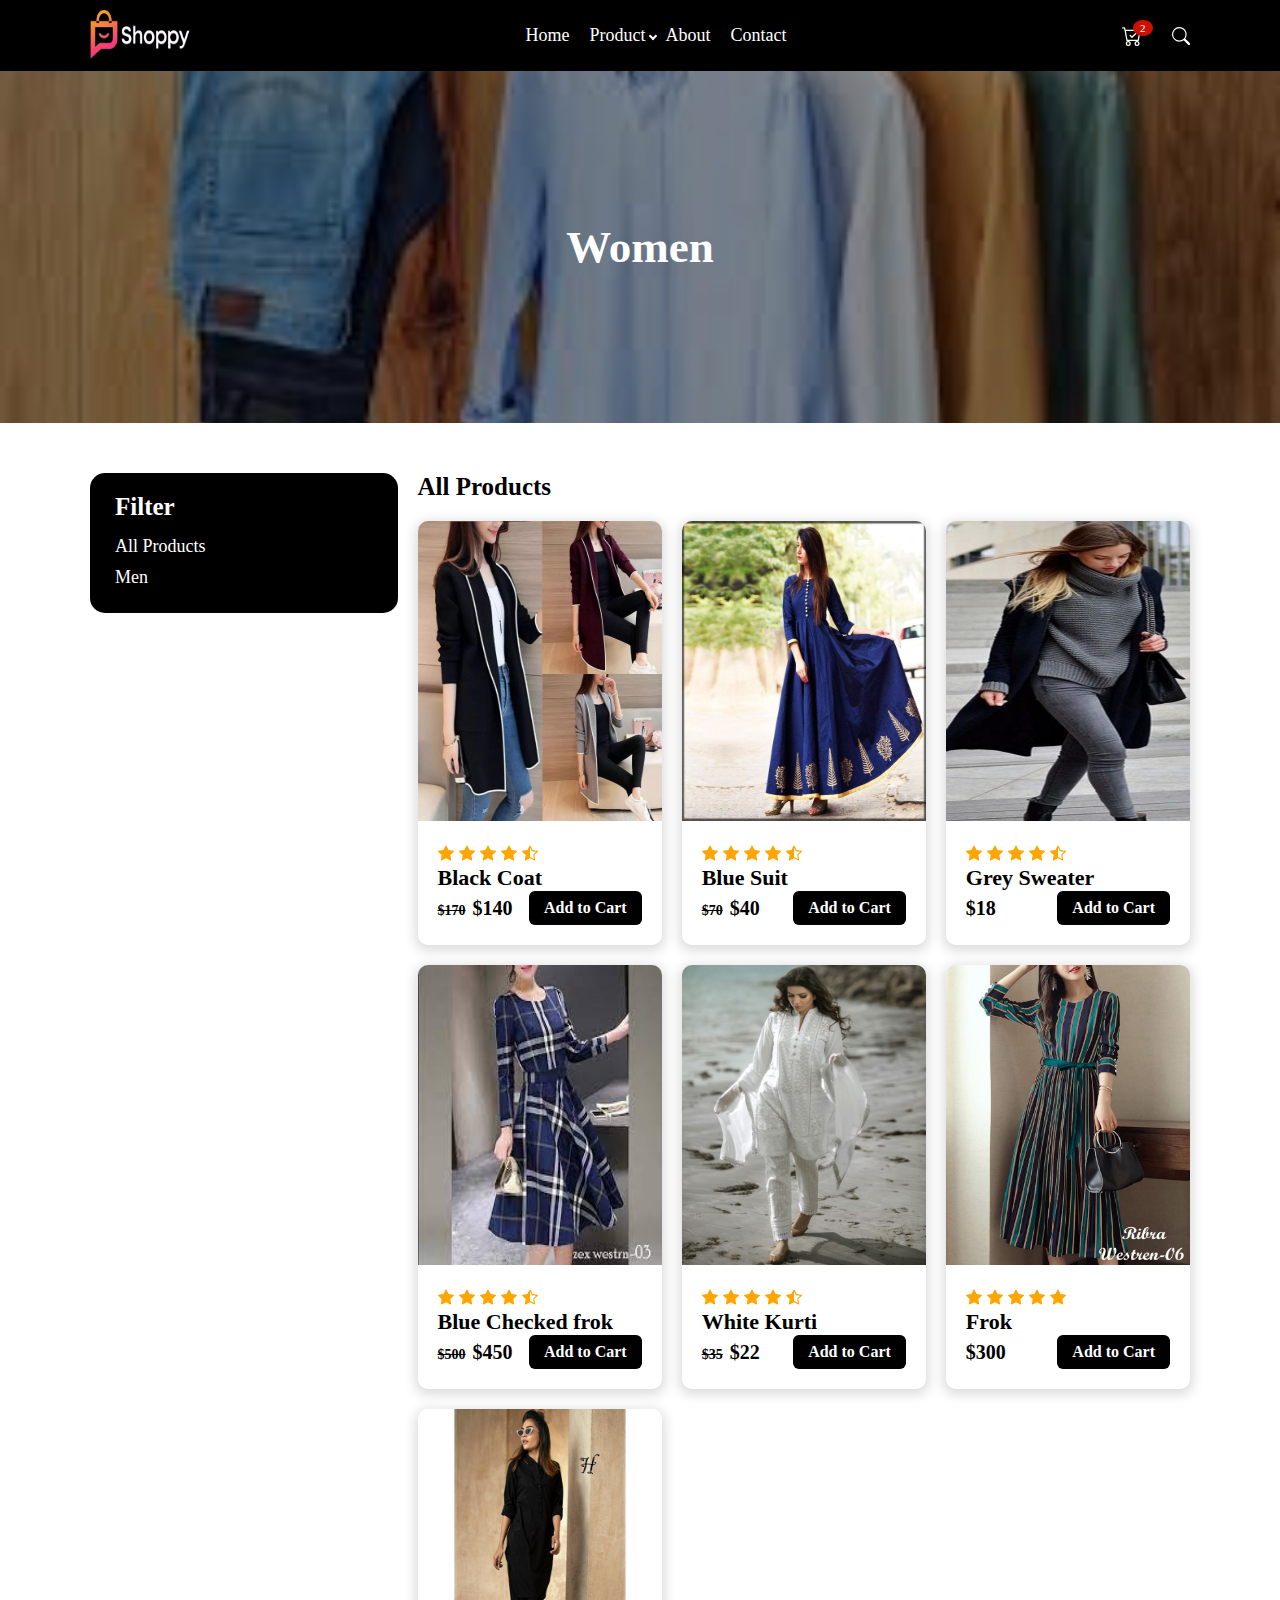
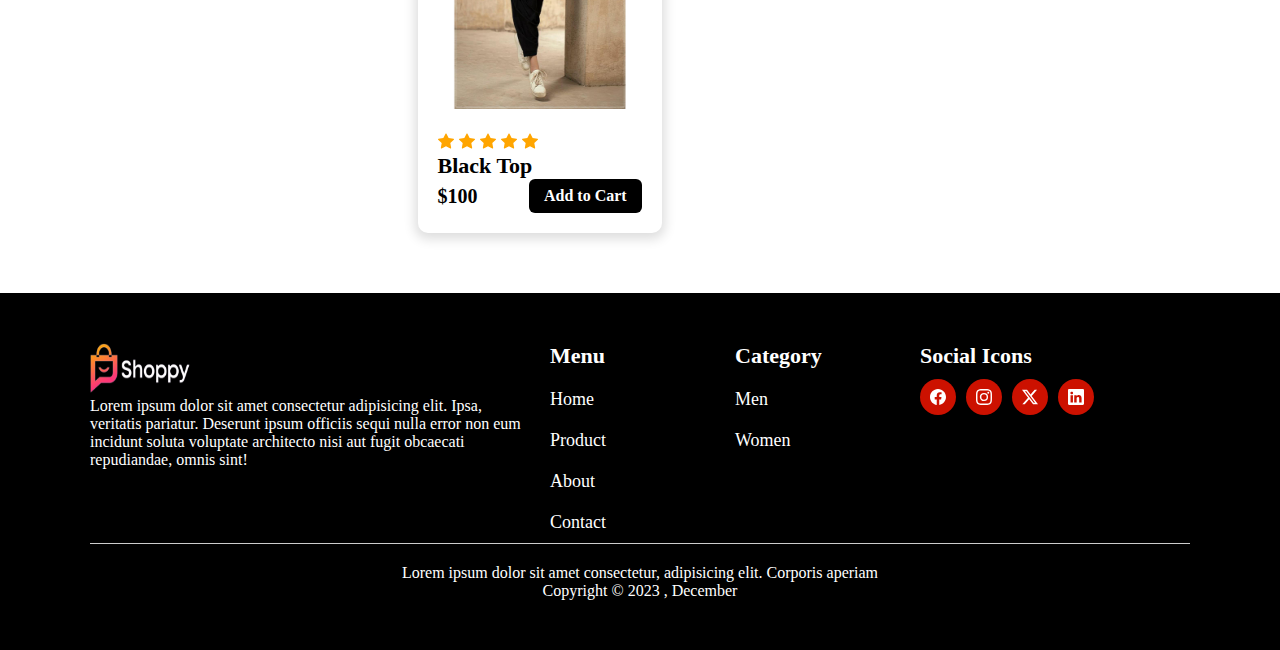
<file: Murtaza/Murtaza/women.html>
<!DOCTYPE html>
<html lang="en">

<head>
    <meta charset="UTF-8">
    <meta name="viewport" content="width=device-width, initial-scale=1.0">
    <title>Women</title>
    <link rel="stylesheet" href="CSS/style.css">
</head>

<body>


    <!-- navbar -->
    <header style="background-color: #000; padding: 0 20px;">
        <nav class="container">
            <ul class="nav-items">
                <div class="logo">
                    <a href="index.html"><img width="100" height="50"
                            src="img/img/murtaza-stor-logo-removebg-preview.png" alt=""></a>
                </div>
                <div class="menu">
                    <div class="hamburger">
                        <svg xmlns="http://www.w3.org/2000/svg" width="25" height="25" fill="currentColor"
                            class="bi bi-list" viewBox="0 0 16 16">
                            <path fill-rule="evenodd"
                                d="M2.5 12a.5.5 0 0 1 .5-.5h10a.5.5 0 0 1 0 1H3a.5.5 0 0 1-.5-.5m0-4a.5.5 0 0 1 .5-.5h10a.5.5 0 0 1 0 1H3a.5.5 0 0 1-.5-.5m0-4a.5.5 0 0 1 .5-.5h10a.5.5 0 0 1 0 1H3a.5.5 0 0 1-.5-.5" />
                        </svg>
                    </div>
                    <menu>
                        <li class="menu-items for-hov"><a href="index.html">Home</a></li>
                        <li class="menu-items for-hov menu-item-has-children"><a href="product.html">Product</a>
                            <div class="dropdown">
                                <ul class="sub-menu">
                                    <li class="sub-menu-items"><a href="men.html">Men</a></li>
                                    <li class="sub-menu-items"><a href="women.html">Women</a></li>
                                </ul>
                            </div>
                        </li>
                        <li class="menu-items for-hov"><a href="About.html">About</a></li>
                        <li class="menu-items for-hov"><a href="contact.html">Contact</a></li>
                    </menu>
                </div>
                <div class="nav-icons">
                    <div class="cart">
                        <svg xmlns="http://www.w3.org/2000/svg" width="20" height="20" fill="currentColor"
                            class="bi bi-cart-check" viewBox="0 0 16 16">
                            <path
                                d="M11.354 6.354a.5.5 0 0 0-.708-.708L8 8.293 6.854 7.146a.5.5 0 1 0-.708.708l1.5 1.5a.5.5 0 0 0 .708 0l3-3z" />
                            <path
                                d="M.5 1a.5.5 0 0 0 0 1h1.11l.401 1.607 1.498 7.985A.5.5 0 0 0 4 12h1a2 2 0 1 0 0 4 2 2 0 0 0 0-4h7a2 2 0 1 0 0 4 2 2 0 0 0 0-4h1a.5.5 0 0 0 .491-.408l1.5-8A.5.5 0 0 0 14.5 3H2.89l-.405-1.621A.5.5 0 0 0 2 1zm3.915 10L3.102 4h10.796l-1.313 7h-8.17zM6 14a1 1 0 1 1-2 0 1 1 0 0 1 2 0m7 0a1 1 0 1 1-2 0 1 1 0 0 1 2 0" />
                        </svg>
                        <div class="cart-badge" style="color: #fff;">
                            2
                        </div>
                    </div>
                    <div class="search">
                        <svg xmlns="http://www.w3.org/2000/svg" width="18" height="18" fill="currentColor"
                            class="bi bi-search" viewBox="0 0 16 16">
                            <path
                                d="M11.742 10.344a6.5 6.5 0 1 0-1.397 1.398h-.001c.03.04.062.078.098.115l3.85 3.85a1 1 0 0 0 1.415-1.414l-3.85-3.85a1.007 1.007 0 0 0-.115-.1zM12 6.5a5.5 5.5 0 1 1-11 0 5.5 5.5 0 0 1 11 0" />
                        </svg>
                    </div>
                </div>
            </ul>
        </nav>
    </header>
    <!-- navbar -->

    <section
        style="background: url('img/img/img5.jpg'); background-repeat: no-repeat; background-position: center; background-size: cover;">
        <div class="linear" style="background: #00000073; padding: 150px 0;">
            <div class="container">
                <h1 class="page-title" style=" text-align: center; font-size: 45px; font-weight: 700;">Women</h1>
            </div>
        </div>
    </section>

    <section class="products-page" style="padding: 50px 20px;">
        <div class="container" style="display: flex; gap: 20px;">
            <aside
                style="width: 25%; background-color: #000; border-radius: 15px; padding: 20px 25px; height: fit-content;position: sticky;top: 60px;left: 0;">
                <h1 class="heading" style="color: #fff;">Filter</h1>
                <div class="side-menu">
                    <li class="menu-items" style="padding: 5px 0;"><a href="product.html">All Products</a></li>
                    <li class="menu-items" style="padding: 5px 0;"><a href="men.html">Men</a></li>
                </div>
            </aside>
            <article style="width: 75%;">
                <h1 class="heading">All Products</h1>
                <div class="product-cards" style="padding: 10px 0;">
                    <div class="card-sec">
                        <div class="card">
                            <div class="pro-img">
                                <img height="300" width="100%" src="img/img/img16.jpg" alt="">
                            </div>
                            <div class="card-body">
                                <div class="stars">
                                    <div class="stars-fill">
                                        <svg xmlns="http://www.w3.org/2000/svg" width="16" height="16"
                                            fill="currentColor" class="bi bi-star-fill" viewBox="0 0 16 16">
                                            <path
                                                d="M3.612 15.443c-.386.198-.824-.149-.746-.592l.83-4.73L.173 6.765c-.329-.314-.158-.888.283-.95l4.898-.696L7.538.792c.197-.39.73-.39.927 0l2.184 4.327 4.898.696c.441.062.612.636.282.95l-3.522 3.356.83 4.73c.078.443-.36.79-.746.592L8 13.187l-4.389 2.256z" />
                                        </svg>
                                    </div>
                                    <div class="stars-fill">
                                        <svg xmlns="http://www.w3.org/2000/svg" width="16" height="16"
                                            fill="currentColor" class="bi bi-star-fill" viewBox="0 0 16 16">
                                            <path
                                                d="M3.612 15.443c-.386.198-.824-.149-.746-.592l.83-4.73L.173 6.765c-.329-.314-.158-.888.283-.95l4.898-.696L7.538.792c.197-.39.73-.39.927 0l2.184 4.327 4.898.696c.441.062.612.636.282.95l-3.522 3.356.83 4.73c.078.443-.36.79-.746.592L8 13.187l-4.389 2.256z" />
                                        </svg>
                                    </div>
                                    <div class="stars-fill">
                                        <svg xmlns="http://www.w3.org/2000/svg" width="16" height="16"
                                            fill="currentColor" class="bi bi-star-fill" viewBox="0 0 16 16">
                                            <path
                                                d="M3.612 15.443c-.386.198-.824-.149-.746-.592l.83-4.73L.173 6.765c-.329-.314-.158-.888.283-.95l4.898-.696L7.538.792c.197-.39.73-.39.927 0l2.184 4.327 4.898.696c.441.062.612.636.282.95l-3.522 3.356.83 4.73c.078.443-.36.79-.746.592L8 13.187l-4.389 2.256z" />
                                        </svg>
                                    </div>
                                    <div class="stars-fill">
                                        <svg xmlns="http://www.w3.org/2000/svg" width="16" height="16"
                                            fill="currentColor" class="bi bi-star-fill" viewBox="0 0 16 16">
                                            <path
                                                d="M3.612 15.443c-.386.198-.824-.149-.746-.592l.83-4.73L.173 6.765c-.329-.314-.158-.888.283-.95l4.898-.696L7.538.792c.197-.39.73-.39.927 0l2.184 4.327 4.898.696c.441.062.612.636.282.95l-3.522 3.356.83 4.73c.078.443-.36.79-.746.592L8 13.187l-4.389 2.256z" />
                                        </svg>
                                    </div>
                                    <div class="star-half">
                                        <svg xmlns="http://www.w3.org/2000/svg" width="16" height="16"
                                            fill="currentColor" class="bi bi-star-half" viewBox="0 0 16 16">
                                            <path
                                                d="M5.354 5.119 7.538.792A.516.516 0 0 1 8 .5c.183 0 .366.097.465.292l2.184 4.327 4.898.696A.537.537 0 0 1 16 6.32a.548.548 0 0 1-.17.445l-3.523 3.356.83 4.73c.078.443-.36.79-.746.592L8 13.187l-4.389 2.256a.52.52 0 0 1-.146.05c-.342.06-.668-.254-.6-.642l.83-4.73L.173 6.765a.55.55 0 0 1-.172-.403.58.58 0 0 1 .085-.302.513.513 0 0 1 .37-.245l4.898-.696zM8 12.027a.5.5 0 0 1 .232.056l3.686 1.894-.694-3.957a.565.565 0 0 1 .162-.505l2.907-2.77-4.052-.576a.525.525 0 0 1-.393-.288L8.001 2.223 8 2.226v9.8z" />
                                        </svg>
                                    </div>
                                </div>
                                <div class="card-title">
                                    Black Coat
                                </div>
                                <div class="pr-cta">
                                    <div class="price">
                                        <del>$170</del><span>$140</span>
                                    </div>
                                    <a href="">
                                        <div class="cta">
                                            Add to Cart
                                        </div>
                                    </a>
                                </div>
                            </div>
                        </div>
                    </div>
                    <div class="card-sec">
                        <div class="card">
                            <div class="pro-img">
                                <img height="300" width="100%" src="img/img/img17.jpg" alt="">
                            </div>
                            <div class="card-body">
                                <div class="stars">
                                    <div class="stars-fill">
                                        <svg xmlns="http://www.w3.org/2000/svg" width="16" height="16"
                                            fill="currentColor" class="bi bi-star-fill" viewBox="0 0 16 16">
                                            <path
                                                d="M3.612 15.443c-.386.198-.824-.149-.746-.592l.83-4.73L.173 6.765c-.329-.314-.158-.888.283-.95l4.898-.696L7.538.792c.197-.39.73-.39.927 0l2.184 4.327 4.898.696c.441.062.612.636.282.95l-3.522 3.356.83 4.73c.078.443-.36.79-.746.592L8 13.187l-4.389 2.256z" />
                                        </svg>
                                    </div>
                                    <div class="stars-fill">
                                        <svg xmlns="http://www.w3.org/2000/svg" width="16" height="16"
                                            fill="currentColor" class="bi bi-star-fill" viewBox="0 0 16 16">
                                            <path
                                                d="M3.612 15.443c-.386.198-.824-.149-.746-.592l.83-4.73L.173 6.765c-.329-.314-.158-.888.283-.95l4.898-.696L7.538.792c.197-.39.73-.39.927 0l2.184 4.327 4.898.696c.441.062.612.636.282.95l-3.522 3.356.83 4.73c.078.443-.36.79-.746.592L8 13.187l-4.389 2.256z" />
                                        </svg>
                                    </div>
                                    <div class="stars-fill">
                                        <svg xmlns="http://www.w3.org/2000/svg" width="16" height="16"
                                            fill="currentColor" class="bi bi-star-fill" viewBox="0 0 16 16">
                                            <path
                                                d="M3.612 15.443c-.386.198-.824-.149-.746-.592l.83-4.73L.173 6.765c-.329-.314-.158-.888.283-.95l4.898-.696L7.538.792c.197-.39.73-.39.927 0l2.184 4.327 4.898.696c.441.062.612.636.282.95l-3.522 3.356.83 4.73c.078.443-.36.79-.746.592L8 13.187l-4.389 2.256z" />
                                        </svg>
                                    </div>
                                    <div class="stars-fill">
                                        <svg xmlns="http://www.w3.org/2000/svg" width="16" height="16"
                                            fill="currentColor" class="bi bi-star-fill" viewBox="0 0 16 16">
                                            <path
                                                d="M3.612 15.443c-.386.198-.824-.149-.746-.592l.83-4.73L.173 6.765c-.329-.314-.158-.888.283-.95l4.898-.696L7.538.792c.197-.39.73-.39.927 0l2.184 4.327 4.898.696c.441.062.612.636.282.95l-3.522 3.356.83 4.73c.078.443-.36.79-.746.592L8 13.187l-4.389 2.256z" />
                                        </svg>
                                    </div>
                                    <div class="star-half">
                                        <svg xmlns="http://www.w3.org/2000/svg" width="16" height="16"
                                            fill="currentColor" class="bi bi-star-half" viewBox="0 0 16 16">
                                            <path
                                                d="M5.354 5.119 7.538.792A.516.516 0 0 1 8 .5c.183 0 .366.097.465.292l2.184 4.327 4.898.696A.537.537 0 0 1 16 6.32a.548.548 0 0 1-.17.445l-3.523 3.356.83 4.73c.078.443-.36.79-.746.592L8 13.187l-4.389 2.256a.52.52 0 0 1-.146.05c-.342.06-.668-.254-.6-.642l.83-4.73L.173 6.765a.55.55 0 0 1-.172-.403.58.58 0 0 1 .085-.302.513.513 0 0 1 .37-.245l4.898-.696zM8 12.027a.5.5 0 0 1 .232.056l3.686 1.894-.694-3.957a.565.565 0 0 1 .162-.505l2.907-2.77-4.052-.576a.525.525 0 0 1-.393-.288L8.001 2.223 8 2.226v9.8z" />
                                        </svg>
                                    </div>
                                </div>
                                <div class="card-title">
                                    Blue Suit
                                </div>
                                <div class="pr-cta">
                                    <div class="price">
                                        <del>$70</del><span>$40</span>
                                    </div>
                                    <a href="">
                                        <div class="cta">
                                            Add to Cart
                                        </div>
                                    </a>
                                </div>
                            </div>
                        </div>
                    </div>
                    <div class="card-sec">
                        <div class="card">
                            <div class="pro-img">
                                <img height="300" width="100%" src="img/img/img15.jpg" alt="">
                            </div>
                            <div class="card-body">
                                <div class="stars">
                                    <div class="stars-fill">
                                        <svg xmlns="http://www.w3.org/2000/svg" width="16" height="16"
                                            fill="currentColor" class="bi bi-star-fill" viewBox="0 0 16 16">
                                            <path
                                                d="M3.612 15.443c-.386.198-.824-.149-.746-.592l.83-4.73L.173 6.765c-.329-.314-.158-.888.283-.95l4.898-.696L7.538.792c.197-.39.73-.39.927 0l2.184 4.327 4.898.696c.441.062.612.636.282.95l-3.522 3.356.83 4.73c.078.443-.36.79-.746.592L8 13.187l-4.389 2.256z" />
                                        </svg>
                                    </div>
                                    <div class="stars-fill">
                                        <svg xmlns="http://www.w3.org/2000/svg" width="16" height="16"
                                            fill="currentColor" class="bi bi-star-fill" viewBox="0 0 16 16">
                                            <path
                                                d="M3.612 15.443c-.386.198-.824-.149-.746-.592l.83-4.73L.173 6.765c-.329-.314-.158-.888.283-.95l4.898-.696L7.538.792c.197-.39.73-.39.927 0l2.184 4.327 4.898.696c.441.062.612.636.282.95l-3.522 3.356.83 4.73c.078.443-.36.79-.746.592L8 13.187l-4.389 2.256z" />
                                        </svg>
                                    </div>
                                    <div class="stars-fill">
                                        <svg xmlns="http://www.w3.org/2000/svg" width="16" height="16"
                                            fill="currentColor" class="bi bi-star-fill" viewBox="0 0 16 16">
                                            <path
                                                d="M3.612 15.443c-.386.198-.824-.149-.746-.592l.83-4.73L.173 6.765c-.329-.314-.158-.888.283-.95l4.898-.696L7.538.792c.197-.39.73-.39.927 0l2.184 4.327 4.898.696c.441.062.612.636.282.95l-3.522 3.356.83 4.73c.078.443-.36.79-.746.592L8 13.187l-4.389 2.256z" />
                                        </svg>
                                    </div>
                                    <div class="stars-fill">
                                        <svg xmlns="http://www.w3.org/2000/svg" width="16" height="16"
                                            fill="currentColor" class="bi bi-star-fill" viewBox="0 0 16 16">
                                            <path
                                                d="M3.612 15.443c-.386.198-.824-.149-.746-.592l.83-4.73L.173 6.765c-.329-.314-.158-.888.283-.95l4.898-.696L7.538.792c.197-.39.73-.39.927 0l2.184 4.327 4.898.696c.441.062.612.636.282.95l-3.522 3.356.83 4.73c.078.443-.36.79-.746.592L8 13.187l-4.389 2.256z" />
                                        </svg>
                                    </div>
                                    <div class="star-half">
                                        <svg xmlns="http://www.w3.org/2000/svg" width="16" height="16"
                                            fill="currentColor" class="bi bi-star-half" viewBox="0 0 16 16">
                                            <path
                                                d="M5.354 5.119 7.538.792A.516.516 0 0 1 8 .5c.183 0 .366.097.465.292l2.184 4.327 4.898.696A.537.537 0 0 1 16 6.32a.548.548 0 0 1-.17.445l-3.523 3.356.83 4.73c.078.443-.36.79-.746.592L8 13.187l-4.389 2.256a.52.52 0 0 1-.146.05c-.342.06-.668-.254-.6-.642l.83-4.73L.173 6.765a.55.55 0 0 1-.172-.403.58.58 0 0 1 .085-.302.513.513 0 0 1 .37-.245l4.898-.696zM8 12.027a.5.5 0 0 1 .232.056l3.686 1.894-.694-3.957a.565.565 0 0 1 .162-.505l2.907-2.77-4.052-.576a.525.525 0 0 1-.393-.288L8.001 2.223 8 2.226v9.8z" />
                                        </svg>
                                    </div>
                                </div>
                                <div class="card-title">
                                    Grey Sweater
                                </div>
                                <div class="pr-cta">
                                    <div class="price">
                                        <span>$18</span>
                                    </div>
                                    <a href="">
                                        <div class="cta">
                                            Add to Cart
                                        </div>
                                    </a>
                                </div>
                            </div>
                        </div>
                    </div>
                    <div class="card-sec">
                        <div class="card">
                            <div class="pro-img">
                                <img height="300" width="100%" src="img/img/img13.jpg" alt="">
                            </div>
                            <div class="card-body">
                                <div class="stars">
                                    <div class="stars-fill">
                                        <svg xmlns="http://www.w3.org/2000/svg" width="16" height="16"
                                            fill="currentColor" class="bi bi-star-fill" viewBox="0 0 16 16">
                                            <path
                                                d="M3.612 15.443c-.386.198-.824-.149-.746-.592l.83-4.73L.173 6.765c-.329-.314-.158-.888.283-.95l4.898-.696L7.538.792c.197-.39.73-.39.927 0l2.184 4.327 4.898.696c.441.062.612.636.282.95l-3.522 3.356.83 4.73c.078.443-.36.79-.746.592L8 13.187l-4.389 2.256z" />
                                        </svg>
                                    </div>
                                    <div class="stars-fill">
                                        <svg xmlns="http://www.w3.org/2000/svg" width="16" height="16"
                                            fill="currentColor" class="bi bi-star-fill" viewBox="0 0 16 16">
                                            <path
                                                d="M3.612 15.443c-.386.198-.824-.149-.746-.592l.83-4.73L.173 6.765c-.329-.314-.158-.888.283-.95l4.898-.696L7.538.792c.197-.39.73-.39.927 0l2.184 4.327 4.898.696c.441.062.612.636.282.95l-3.522 3.356.83 4.73c.078.443-.36.79-.746.592L8 13.187l-4.389 2.256z" />
                                        </svg>
                                    </div>
                                    <div class="stars-fill">
                                        <svg xmlns="http://www.w3.org/2000/svg" width="16" height="16"
                                            fill="currentColor" class="bi bi-star-fill" viewBox="0 0 16 16">
                                            <path
                                                d="M3.612 15.443c-.386.198-.824-.149-.746-.592l.83-4.73L.173 6.765c-.329-.314-.158-.888.283-.95l4.898-.696L7.538.792c.197-.39.73-.39.927 0l2.184 4.327 4.898.696c.441.062.612.636.282.95l-3.522 3.356.83 4.73c.078.443-.36.79-.746.592L8 13.187l-4.389 2.256z" />
                                        </svg>
                                    </div>
                                    <div class="stars-fill">
                                        <svg xmlns="http://www.w3.org/2000/svg" width="16" height="16"
                                            fill="currentColor" class="bi bi-star-fill" viewBox="0 0 16 16">
                                            <path
                                                d="M3.612 15.443c-.386.198-.824-.149-.746-.592l.83-4.73L.173 6.765c-.329-.314-.158-.888.283-.95l4.898-.696L7.538.792c.197-.39.73-.39.927 0l2.184 4.327 4.898.696c.441.062.612.636.282.95l-3.522 3.356.83 4.73c.078.443-.36.79-.746.592L8 13.187l-4.389 2.256z" />
                                        </svg>
                                    </div>
                                    <div class="star-half">
                                        <svg xmlns="http://www.w3.org/2000/svg" width="16" height="16"
                                            fill="currentColor" class="bi bi-star-half" viewBox="0 0 16 16">
                                            <path
                                                d="M5.354 5.119 7.538.792A.516.516 0 0 1 8 .5c.183 0 .366.097.465.292l2.184 4.327 4.898.696A.537.537 0 0 1 16 6.32a.548.548 0 0 1-.17.445l-3.523 3.356.83 4.73c.078.443-.36.79-.746.592L8 13.187l-4.389 2.256a.52.52 0 0 1-.146.05c-.342.06-.668-.254-.6-.642l.83-4.73L.173 6.765a.55.55 0 0 1-.172-.403.58.58 0 0 1 .085-.302.513.513 0 0 1 .37-.245l4.898-.696zM8 12.027a.5.5 0 0 1 .232.056l3.686 1.894-.694-3.957a.565.565 0 0 1 .162-.505l2.907-2.77-4.052-.576a.525.525 0 0 1-.393-.288L8.001 2.223 8 2.226v9.8z" />
                                        </svg>
                                    </div>
                                </div>
                                <div class="card-title">
                                    Blue Checked frok
                                </div>
                                <div class="pr-cta">
                                    <div class="price">
                                        <del>$500</del><span>$450</span>
                                    </div>
                                    <a href="">
                                        <div class="cta">
                                            Add to Cart
                                        </div>
                                    </a>
                                </div>
                            </div>
                        </div>
                    </div>
                    <div class="card-sec">
                        <div class="card">
                            <div class="pro-img">
                                <img height="300" width="100%" src="img/img/img19.jpg" alt="">
                            </div>
                            <div class="card-body">
                                <div class="stars">
                                    <div class="stars-fill">
                                        <svg xmlns="http://www.w3.org/2000/svg" width="16" height="16"
                                            fill="currentColor" class="bi bi-star-fill" viewBox="0 0 16 16">
                                            <path
                                                d="M3.612 15.443c-.386.198-.824-.149-.746-.592l.83-4.73L.173 6.765c-.329-.314-.158-.888.283-.95l4.898-.696L7.538.792c.197-.39.73-.39.927 0l2.184 4.327 4.898.696c.441.062.612.636.282.95l-3.522 3.356.83 4.73c.078.443-.36.79-.746.592L8 13.187l-4.389 2.256z" />
                                        </svg>
                                    </div>
                                    <div class="stars-fill">
                                        <svg xmlns="http://www.w3.org/2000/svg" width="16" height="16"
                                            fill="currentColor" class="bi bi-star-fill" viewBox="0 0 16 16">
                                            <path
                                                d="M3.612 15.443c-.386.198-.824-.149-.746-.592l.83-4.73L.173 6.765c-.329-.314-.158-.888.283-.95l4.898-.696L7.538.792c.197-.39.73-.39.927 0l2.184 4.327 4.898.696c.441.062.612.636.282.95l-3.522 3.356.83 4.73c.078.443-.36.79-.746.592L8 13.187l-4.389 2.256z" />
                                        </svg>
                                    </div>
                                    <div class="stars-fill">
                                        <svg xmlns="http://www.w3.org/2000/svg" width="16" height="16"
                                            fill="currentColor" class="bi bi-star-fill" viewBox="0 0 16 16">
                                            <path
                                                d="M3.612 15.443c-.386.198-.824-.149-.746-.592l.83-4.73L.173 6.765c-.329-.314-.158-.888.283-.95l4.898-.696L7.538.792c.197-.39.73-.39.927 0l2.184 4.327 4.898.696c.441.062.612.636.282.95l-3.522 3.356.83 4.73c.078.443-.36.79-.746.592L8 13.187l-4.389 2.256z" />
                                        </svg>
                                    </div>
                                    <div class="stars-fill">
                                        <svg xmlns="http://www.w3.org/2000/svg" width="16" height="16"
                                            fill="currentColor" class="bi bi-star-fill" viewBox="0 0 16 16">
                                            <path
                                                d="M3.612 15.443c-.386.198-.824-.149-.746-.592l.83-4.73L.173 6.765c-.329-.314-.158-.888.283-.95l4.898-.696L7.538.792c.197-.39.73-.39.927 0l2.184 4.327 4.898.696c.441.062.612.636.282.95l-3.522 3.356.83 4.73c.078.443-.36.79-.746.592L8 13.187l-4.389 2.256z" />
                                        </svg>
                                    </div>
                                    <div class="star-half">
                                        <svg xmlns="http://www.w3.org/2000/svg" width="16" height="16"
                                            fill="currentColor" class="bi bi-star-half" viewBox="0 0 16 16">
                                            <path
                                                d="M5.354 5.119 7.538.792A.516.516 0 0 1 8 .5c.183 0 .366.097.465.292l2.184 4.327 4.898.696A.537.537 0 0 1 16 6.32a.548.548 0 0 1-.17.445l-3.523 3.356.83 4.73c.078.443-.36.79-.746.592L8 13.187l-4.389 2.256a.52.52 0 0 1-.146.05c-.342.06-.668-.254-.6-.642l.83-4.73L.173 6.765a.55.55 0 0 1-.172-.403.58.58 0 0 1 .085-.302.513.513 0 0 1 .37-.245l4.898-.696zM8 12.027a.5.5 0 0 1 .232.056l3.686 1.894-.694-3.957a.565.565 0 0 1 .162-.505l2.907-2.77-4.052-.576a.525.525 0 0 1-.393-.288L8.001 2.223 8 2.226v9.8z" />
                                        </svg>
                                    </div>
                                </div>
                                <div class="card-title">
                                    White Kurti
                                </div>
                                <div class="pr-cta">
                                    <div class="price">
                                        <del>$35</del><span>$22</span>
                                    </div>
                                    <a href="">
                                        <div class="cta">
                                            Add to Cart
                                        </div>
                                    </a>
                                </div>
                            </div>
                        </div>
                    </div>
                    <div class="card-sec">
                        <div class="card">
                            <div class="pro-img">
                                <img height="300" width="100%" src="img/img/img14.jpg" alt="">
                            </div>
                            <div class="card-body">
                                <div class="stars">
                                    <div class="stars-fill">
                                        <svg xmlns="http://www.w3.org/2000/svg" width="16" height="16"
                                            fill="currentColor" class="bi bi-star-fill" viewBox="0 0 16 16">
                                            <path
                                                d="M3.612 15.443c-.386.198-.824-.149-.746-.592l.83-4.73L.173 6.765c-.329-.314-.158-.888.283-.95l4.898-.696L7.538.792c.197-.39.73-.39.927 0l2.184 4.327 4.898.696c.441.062.612.636.282.95l-3.522 3.356.83 4.73c.078.443-.36.79-.746.592L8 13.187l-4.389 2.256z" />
                                        </svg>
                                    </div>
                                    <div class="stars-fill">
                                        <svg xmlns="http://www.w3.org/2000/svg" width="16" height="16"
                                            fill="currentColor" class="bi bi-star-fill" viewBox="0 0 16 16">
                                            <path
                                                d="M3.612 15.443c-.386.198-.824-.149-.746-.592l.83-4.73L.173 6.765c-.329-.314-.158-.888.283-.95l4.898-.696L7.538.792c.197-.39.73-.39.927 0l2.184 4.327 4.898.696c.441.062.612.636.282.95l-3.522 3.356.83 4.73c.078.443-.36.79-.746.592L8 13.187l-4.389 2.256z" />
                                        </svg>
                                    </div>
                                    <div class="stars-fill">
                                        <svg xmlns="http://www.w3.org/2000/svg" width="16" height="16"
                                            fill="currentColor" class="bi bi-star-fill" viewBox="0 0 16 16">
                                            <path
                                                d="M3.612 15.443c-.386.198-.824-.149-.746-.592l.83-4.73L.173 6.765c-.329-.314-.158-.888.283-.95l4.898-.696L7.538.792c.197-.39.73-.39.927 0l2.184 4.327 4.898.696c.441.062.612.636.282.95l-3.522 3.356.83 4.73c.078.443-.36.79-.746.592L8 13.187l-4.389 2.256z" />
                                        </svg>
                                    </div>
                                    <div class="stars-fill">
                                        <svg xmlns="http://www.w3.org/2000/svg" width="16" height="16"
                                            fill="currentColor" class="bi bi-star-fill" viewBox="0 0 16 16">
                                            <path
                                                d="M3.612 15.443c-.386.198-.824-.149-.746-.592l.83-4.73L.173 6.765c-.329-.314-.158-.888.283-.95l4.898-.696L7.538.792c.197-.39.73-.39.927 0l2.184 4.327 4.898.696c.441.062.612.636.282.95l-3.522 3.356.83 4.73c.078.443-.36.79-.746.592L8 13.187l-4.389 2.256z" />
                                        </svg>
                                    </div>
                                    <div class="stars-fill">
                                        <svg xmlns="http://www.w3.org/2000/svg" width="16" height="16"
                                            fill="currentColor" class="bi bi-star-fill" viewBox="0 0 16 16">
                                            <path
                                                d="M3.612 15.443c-.386.198-.824-.149-.746-.592l.83-4.73L.173 6.765c-.329-.314-.158-.888.283-.95l4.898-.696L7.538.792c.197-.39.73-.39.927 0l2.184 4.327 4.898.696c.441.062.612.636.282.95l-3.522 3.356.83 4.73c.078.443-.36.79-.746.592L8 13.187l-4.389 2.256z" />
                                        </svg>
                                    </div>
                                </div>
                                <div class="card-title">
                                    Frok
                                </div>
                                <div class="pr-cta">
                                    <div class="price">
                                        $300
                                    </div>
                                    <a href="">
                                        <div class="cta">
                                            Add to Cart
                                        </div>
                                    </a>
                                </div>
                            </div>
                        </div>
                    </div>
                    <div class="card-sec">
                        <div class="card">
                            <div class="pro-img">
                                <img height="300" width="100%" src="img/img/img18.jpg" alt="">
                            </div>
                            <div class="card-body">
                                <div class="stars">
                                    <div class="stars-fill">
                                        <svg xmlns="http://www.w3.org/2000/svg" width="16" height="16"
                                            fill="currentColor" class="bi bi-star-fill" viewBox="0 0 16 16">
                                            <path
                                                d="M3.612 15.443c-.386.198-.824-.149-.746-.592l.83-4.73L.173 6.765c-.329-.314-.158-.888.283-.95l4.898-.696L7.538.792c.197-.39.73-.39.927 0l2.184 4.327 4.898.696c.441.062.612.636.282.95l-3.522 3.356.83 4.73c.078.443-.36.79-.746.592L8 13.187l-4.389 2.256z" />
                                        </svg>
                                    </div>
                                    <div class="stars-fill">
                                        <svg xmlns="http://www.w3.org/2000/svg" width="16" height="16"
                                            fill="currentColor" class="bi bi-star-fill" viewBox="0 0 16 16">
                                            <path
                                                d="M3.612 15.443c-.386.198-.824-.149-.746-.592l.83-4.73L.173 6.765c-.329-.314-.158-.888.283-.95l4.898-.696L7.538.792c.197-.39.73-.39.927 0l2.184 4.327 4.898.696c.441.062.612.636.282.95l-3.522 3.356.83 4.73c.078.443-.36.79-.746.592L8 13.187l-4.389 2.256z" />
                                        </svg>
                                    </div>
                                    <div class="stars-fill">
                                        <svg xmlns="http://www.w3.org/2000/svg" width="16" height="16"
                                            fill="currentColor" class="bi bi-star-fill" viewBox="0 0 16 16">
                                            <path
                                                d="M3.612 15.443c-.386.198-.824-.149-.746-.592l.83-4.73L.173 6.765c-.329-.314-.158-.888.283-.95l4.898-.696L7.538.792c.197-.39.73-.39.927 0l2.184 4.327 4.898.696c.441.062.612.636.282.95l-3.522 3.356.83 4.73c.078.443-.36.79-.746.592L8 13.187l-4.389 2.256z" />
                                        </svg>
                                    </div>
                                    <div class="stars-fill">
                                        <svg xmlns="http://www.w3.org/2000/svg" width="16" height="16"
                                            fill="currentColor" class="bi bi-star-fill" viewBox="0 0 16 16">
                                            <path
                                                d="M3.612 15.443c-.386.198-.824-.149-.746-.592l.83-4.73L.173 6.765c-.329-.314-.158-.888.283-.95l4.898-.696L7.538.792c.197-.39.73-.39.927 0l2.184 4.327 4.898.696c.441.062.612.636.282.95l-3.522 3.356.83 4.73c.078.443-.36.79-.746.592L8 13.187l-4.389 2.256z" />
                                        </svg>
                                    </div>
                                    <div class="stars-fill">
                                        <svg xmlns="http://www.w3.org/2000/svg" width="16" height="16"
                                            fill="currentColor" class="bi bi-star-fill" viewBox="0 0 16 16">
                                            <path
                                                d="M3.612 15.443c-.386.198-.824-.149-.746-.592l.83-4.73L.173 6.765c-.329-.314-.158-.888.283-.95l4.898-.696L7.538.792c.197-.39.73-.39.927 0l2.184 4.327 4.898.696c.441.062.612.636.282.95l-3.522 3.356.83 4.73c.078.443-.36.79-.746.592L8 13.187l-4.389 2.256z" />
                                        </svg>
                                    </div>
                                </div>
                                <div class="card-title">
                                    Black Top
                                </div>
                                <div class="pr-cta">
                                    <div class="price">
                                        $100
                                    </div>
                                    <a href="">
                                        <div class="cta">
                                            Add to Cart
                                        </div>
                                    </a>
                                </div>
                            </div>
                        </div>
                    </div>
                </div>

                <!-- <div class="navigation" style="display: flex; justify-content: space-between;">
                    <a class="nav-btn" href="">Prev</a>
                    <div class="numbers"><span class="num">1</span><span class="num">2</span><span
                            class="num">3</span>•••••<span class="num">7</span></div>
                    <a class="nav-btn" href="">Next</a>
                </div> -->
            </article>
        </div>
    </section>

    <!-- footer -->
    <footer style="background-color: #000; padding: 50px 20px;">
        <div class="container">
            <ul class="ft-nav-items">
                <div class="ft-logo">
                    <a href="index.html"><img width="100" height="50"
                            src="img/img/murtaza-stor-logo-removebg-preview.png" alt=""></a>
                    <p class="ft-logo-para" style="color: #fff;">Lorem ipsum dolor sit amet consectetur adipisicing
                        elit. Ipsa, veritatis
                        pariatur. Deserunt ipsum officiis sequi nulla error non eum incidunt soluta voluptate architecto
                        nisi aut fugit obcaecati repudiandae, omnis sint!</p>
                </div>
                <div class="ft-menu">
                    <h2 class="ft-heading">Menu</h2>
                    <li class="ft-menu-items"><a href="index.html">Home</a></li>
                    <li class="ft-menu-items"><a href="product.html">Product</a></li>
                    <li class="ft-menu-items"><a href="About.html">About</a></li>
                    <li class="ft-menu-items"><a href="contact.html">Contact</a></li>
                </div>
                <div class="ft-cat">
                    <h2 class="ft-heading">Category</h2>
                    <li class="ft-cat-items"><a href="men.html">Men</a></li>
                    <li class="ft-cat-items"><a href="women.html">Women</a></li>
                </div>
                <div class="ft-social">
                    <h2 class="ft-heading">Social Icons</h2>
                    <div class="all-icons" style="display: flex; gap: 10px;">
                        <div class="fb icons">
                            <svg xmlns="http://www.w3.org/2000/svg" width="16" height="16" fill="currentColor"
                                class="bi bi-facebook" viewBox="0 0 16 16">
                                <path
                                    d="M16 8.049c0-4.446-3.582-8.05-8-8.05C3.58 0-.002 3.603-.002 8.05c0 4.017 2.926 7.347 6.75 7.951v-5.625h-2.03V8.05H6.75V6.275c0-2.017 1.195-3.131 3.022-3.131.876 0 1.791.157 1.791.157v1.98h-1.009c-.993 0-1.303.621-1.303 1.258v1.51h2.218l-.354 2.326H9.25V16c3.824-.604 6.75-3.934 6.75-7.951" />
                            </svg>
                        </div>
                        <div class="insta icons">
                            <svg xmlns="http://www.w3.org/2000/svg" width="16" height="16" fill="currentColor"
                                class="bi bi-instagram" viewBox="0 0 16 16">
                                <path
                                    d="M8 0C5.829 0 5.556.01 4.703.048 3.85.088 3.269.222 2.76.42a3.917 3.917 0 0 0-1.417.923A3.927 3.927 0 0 0 .42 2.76C.222 3.268.087 3.85.048 4.7.01 5.555 0 5.827 0 8.001c0 2.172.01 2.444.048 3.297.04.852.174 1.433.372 1.942.205.526.478.972.923 1.417.444.445.89.719 1.416.923.51.198 1.09.333 1.942.372C5.555 15.99 5.827 16 8 16s2.444-.01 3.298-.048c.851-.04 1.434-.174 1.943-.372a3.916 3.916 0 0 0 1.416-.923c.445-.445.718-.891.923-1.417.197-.509.332-1.09.372-1.942C15.99 10.445 16 10.173 16 8s-.01-2.445-.048-3.299c-.04-.851-.175-1.433-.372-1.941a3.926 3.926 0 0 0-.923-1.417A3.911 3.911 0 0 0 13.24.42c-.51-.198-1.092-.333-1.943-.372C10.443.01 10.172 0 7.998 0h.003zm-.717 1.442h.718c2.136 0 2.389.007 3.232.046.78.035 1.204.166 1.486.275.373.145.64.319.92.599.28.28.453.546.598.92.11.281.24.705.275 1.485.039.843.047 1.096.047 3.231s-.008 2.389-.047 3.232c-.035.78-.166 1.203-.275 1.485a2.47 2.47 0 0 1-.599.919c-.28.28-.546.453-.92.598-.28.11-.704.24-1.485.276-.843.038-1.096.047-3.232.047s-2.39-.009-3.233-.047c-.78-.036-1.203-.166-1.485-.276a2.478 2.478 0 0 1-.92-.598 2.48 2.48 0 0 1-.6-.92c-.109-.281-.24-.705-.275-1.485-.038-.843-.046-1.096-.046-3.233 0-2.136.008-2.388.046-3.231.036-.78.166-1.204.276-1.486.145-.373.319-.64.599-.92.28-.28.546-.453.92-.598.282-.11.705-.24 1.485-.276.738-.034 1.024-.044 2.515-.045v.002zm4.988 1.328a.96.96 0 1 0 0 1.92.96.96 0 0 0 0-1.92zm-4.27 1.122a4.109 4.109 0 1 0 0 8.217 4.109 4.109 0 0 0 0-8.217zm0 1.441a2.667 2.667 0 1 1 0 5.334 2.667 2.667 0 0 1 0-5.334" />
                            </svg>
                        </div>
                        <div class="twit icons">
                            <svg xmlns="http://www.w3.org/2000/svg" width="16" height="16" fill="currentColor"
                                class="bi bi-twitter-x" viewBox="0 0 16 16">
                                <path
                                    d="M12.6.75h2.454l-5.36 6.142L16 15.25h-4.937l-3.867-5.07-4.425 5.07H.316l5.733-6.57L0 .75h5.063l3.495 4.633L12.601.75Zm-.86 13.028h1.36L4.323 2.145H2.865l8.875 11.633Z" />
                            </svg>
                        </div>
                        <div class="link icons">
                            <svg xmlns="http://www.w3.org/2000/svg" width="16" height="16" fill="currentColor"
                                class="bi bi-linkedin" viewBox="0 0 16 16">
                                <path
                                    d="M0 1.146C0 .513.526 0 1.175 0h13.65C15.474 0 16 .513 16 1.146v13.708c0 .633-.526 1.146-1.175 1.146H1.175C.526 16 0 15.487 0 14.854V1.146zm4.943 12.248V6.169H2.542v7.225h2.401m-1.2-8.212c.837 0 1.358-.554 1.358-1.248-.015-.709-.52-1.248-1.342-1.248-.822 0-1.359.54-1.359 1.248 0 .694.521 1.248 1.327 1.248h.016zm4.908 8.212V9.359c0-.216.016-.432.08-.586.173-.431.568-.878 1.232-.878.869 0 1.216.662 1.216 1.634v3.865h2.401V9.25c0-2.22-1.184-3.252-2.764-3.252-1.274 0-1.845.7-2.165 1.193v.025h-.016a5.54 5.54 0 0 1 .016-.025V6.169h-2.4c.03.678 0 7.225 0 7.225h2.4" />
                            </svg>
                        </div>
                    </div>

                </div>
            </ul>
            <div class="sub-footer">
                <p>Lorem ipsum dolor sit amet consectetur, adipisicing elit. Corporis aperiam</p>
                <p>Copyright &copy; 2023 , December</p>
            </div>
        </div>
    </footer>
    <!-- footer -->
</body>

</html>
</file>
<file: Murtaza/Murtaza/CSS/style.css>
* {
    margin: 0;
    padding: 0;
}

a {
    text-decoration: none;
}

.container {
    max-width: 1100px;
    margin: 0 auto;
}


@media screen and (min-width:1000px) {

    .container {
        max-width: 1100px;
        margin: 0 auto;
    }

}

.nav-items {
    display: flex;
    align-items: center;
    justify-content: space-between;
    gap: 20px;
}

.for-hov::before,
.for-hov a,
.sub-menu-items a,
.menu-item-has-children::after {
    transition: all 0.2s linear;
}

.for-hov::before {
    content: '';
    display: block;
    width: 100%;
    height: 5px;
    border-radius: 25px;
    background: #c10;
    top: 5px;
    position: absolute;
    opacity: 0;
    transform: translateX(-20px);
}

.for-hov:hover::before {
    content: '';
    display: block;
    width: 100%;
    height: 5px;
    border-radius: 25px;
    background: #c10;
    top: 5px;
    position: absolute;
    opacity: 1;
    transform: translateX(0px);
}

.for-hov:hover>a {
    color: #c10 !important;
}

.sub-menu-items:hover>a {
    color: #c10 !important;
}

.menu-item-has-children:hover::after {
    border-color: #c10;
}

/* navbar */

/* for-desktop */

menu {
    display: flex;
    gap: 20px;
}

.menu-items {
    list-style: none;
    font-size: 18px;
    font-weight: 600px;
    padding: 25px 0;
    position: relative;
}

.menu-items a {
    color: #fff;
}

.nav-icons {
    display: flex;
    align-items: center;
    gap: 30px;
}

.nav-icons svg {
    fill: #fff;
}

.dropdown {
    background-color: #000;
    border-radius: 8px;
    padding: 20px;
}

.menu-item-has-children::after {
    content: '';
    border-left: 2px solid #fff;
    border-bottom: 2px solid #fff;
    padding: 2px;
    position: absolute;
    top: 50%;
    transform: translateY(-50%) rotate(-45deg);
    margin: 0 4px;
}

@media screen and (min-width:1000px) {
    .dropdown {
        display: none;
    }

    .menu-item-has-children:hover .dropdown {
        display: block;
        position: absolute;
        top: 60px;
        animation: slide-in-blurred-top 0.6s cubic-bezier(0.230, 1.000, 0.320, 1.000) both;
    }
}

.cart {
    display: flex;
    position: relative;
    cursor: pointer;
}

.cart-badge {
    background-color: #c10;
    border-radius: 50%;
    display: flex;
    align-items: center;
    justify-content: center;
    padding: 2px 7px;
    font-size: 11px;
    position: absolute;
    left: 11px;
    top: -6px;
}

.search {
    cursor: pointer;
    display: flex;
}

.hamburger {
    display: none;
}

/* for-desktop */

/* for mobile */
@media screen and (max-width:1000px) {
    menu {
        display: none;
    }

    .hamburger {
        display: flex;
    }

    .hamburger svg {
        fill: #fff;
    }

    .menu {
        order: 1;
    }

    .logo {
        order: 2;
    }

    .nav-icons {
        order: 3;
    }
}

/* for mobile */

/* navbar */






/* body */

/* hero section */

.banner {
    width: 100%;
    height: 85vh;
}

/* hero section */

.heading {
    font-size: 25px;
    font-weight: 800;
    padding-bottom: 10px;
}


/* cards */

.card {
    box-shadow: 0px 3px 12px 3px #ddd;
    max-width: 335px;
    border-radius: 10px;
    overflow: hidden;
    cursor: pointer;
}

.stars {
    display: flex;
    gap: 5px;
}

.stars svg {
    fill: orange;
}

.card-title {
    font-size: 22px;
    font-weight: 700;
}

.price {
    font-size: 20px;
    font-weight: 800;
}

.price del {
    font-size: 14px;
    padding-right: 7px;
}

.card-body {
    padding: 20px;

}

.pr-cta {
    display: flex;
    align-items: center;
    justify-content: space-between;
}

.cta {
    background-color: #000;
    border-radius: 6px;
    padding: 8px 15px;
    color: #fff;
    font-weight: 600;
}

.card,
.card .pro-img img {
    transition: all 0.2s linear;
}

.card:hover {
    transform: translateY(-10px);
}

.card:hover .pro-img img {
    transform: scale(1.1);
}

.product-cards {
    display: grid;
    gap: 20px;
    grid-template-columns: repeat(4, 1fr);
}

/* .card-sec {
    width: 25%;
} */

/* cards */


/* unstitched */

.con-main {
    background: linear-gradient(to right, #000, #fff);
    border-radius: 15px;
    overflow: hidden;
}

.con-main .heading,
.con-main .col-1-para,
.con-main .buy {
    color: #fff;
}

.buy,
.buy-cta {
    transition: all 0.3s linear;
}

.buy {
    background-color: #c10;
    border-radius: 6px;
    padding: 10px 30px;
    width: fit-content;
}

.buy-cta {
    color: #fff;
}

.buy:hover .buy-cta {
    color: #000 !important;
}

.buy:hover {
    background-color: #fff;
    box-shadow: 0px 3px 12px 3px #ddd;
    width: fit-content;
    transform: translateY(-5px);
}

.col-1 {
    width: 50%;
}

.col-2 {
    width: 50%;
}

.con-main {
    display: flex;
    align-items: center;
}

/* unstitched */

/* body */

/* footer */
.ft-nav-items {
    display: flex;
    gap: 20px;
}

.ft-menu-items,
.ft-cat-items {
    list-style: none;
    font-size: 18px;
    font-weight: 600px;
    padding: 10px 0;
}



.ft-menu-items a,
.ft-cat-items a {
    color: #fff;
}

.ft-logo {
    width: 40%;
}


.ft-menu {
    width: 15%;
}


.ft-cat {
    width: 15%;
}


.ft-recent {
    width: 30%;
}

.ft-heading {
    font-size: 22px;
    font-weight: 800;
    padding-bottom: 10px;
    color: #fff;
}

.ft-heading a {
    color: #fff;
}

.sub-footer {
    text-align: center;
    padding-top: 20px;
    border-top: 1px solid #ccc;
}

.sub-footer p {
    color: #fff;
}

.ft-menu-items:hover a {
    color: #c10 !important;
}

.ft-cat-items:hover a {
    color: #c10 !important;
}

.icons {
    width: fit-content;
    background: #c10;
    border-radius: 50%;
    padding: 10px 10px;
    display: flex;
    cursor: pointer;
}

.icons:hover {
    background: #fff;
}

.icons svg {
    fill: #fff;
}

.icons:hover svg {
    fill: #c10;
}

/* footer */


/* animation */

.flip-in-ver-right {
    animation: flip-in-ver-right 0.5s cubic-bezier(0.250, 0.460, 0.450, 0.940) both;
}


.slide-in-blurred-top {
    animation: slide-in-blurred-top 0.6s cubic-bezier(0.230, 1.000, 0.320, 1.000) both;
}


@keyframes flip-in-ver-right {
    0% {
        transform: rotateY(-80deg);
        opacity: 0;
    }

    100% {
        transform: rotateY(0);
        opacity: 1;
    }
}

@keyframes slide-in-blurred-top {
    0% {
        transform: translateY(20px);
        transform-origin: 50% 0%;
        opacity: 0;
    }

    100% {
        transform: translateY(0) scaleY(1) scaleX(1);
        transform-origin: 50% 50%;
        opacity: 1;
    }
}

/* animation */


.page-title {
    color: #fff;
}


/* contact */
label {
    font-size: 18px;
    font-weight: 400;
}

input {
    width: 70%;
    border-radius: 25px;
    padding: 9px 19px;
    border: none;
    background-color: #ededed;
    box-shadow: none;

}

textarea {
    width: 70%;
    border-radius: 25px;
    padding: 9px 19px;
    border: none;
    background-color: #ededed;
    box-shadow: none;

}

.fn label {
    padding-right: 5px;
}

.ln label {
    padding-right: 5px;
}

.email label {
    padding-right: 45px;

}

.desc label {
    padding-right: 5px;
}

.buy {
    color: #fff;
}

button {
    transition: all 0.3s linear;
}

button {
    background-color: #c10;
    border-radius: 6px;
    padding: 15px 65px;
    width: fit-content;
    color: #fff;
    border: none;

}


button:hover {
    background-color: #fff;
    box-shadow: 0px 3px 12px 3px #ddd;
    width: fit-content;
    transform: translateY(-5px);
    color: #000 !important;
    border: 2px solid #c10;

}

/* contact */


/* product */
.products-page .product-cards {
    display: grid;
    gap: 20px;
    grid-template-columns: repeat(3, 1fr);
}

.nav-btn {
    border: 2px solid #c10;
    padding: 5px 8px;
    color: #000;
    border-radius: 4px;
}

.nav-btn:hover {
    color: #fff;
    background-color: #c10;
}

.numbers {
    display: flex;
    gap: 10px;
    align-items: end;
}

.num {
    background-color: #c10;
    padding: 5px 12px;
    color: #fff;
    border-radius: 4px;
    margin: 0 5px;
    width: fit-content;
}

.num:hover {
    background: none;
    border: 2px solid #c10;
    color: #000;
}


.num,
.nav-btn {
    transition: all 0.2s linear;
}


.menu-items a:hover {
    color: #c10;
}

/* product */
</file>
